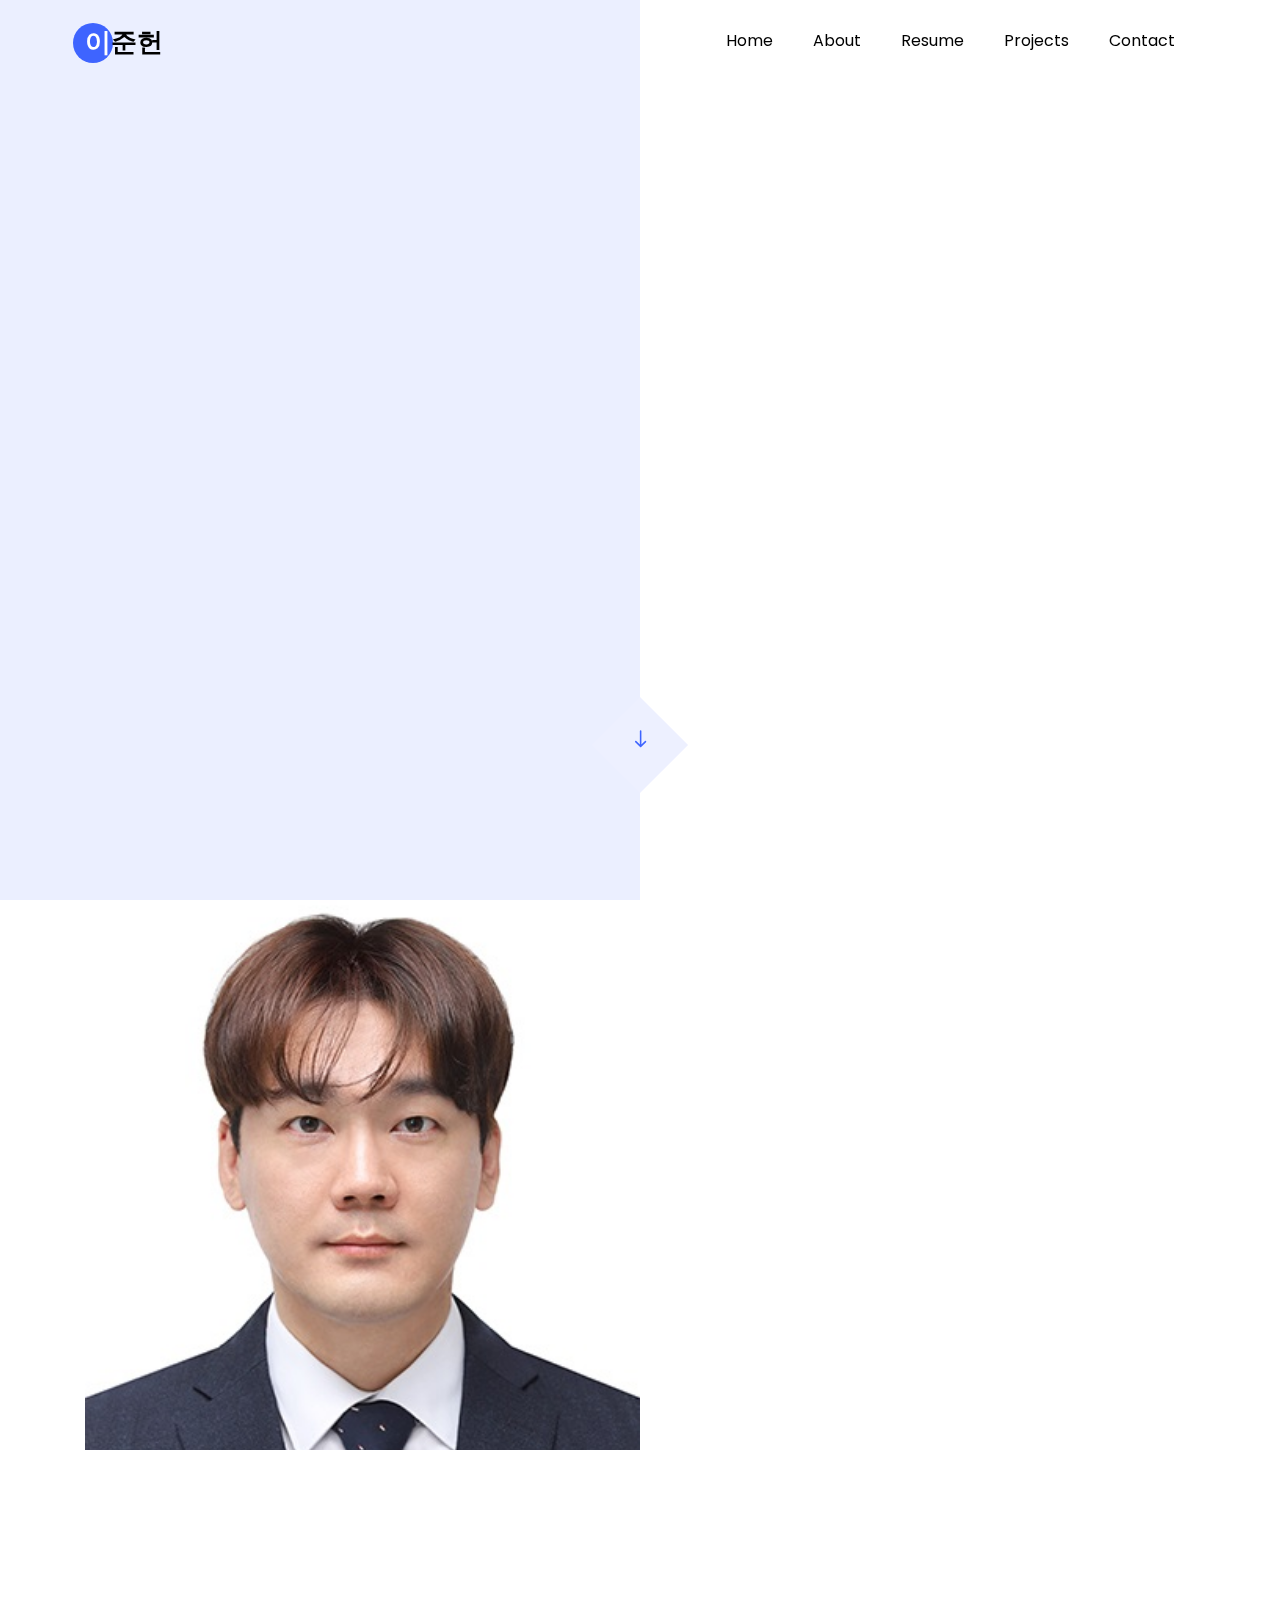
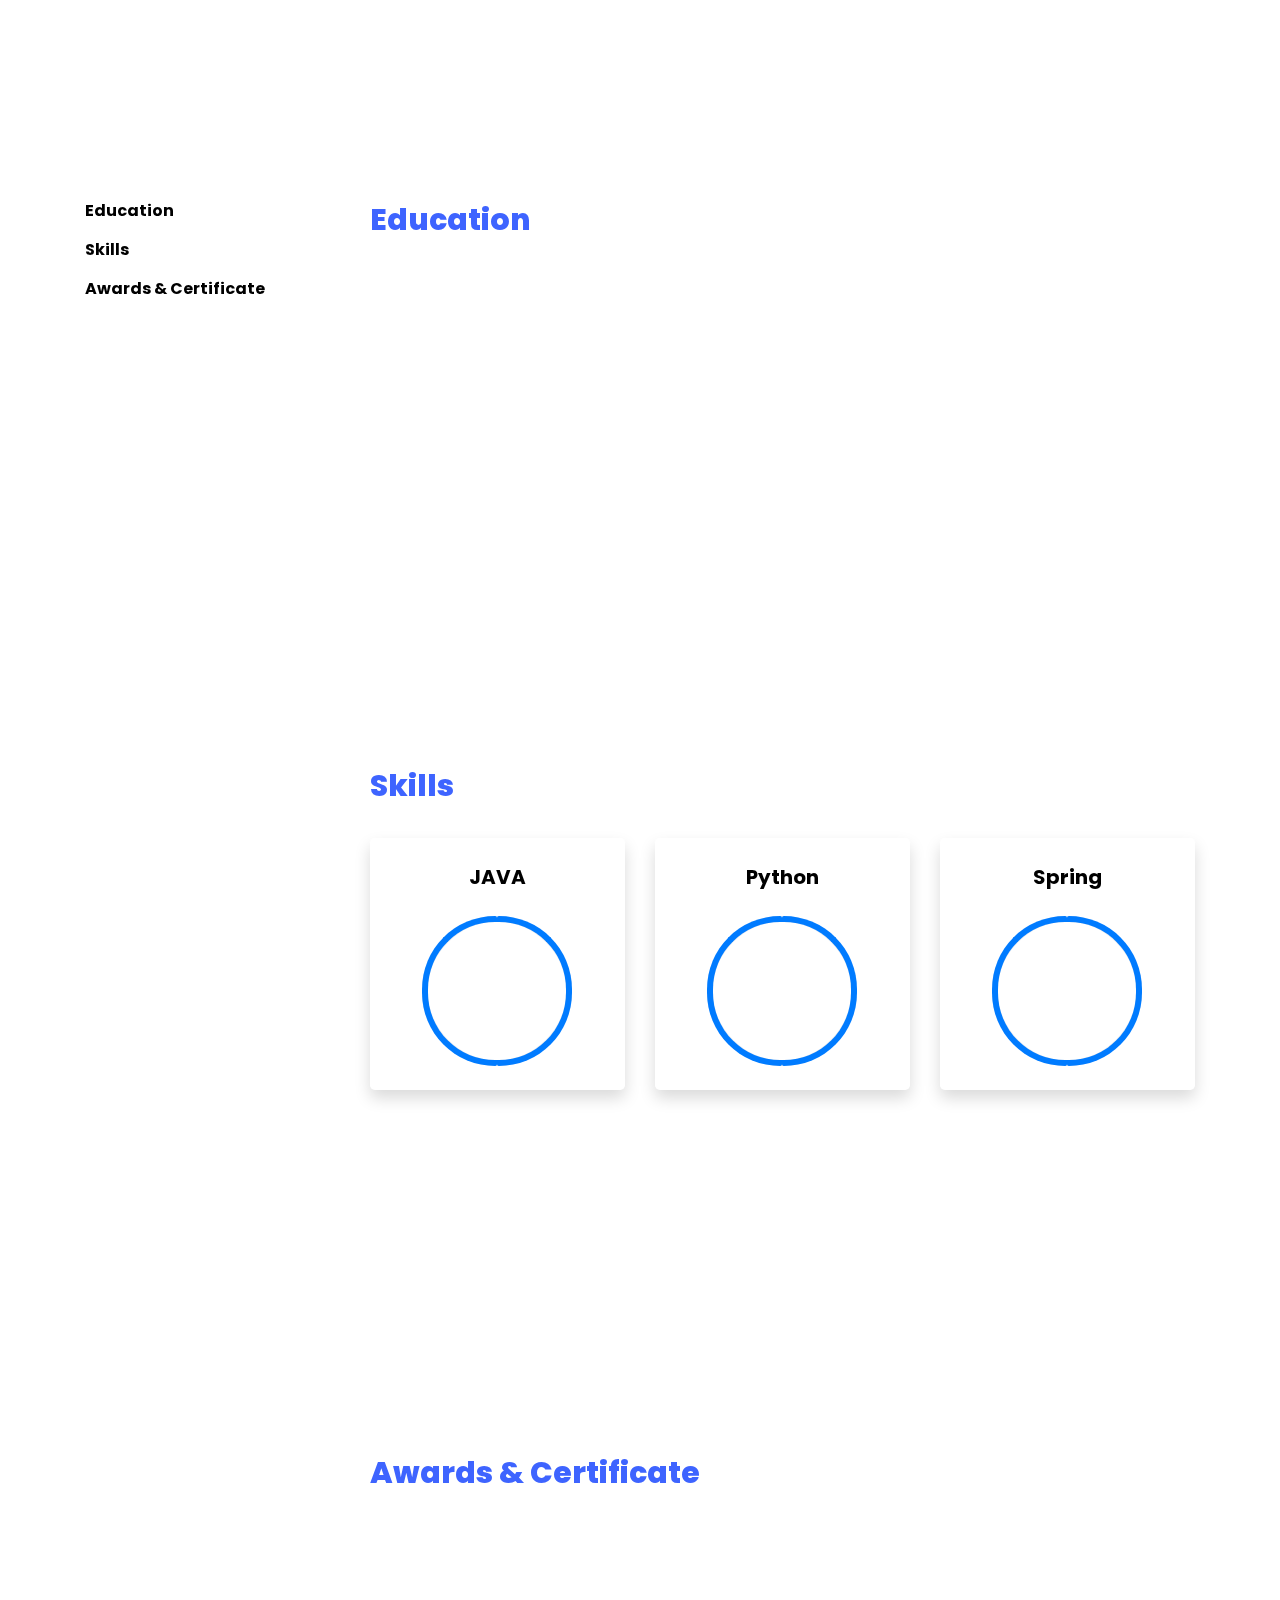
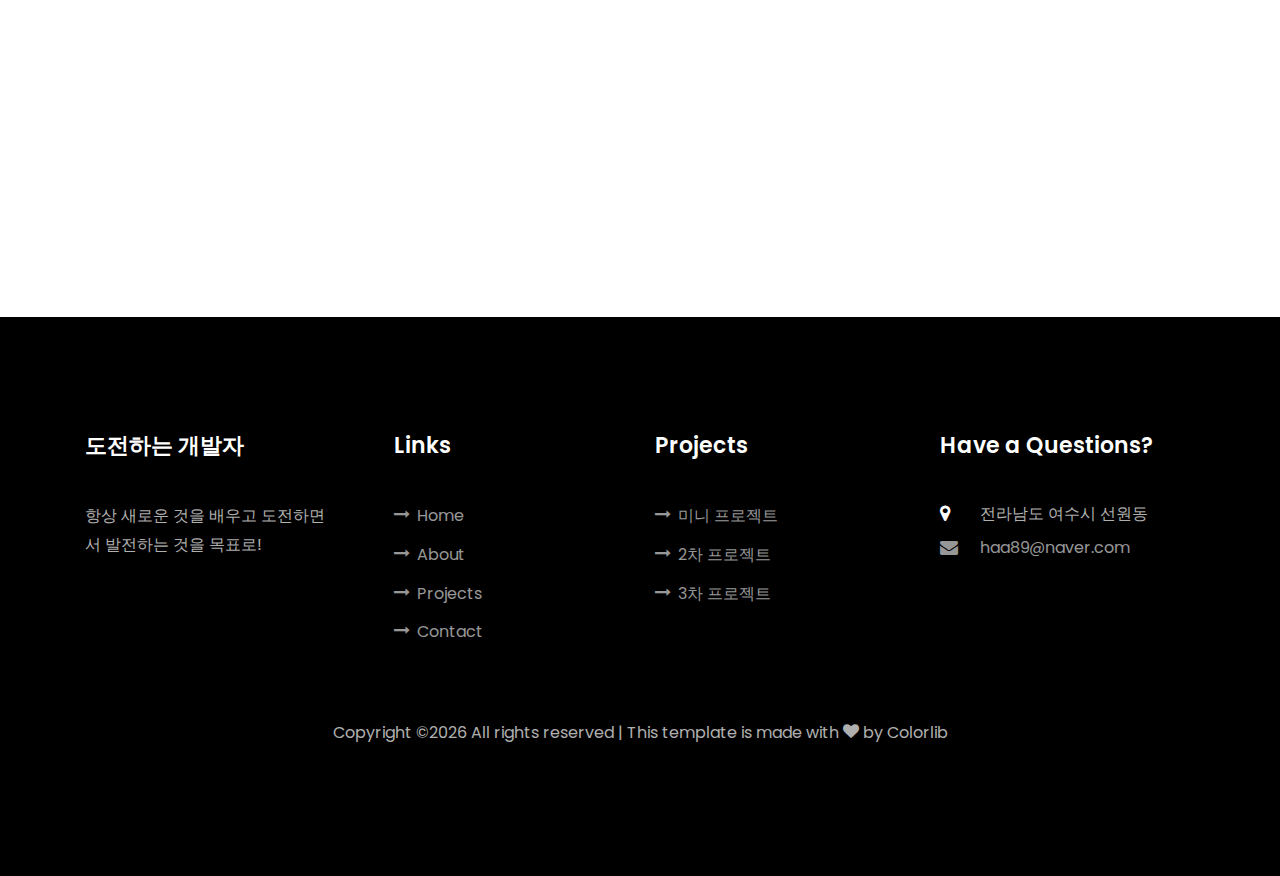
<file: index.html>
<!DOCTYPE html>
<html lang="en">
  <head>
    <title>항상 배우고 발전하는 개발자 이준헌</title>
    <meta charset="utf-8">
    <meta name="viewport" content="width=device-width, initial-scale=1, shrink-to-fit=no">
    
    <link href="https://fonts.googleapis.com/css?family=Poppins:100,200,300,400,500,600,700,800,900" rel="stylesheet">

    <link rel="stylesheet" href="css/open-iconic-bootstrap.min.css">
    <link rel="stylesheet" href="css/animate.css">
    
    <link rel="stylesheet" href="css/owl.carousel.min.css">
    <link rel="stylesheet" href="css/owl.theme.default.min.css">
    <link rel="stylesheet" href="css/magnific-popup.css">

    <link rel="stylesheet" href="css/aos.css">

    <link rel="stylesheet" href="css/ionicons.min.css">
    
    <link rel="stylesheet" href="css/flaticon.css">
    <link rel="stylesheet" href="css/icomoon.css">
    <link rel="stylesheet" href="css/style.css">
  </head>
  <body data-spy="scroll" data-target=".site-navbar-target" data-offset="300">
	  
	  
    <nav class="navbar navbar-expand-lg navbar-dark ftco_navbar ftco-navbar-light site-navbar-target" id="ftco-navbar">
	    <div class="container">
	      <a class="navbar-brand" href="index.html"><span>이</span>준헌</a>
	      <button class="navbar-toggler js-fh5co-nav-toggle fh5co-nav-toggle" type="button" data-toggle="collapse" data-target="#ftco-nav" aria-controls="ftco-nav" aria-expanded="false" aria-label="Toggle navigation">
	        <span class="oi oi-menu"></span> Menu
	      </button>

	      <div class="collapse navbar-collapse" id="ftco-nav">
	        <ul class="navbar-nav nav ml-auto">
	          <li class="nav-item"><a href="#home-section" class="nav-link"><span>Home</span></a></li>
	          <li class="nav-item"><a href="#about-section" class="nav-link"><span>About</span></a></li>
	          <li class="nav-item"><a href="#resume-section" class="nav-link"><span>Resume</span></a></li>
	          <li class="nav-item"><a href="#services-section" class="nav-link"><span>Projects</span></a></li>
	          <!-- <li class="nav-item"><a href="#projects-section" class="nav-link"><span>Projects</span></a></li> -->
	          <!-- <li class="nav-item"><a href="#blog-section" class="nav-link"><span>My Blog</span></a></li> -->
	          <li class="nav-item"><a href="#contact-section" class="nav-link"><span>Contact</span></a></li>
	        </ul>
	      </div>
	    </div>
	  </nav>
	  <section class="hero-wrap js-fullheight">
      <div class="overlay"></div>
      <div class="container">
        <div class="row no-gutters slider-text js-fullheight justify-content-center align-items-center">
          <div class="col-lg-8 col-md-6 ftco-animate d-flex align-items-center">
          	<div class="text text-center">
          		<span class="subheading">Hey! I am</span>
		  				<h1>이 준 헌</h1>
			  				<h2>I'm a 
								  <span
								     class="txt-rotate"
								     data-period="2000"
								     data-rotate='[ "Developer.", "Developer.", "Developer.", "Developer.", "Developer" ]'></span>
								</h2>
							</div>
            </div>
          </div>
        </div>
      </div>
      <div class="mouse">
				<a href="#" class="mouse-icon">
					<div class="mouse-wheel"><span class="ion-ios-arrow-round-down"></span></div>
				</a>
			</div>
    </section>

    <section class="ftco-about img ftco-section ftco-no-pt ftco-no-pb" id="about-section">
    	<div class="container">
    		<div class="row d-flex no-gutters">
    			<div class="col-md-6 col-lg-6 d-flex">
    				<div class="img-about img d-flex align-items-stretch">
    					<div class="overlay"></div>
	    				<div class="img d-flex align-self-stretch align-items-center" style="background-image:url(images/cutimg2.jpg);">
	    				</div>
    				</div>
    			</div>
    			<div class="col-md-6 col-lg-6 pl-md-5 py-5">
    				<div class="row justify-content-start pb-3">
		          <div class="col-md-12 heading-section ftco-animate">
		          	<h1 class="big">About</h1>
		            <h2 class="mb-4">도전하는 개발자</h2>
		            <p>항상 새로운 것을 배우고 도전하면서 발전하는 것을 목표로!</p>
		            <ul class="about-info mt-4 px-md-0 px-2">
		            	<li class="d-flex"><span>Name:</span> <span>이 준 헌</span></li>
		            	<li class="d-flex"><span>Date of birth:</span> <span>August 18, 1989</span></li>
		            	<li class="d-flex"><span>Address:</span> <span>전라남도 여수시 선원동</span></li>
		            	<!-- <li class="d-flex"><span>Zip code:</span> <span>1000</span></li> -->
		            	<li class="d-flex"><span>Email:</span> <span>haa89@naver.com</span></li>
		            	<li class="d-flex"><span>Phone: </span> <span>이력서 첨부</span></li>
		            </ul>
		          </div>
		        </div>
	          <div class="counter-wrap ftco-animate d-flex mt-md-3">
              <div class="text">
              	<p class="mb-4">
	                <span class="number" data-number="3">0</span>
	                <span>Project complete</span>
                </p>
                <!-- <p><a href="#" class="btn btn-primary py-3 px-3">Download CV</a></p> -->
              </div>
	          </div>
	        </div>
        </div>
    	</div>
    </section>

    <section class="ftco-section ftco-partner">
    	<div class="container">
    		<div class="row">
    			<div class="col-sm ftco-animate">
    				<a href="#" class="partner"><img style="width: 50%;" src="images/java.png" class="img-fluid" alt="Colorlib Template"></a>
    			</div>
    			<div class="col-sm ftco-animate">
    				<a href="#" class="partner"><img style="width: 50%;" src="images/python.png" class="img-fluid" alt="Colorlib Template"></a>
    			</div>
    			<!-- <div class="col-sm ftco-animate">
    				<a href="#" class="partner"><img src="images/python.png" class="img-fluid" alt="Colorlib Template"></a>
    			</div> -->
    			<div class="col-sm ftco-animate">
    				<a href="#" class="partner"><img style="width: 50%;" src="images/oracle.png" class="img-fluid" alt="Colorlib Template"></a>
    			</div>
    			<div class="col-sm ftco-animate">
    				<a href="#" class="partner"><img style="width: 50%;" src="images/mysql.png" class="img-fluid" alt="Colorlib Template"></a>
    			</div>
    		</div>
    	</div>
    </section>

    <section class="ftco-section ftco-no-pb goto-here" id="resume-section">
    	<div class="container">
    		<div class="row">
    			<div class="col-md-3">
				    <nav id="navi">
					    <ul>
					      <li><a href="#page-1">Education</a></li>
					      <!-- <li><a href="#page-2">Experience</a></li> -->
					      <li><a href="#page-3">Skills</a></li>
					      <li><a href="#page-4">Awards & Certificate</a></li>
					    </ul>
					  </nav>
					</div>
					<div class="col-md-9">
					  <div id="page-1" class= "page one">
					  	<h2 class="heading">Education</h2>
					    <div class="resume-wrap2 d-flex ftco-animate">
					    	<div class="icon d-flex align-items-center justify-content-center">
					    		<span class="flaticon-ideas"></span>
					    	</div>
					    	<div class="text pl-3">
		    					<span class="date">2022/06-2022/12</span>
		    					<h2>빅데이터 분석서비스 개발자과정</h2>
		    					<span class="position">스마트인재개발원</span>
		    					<!-- <p>A small river named Duden flows by their place and supplies it with the necessary regelialia. It is a paradisematic country, in which roasted parts of sentences fly into your mouth.</p> -->
	    					</div>
	    				</div>
	    				<div class="resume-wrap2 d-flex ftco-animate">
	    					<div class="icon d-flex align-items-center justify-content-center">
					    		<span class="flaticon-ideas"></span>
					    	</div>
					    	<div class="text pl-3">
		    					<span class="date">2008-2014</span>
		    					<h2>경제학과</h2>
		    					<span class="position">순천 대학교</span>
		    					<!-- <p>A small river named Duden flows by their place and supplies it with the necessary regelialia. It is a paradisematic country, in which roasted parts of sentences fly into your mouth.</p> -->
		    				</div>
	    				</div>
	    				<div class="resume-wrap2 d-flex ftco-animate">
	    					<div class="icon d-flex align-items-center justify-content-center">
					    		<span class="flaticon-ideas"></span>
					    	</div>
					    	<div class="text pl-3">
		    					<span class="date">2005-2007</span>
		    					<h2>인문계열</h2>
		    					<span class="position">여천 고등학교</span>
		    					<!-- <p>A small river named Duden flows by their place and supplies it with the necessary regelialia. It is a paradisematic country, in which roasted parts of sentences fly into your mouth.</p> -->
		    				</div>
	    				</div>
	    				<!-- <div class="resume-wrap d-flex ftco-animate">
	    					<div class="icon d-flex align-items-center justify-content-center">
					    		<span class="flaticon-ideas"></span>
					    	</div>
					    	<div class="text pl-3">
		    					<span class="date">2014-2015</span>
		    					<h2>Art &amp; Creative Director</h2>
		    					<span class="position">Cambridge University</span>
		    					<p>A small river named Duden flows by their place and supplies it with the necessary regelialia. It is a paradisematic country, in which roasted parts of sentences fly into your mouth.</p>
		    				</div>
	    				</div> -->
					  </div>

					  <!-- <div id="page-2" class= "page two">
					  	<h2 class="heading">Experience</h2>
					    <div class="resume-wrap d-flex ftco-animate">
					    	<div class="icon d-flex align-items-center justify-content-center">
					    		<span class="flaticon-ideas"></span>
					    	</div>
					    	<div class="text pl-3">
		    					<span class="date">2014-2015</span>
		    					<h2>Software Developer</h2>
		    					<span class="position">Cambridge University</span>
		    					<p>A small river named Duden flows by their place and supplies it with the necessary regelialia. It is a paradisematic country, in which roasted parts of sentences fly into your mouth.</p>
		    				</div>
	    				</div>
	    				<div class="resume-wrap d-flex ftco-animate">
	    					<div class="icon d-flex align-items-center justify-content-center">
					    		<span class="flaticon-ideas"></span>
					    	</div>
					    	<div class="text pl-3">
		    					<span class="date">2014-2015</span>
		    					<h2>Web Designer</h2>
		    					<span class="position">Cambridge University</span>
		    					<p>A small river named Duden flows by their place and supplies it with the necessary regelialia. It is a paradisematic country, in which roasted parts of sentences fly into your mouth.</p>
		    				</div>
	    				</div>
	    				<div class="resume-wrap d-flex ftco-animate">
	    					<div class="icon d-flex align-items-center justify-content-center">
					    		<span class="flaticon-ideas"></span>
					    	</div>
					    	<div class="text pl-3">
		    					<span class="date">2014-2015</span>
		    					<h2>Web Marketing</h2>
		    					<span class="position">Cambridge University</span>
		    					<p>A small river named Duden flows by their place and supplies it with the necessary regelialia. It is a paradisematic country, in which roasted parts of sentences fly into your mouth.</p>
		    				</div>
	    				</div>
	    				<div class="resume-wrap d-flex ftco-animate">
	    					<div class="icon d-flex align-items-center justify-content-center">
					    		<span class="flaticon-ideas"></span>
					    	</div>
					    	<div class="text pl-3">
		    					<span class="date">2014-2015</span>
		    					<h2>Art &amp; Creative Director</h2>
		    					<span class="position">Side Tech</span>
		    					<p>A small river named Duden flows by their place and supplies it with the necessary regelialia. It is a paradisematic country, in which roasted parts of sentences fly into your mouth.</p>
		    				</div>
	    				</div>
	    				<div class="resume-wrap d-flex ftco-animate">
	    					<div class="icon d-flex align-items-center justify-content-center">
					    		<span class="flaticon-ideas"></span>
					    	</div>
					    	<div class="text pl-3">
		    					<span class="date">2014-2015</span>
		    					<h2>Wordpress Developer</h2>
		    					<span class="position">Cambridge University</span>
		    					<p>A small river named Duden flows by their place and supplies it with the necessary regelialia. It is a paradisematic country, in which roasted parts of sentences fly into your mouth.</p>
		    				</div>
	    				</div>
	    				<div class="resume-wrap d-flex ftco-animate">
	    					<div class="icon d-flex align-items-center justify-content-center">
					    		<span class="flaticon-ideas"></span>
					    	</div>
					    	<div class="text pl-3">
		    					<span class="date">2017-2018</span>
		    					<h2>UI/UX Designer</h2>
		    					<span class="position">Cambridge University</span>
		    					<p>A small river named Duden flows by their place and supplies it with the necessary regelialia. It is a paradisematic country, in which roasted parts of sentences fly into your mouth.</p>
		    				</div>
	    				</div>
					  </div> -->
					  <div id="page-3" class= "page three">
					  	<h2 class="heading">Skills</h2>
					  	<div class="row progress-circle mb-5">
					  		<div class="col-lg-4 mb-4">
						      <div class="bg-white rounded-lg shadow p-4">
						        <h2 class="h5 font-weight-bold text-center mb-4">JAVA</h2>

						        <!-- Progress bar 1 -->
						        <div class="progress mx-auto" data-value='100'>
						          <span class="progress-left">
                        <span class="progress-bar border-primary"></span>
						          </span>
						          <span class="progress-right">
                        <span class="progress-bar border-primary"></span>
						          </span>
						          <div class="progress-value w-100 h-100 rounded-circle d-flex align-items-center justify-content-center">
						            <div class="h2 font-weight-bold"><sup class="small"></sup></div>
						          </div>
						        </div>
						        <!-- END -->

						        <!-- Demo info -->
						        <!-- <div class="row text-center mt-4">
						          <div class="col-6 border-right">
						            <div class="h4 font-weight-bold mb-0">28%</div><span class="small text-gray">Last week</span>
						          </div>
						          <div class="col-6">
						            <div class="h4 font-weight-bold mb-0">60%</div>
									<span class="small text-gray">자바기반으로 프로젝트 경험</span>
						          </div>
						        </div> -->
						        <!-- END -->
						      </div>
						    </div>

						    <div class="col-lg-4 mb-4">
						      <div class="bg-white rounded-lg shadow p-4">
						        <h2 class="h5 font-weight-bold text-center mb-4">Python</h2>

						        <!-- Progress bar 1 -->
						        <div class="progress mx-auto" data-value='100'>
						          <span class="progress-left">
                        <span class="progress-bar border-primary"></span>
						          </span>
						          <span class="progress-right">
                        <span class="progress-bar border-primary"></span>
						          </span>
						          <div class="progress-value w-100 h-100 rounded-circle d-flex align-items-center justify-content-center">
						            <div class="h2 font-weight-bold"><sup class="small"></sup></div>
						          </div>
						        </div>
						        <!-- END -->

						        <!-- Demo info -->
						        <!-- <div class="row text-center mt-4">
						          <div class="col-6 border-right">
						            <div class="h4 font-weight-bold mb-0">28%</div><span class="small text-gray">Last week</span>
						          </div>
						          <div class="col-6">
						            <div class="h4 font-weight-bold mb-0">60%</div><span class="small text-gray">Last month</span>
						          </div>
						        </div> -->
						        <!-- END -->
						      </div>
						    </div>

						    <div class="col-lg-4 mb-4">
						      <div class="bg-white rounded-lg shadow p-4">
						        <h2 class="h5 font-weight-bold text-center mb-4">Spring</h2>

						        <!-- Progress bar 1 -->
						        <div class="progress mx-auto" data-value='100'>
						          <span class="progress-left">
                        <span class="progress-bar border-primary"></span>
						          </span>
						          <span class="progress-right">
                        <span class="progress-bar border-primary"></span>
						          </span>
						          <div class="progress-value w-100 h-100 rounded-circle d-flex align-items-center justify-content-center">
						            <div class="h2 font-weight-bold"><sup class="small"></sup></div>
						          </div>
						        </div>
						        <!-- END -->

						        <!-- Demo info -->
						        <!-- <div class="row text-center mt-4">
						          <div class="col-6 border-right">
						            <div class="h4 font-weight-bold mb-0">28%</div><span class="small text-gray">Last week</span>
						          </div>
						          <div class="col-6">
						            <div class="h4 font-weight-bold mb-0">60%</div><span class="small text-gray">Last month</span>
						          </div>
						        </div> -->
						        <!-- END -->
						      </div>
						    </div>
					  	</div>
					  	<div class="row">
					  		<div class="col-md-6 animate-box">
									<div class="progress-wrap ftco-animate">
										<h3>MY-SQL</h3>
										<div class="progress">
										 	<div class="progress-bar color-1" role="progressbar" aria-valuenow="100"
										  	aria-valuemin="0" aria-valuemax="100" style="width:100%">
										    <span></span>
										  	</div>
										</div>
									</div>
								</div>
								<div class="col-md-6 animate-box">
									<div class="progress-wrap ftco-animate">
										<h3>Oracle-SQL</h3>
										<div class="progress">
										 	<div class="progress-bar color-2" role="progressbar" aria-valuenow="100"
										  	aria-valuemin="0" aria-valuemax="100" style="width:100%">
										    <span></span>
										  	</div>
										</div>
									</div>
								</div>
								<div class="col-md-6 animate-box">
									<div class="progress-wrap ftco-animate">
										<h3>JavaScript</h3>
										<div class="progress">
										 	<div class="progress-bar color-3" role="progressbar" aria-valuenow="100"
										  	aria-valuemin="0" aria-valuemax="100" style="width:100%">
										    <span></span>
										  	</div>
										</div>
									</div>
								</div>
								<div class="col-md-6 animate-box">
									<div class="progress-wrap ftco-animate">
										<h3>Java Servlet</h3>
										<div class="progress">
										 	<div class="progress-bar color-4" role="progressbar" aria-valuenow="100"
										  	aria-valuemin="0" aria-valuemax="100" style="width:100%">
										    <span></span>
										  	</div>
										</div>
									</div>
								</div>
								<div class="col-md-6 animate-box">
									<div class="progress-wrap ftco-animate">
										<h3>Machine Learning</h3>
										<div class="progress">
										 	<div class="progress-bar color-5" role="progressbar" aria-valuenow="100"
										  	aria-valuemin="0" aria-valuemax="100" style="width:100%">
										    <span></span>
										  	</div>
										</div>
									</div>
								</div>
								<div class="col-md-6 animate-box">
									<div class="progress-wrap ftco-animate">
										<h3>Depp Learning</h3>
										<div class="progress">
										 	<div class="progress-bar color-6" role="progressbar" aria-valuenow="100"
										  	aria-valuemin="0" aria-valuemax="100" style="width:100%">
										    <span></span>
										  	</div>
										</div>
									</div>
								</div>
								<div class="col-md-6 animate-box">
									<div class="progress-wrap ftco-animate">
										<h3>HTML5</h3>
										<div class="progress">
										 	<div class="progress-bar color-7" role="progressbar" aria-valuenow="100"
										  	aria-valuemin="0" aria-valuemax="100" style="width:100%">
										    <span></span>
										  	</div>
										</div>
									</div>
								</div>
								<div class="col-md-6 animate-box">
									<div class="progress-wrap ftco-animate">
										<h3>CSS3</h3>
										<div class="progress">
										 	<div class="progress-bar color-8" role="progressbar" aria-valuenow="100"
										  	aria-valuemin="0" aria-valuemax="100" style="width:100%">
										    <span></span>
										  	</div>
										</div>
									</div>
								</div>
					  	</div>
					  </div>
					  <div id="page-4" class= "page four">
					    <h2 class="heading">Awards & Certificate</h2>
					    <div class="resume-wrap d-flex ftco-animate">
					    	<div class="icon d-flex align-items-center justify-content-center">
					    		<span class="flaticon-ideas"></span>
					    	</div>
					    	<div class="text pl-3">
		    					<span class="date">2022</span>
		    					<h2>2022 AI-Hub 학습데이터 기반 헤커톤 대회 은상</h2>
		    					<span class="position">한국 스마트미디어 학회</span>
		    					<p>주제 : 스마트팜 시스템을 응용한 대규모 하우스 양봉</p>
								<a data-toggle="modal" data-target="#myModal">상장보기</a>
	    					</div>
	    				</div>
						<div class="modal fade" id="myModal" role="dialog">

							<div class="modal-dialog modal-lg">
							
								<div class="modal-content">
								
									<div class="modal-header">

										<h4 class="modal-title">은상</h4>
										<button type="button" class="close" data-dismiss="modal">×</button>
										
										
									</div>
						
									<div class="modal-body" style="text-align: center;">
									
										<img src="/images/gggnRE.jpg">
						
									</div>
						
									<!-- <div class="modal-footer">
									
										<p>팝업 footer</p>
										
									</div> -->
						
								</div>
						
							</div>
							
						</div>
	    				<div class="resume-wrap d-flex ftco-animate">
	    					<div class="icon d-flex align-items-center justify-content-center">
					    		<span class="flaticon-ideas"></span>
					    	</div>
					    	<div class="text pl-3">
		    					<span class="date">2022</span>
		    					<h2>SQL개발자</h2>
		    					<span class="position">한국 데이터베이스 진흥센터</span>
		    					<p>최종합격</p>
								<a data-toggle="modal" data-target="#myModal2">자격증 보기</a>
		    				</div>
	    				</div>

						<div class="modal fade" id="myModal2" role="dialog">

							<div class="modal-dialog modal-lg">
							
								<div class="modal-content">
								
									<div class="modal-header">

										<h4 class="modal-title">SQL개발자</h4>
										<button type="button" class="close" data-dismiss="modal">×</button>
										
										
									</div>
						
									<div class="modal-body" style="text-align: center;">
									
										<img src="/images/SQLD.jpg">
						
									</div>
						
									<!-- <div class="modal-footer">
									
										<p>팝업 footer</p>
										
									</div> -->
						
								</div>
						
							</div>
							
						</div>

	    				<div class="resume-wrap d-flex ftco-animate">
	    					<div class="icon d-flex align-items-center justify-content-center">
					    		<span class="flaticon-ideas"></span>
					    	</div>
					    	<div class="text pl-3">
		    					<span class="date">2022</span>
		    					<h2>데이터분석 준 전문가</h2>
		    					<span class="position">한국 데이터베이스 진흥센터</span>
		    					<p>최종합격</p>
								<a data-toggle="modal" data-target="#myModal3">자격증 보기</a>
		    				</div>
	    				</div>

						<div class="modal fade" id="myModal3" role="dialog">

							<div class="modal-dialog modal-lg">
							
								<div class="modal-content">
								
									<div class="modal-header">

										<h4 class="modal-title">데이터분석 준 전문가</h4>
										<button type="button" class="close" data-dismiss="modal">×</button>
										
										
									</div>
						
									<div class="modal-body" style="text-align: center;">
									
										<img src="/images/ADSP.jpg">
						
									</div>
						
									<!-- <div class="modal-footer">
									
										<p>팝업 footer</p>
										
									</div> -->
						
								</div>
						
							</div>
							
						</div>

	    				<!-- <div class="resume-wrap d-flex ftco-animate">
	    					<div class="icon d-flex align-items-center justify-content-center">
					    		<span class="flaticon-ideas"></span>
					    	</div>
					    	<div class="text pl-3">
		    					<span class="date">2014-2015</span>
		    					<h2>Art &amp; Creative Director</h2>
		    					<span class="position">Cambridge University</span>
		    					<p>A small river named Duden flows by their place and supplies it with the necessary regelialia. It is a paradisematic country, in which roasted parts of sentences fly into your mouth.</p>
		    				</div>
	    				</div> -->
					  </div>
					</div>
			  </div>
    	</div>
    </section>

    <section class="ftco-section" id="services-section">
    	<div class="container-fluid px-md-5">
    		<div class="row justify-content-center py-5 mt-5">
          <div class="col-md-12 heading-section text-center ftco-animate">
          	<h1 class="big big-2">Projects</h1>
            <h2 class="mb-4">Projects</h2>
            <p>팀 프로젝트 및 개인 프로젝트</p>
          </div>
        </div>
    		<div class="row">
					<div class="col-md-4 text-center d-flex ftco-animate">
						<a href="/Z1ndProject.html" class="services-1 shadow">
							<span class="icon">
								<i class="flaticon-analysis"></i>
							</span>
							<div class="desc">
								<h3 class="mb-5">미니 프로젝트</h3>
								<p>영단어 맞추기 프로그램 : JAVA언어를 활용한 간단한 미니 프로젝트</p>
							</div>
						</a>
					</div>
					<div class="col-md-4 text-center d-flex ftco-animate">
						<a href="/Z2ndProject.html" class="services-1 shadow">
							<span class="icon">
								<i class="flaticon-flasks"></i>
							</span>
							<div class="desc">
								<h3 class="mb-5">2차 프로젝트</h3>
								<p>모두의 자격증 : IT자격증 정보 제공 서비스</p>
								
							</div>
						</a>
					</div>
					<div class="col-md-4 text-center d-flex ftco-animate">
						<a href="/Z3ndProject.html" class="services-1 shadow">
							<span class="icon">
								<i class="flaticon-ideas"></i>
							</span>
							<div class="desc">
								<h3 class="mb-5">3차 프로젝트</h3>
								<p>Watcher : 딥러닝 활용한 CCTV 영상분석 기반의 아동 모니터링 서비스</p>
							</div>
						</a>
					</div>

					<!-- <div class="col-md-4 text-center d-flex ftco-animate">
						<a href="#" class="services-1 shadow">
							<span class="icon">
								<i class="flaticon-innovation"></i>
							</span>
							<div class="desc">
								<h3 class="mb-5">App Developing</h3>
								<p>A small river named Duden flows by their place and supplies it with the necessary regelialia.</p>
							</div>
						</a>
					</div> -->
					<!-- <div class="col-md-4 text-center d-flex ftco-animate">
						<a href="#" class="services-1 shadow">
							<span class="icon">
								<i class="flaticon-ux-design"></i>
							</span>
							<div class="desc">
								<h3 class="mb-5">Branding</h3>
								<p>A small river named Duden flows by their place and supplies it with the necessary regelialia.</p>
							</div>
						</a>
					</div> -->
					<!-- <div class="col-md-4 text-center d-flex ftco-animate">
						<a href="#" class="services-1 shadow">
							<span class="icon">
								<i class="flaticon-idea"></i>
							</span>
							<div class="desc">
								<h3 class="mb-5">Product Strategy</h3>
								<p>A small river named Duden flows by their place and supplies it with the necessary regelialia.</p>
							</div>
						</a>
					</div> -->
				</div>
    	</div>
    </section>
 

    <!-- <section class="ftco-section ftco-project" id="projects-section">
    	<div class="container-fluid px-md-0">
    		<div class="row no-gutters justify-content-center pb-5">
          <div class="col-md-12 heading-section text-center ftco-animate">
          	<h1 class="big big-2">Projects</h1>
            <h2 class="mb-4">Our Projects</h2>
            <p>Far far away, behind the word mountains, far from the countries Vokalia and Consonantia</p>
          </div>
        </div>
    		<div class="row no-gutters">
    			<div class="col-md-4">
    				<div class="project img ftco-animate d-flex justify-content-center align-items-center" style="background-image: url(images/work-1.jpg);">
    					<div class="overlay"></div>
	    				<div class="text text-center p-4">
	    					<h3><a href="#">Branding &amp; Illustration Design</a></h3>
	    					<span>Web Design</span>
	    				</div>
    				</div>
  				</div>
  				<div class="col-md-4">
    				<div class="project img ftco-animate d-flex justify-content-center align-items-center" style="background-image: url(images/work-2.jpg);">
    					<div class="overlay"></div>
	    				<div class="text text-center p-4">
	    					<h3><a href="#">Branding &amp; Illustration Design</a></h3>
	    					<span>Web Design</span>
	    				</div>
    				</div>
  				</div>

    			<div class="col-md-4">
    				<div class="project img ftco-animate d-flex justify-content-center align-items-center" style="background-image: url(images/work-3.jpg);">
    					<div class="overlay"></div>
	    				<div class="text text-center p-4">
	    					<h3><a href="#">Branding &amp; Illustration Design</a></h3>
	    					<span>Web Design</span>
	    				</div>
    				</div>
    			</div>
    			<div class="col-md-4">
    				<div class="project img ftco-animate d-flex justify-content-center align-items-center" style="background-image: url(images/work-4.jpg);">
    					<div class="overlay"></div>
	    				<div class="text text-center p-4">
	    					<h3><a href="#">Branding &amp; Illustration Design</a></h3>
	    					<span>Web Design</span>
	    				</div>
    				</div>
    			</div>
    			<div class="col-md-4">
    				<div class="project img ftco-animate d-flex justify-content-center align-items-center" style="background-image: url(images/work-5.jpg);">
    					<div class="overlay"></div>
	    				<div class="text text-center p-4">
	    					<h3><a href="#">Branding &amp; Illustration Design</a></h3>
	    					<span>Web Design</span>
	    				</div>
    				</div>
    			</div>
    			<div class="col-md-4">
    				<div class="project img ftco-animate d-flex justify-content-center align-items-center" style="background-image: url(images/work-6.jpg);">
    					<div class="overlay"></div>
	    				<div class="text text-center p-4">
	    					<h3><a href="#">Branding &amp; Illustration Design</a></h3>
	    					<span>Web Design</span>
	    				</div>
    				</div>
    			</div>
    		</div>
    	</div>
    </section> -->

    <!-- <section class="ftco-section ftco-no-pt ftco-no-pb ftco-counter img" id="section-counter">
    	<div class="container-fluid px-md-5">
				<div class="row d-md-flex align-items-center">
          <div class="col-md d-flex justify-content-center counter-wrap ftco-animate">
            <div class="block-18 shadow">
              <div class="text">
                <strong class="number" data-number="100">0</strong>
                <span>Awards</span>
              </div>
            </div>
          </div>
          <div class="col-md d-flex justify-content-center counter-wrap ftco-animate">
            <div class="block-18 shadow">
              <div class="text">
                <strong class="number" data-number="1200">0</strong>
                <span>Complete Projects</span>
              </div>
            </div>
          </div>
          <div class="col-md d-flex justify-content-center counter-wrap ftco-animate">
            <div class="block-18 shadow">
              <div class="text">
                <strong class="number" data-number="1200">0</strong>
                <span>Happy Customers</span>
              </div>
            </div>
          </div>
          <div class="col-md d-flex justify-content-center counter-wrap ftco-animate">
            <div class="block-18 shadow">
              <div class="text">
                <strong class="number" data-number="500">0</strong>
                <span>Cups of coffee</span>
              </div>
            </div>
          </div>
        </div>
      </div>
    </section> -->


    <!-- <section class="ftco-section" id="blog-section">
      <div class="container">
        <div class="row justify-content-center mb-5 pb-5">
          <div class="col-md-7 heading-section text-center ftco-animate">
            <h1 class="big big-2">Blog</h1>
            <h2 class="mb-4">Our Blog</h2>
            <p>Far far away, behind the word mountains, far from the countries Vokalia and Consonantia</p>
          </div>
        </div>
        <div class="row d-flex">
          <div class="col-md-4 d-flex ftco-animate">
          	<div class="blog-entry justify-content-end">
              <a href="single.html" class="block-20" style="background-image: url('images/image_1.jpg');">
              </a>
              <div class="text mt-3 float-right d-block">
                <h3 class="heading"><a href="single.html">Why Lead Generation is Key for Business Growth</a></h3>
                <div class="d-flex align-items-center mb-3 meta">
	                <p class="mb-0">
	                	<span class="mr-2">Sept. 12, 2019</span>
	                	<a href="#" class="mr-2">Admin</a>
	                	<a href="#" class="meta-chat"><span class="icon-chat"></span> 3</a>
	                </p>
                </div>
                <p>A small river named Duden flows by their place and supplies it with the necessary regelialia.</p>
              </div>
            </div>
          </div>
          <div class="col-md-4 d-flex ftco-animate">
          	<div class="blog-entry justify-content-end">
              <a href="single.html" class="block-20" style="background-image: url('images/image_2.jpg');">
              </a>
              <div class="text mt-3 float-right d-block">
                <h3 class="heading"><a href="single.html">Why Lead Generation is Key for Business Growth</a></h3>
                <div class="d-flex align-items-center mb-3 meta">
	                <p class="mb-0">
	                	<span class="mr-2">Sept. 12, 2019</span>
	                	<a href="#" class="mr-2">Admin</a>
	                	<a href="#" class="meta-chat"><span class="icon-chat"></span> 3</a>
	                </p>
                </div>
                <p>A small river named Duden flows by their place and supplies it with the necessary regelialia.</p>
              </div>
            </div>
          </div>
          <div class="col-md-4 d-flex ftco-animate">
          	<div class="blog-entry">
              <a href="single.html" class="block-20" style="background-image: url('images/image_3.jpg');">
              </a>
              <div class="text mt-3 float-right d-block">
                <h3 class="heading"><a href="single.html">Why Lead Generation is Key for Business Growth</a></h3>
                <div class="d-flex align-items-center mb-3 meta">
	                <p class="mb-0">
	                	<span class="mr-2">Sept. 12, 2019</span>
	                	<a href="#" class="mr-2">Admin</a>
	                	<a href="#" class="meta-chat"><span class="icon-chat"></span> 3</a>
	                </p>
                </div>
                <p>A small river named Duden flows by their place and supplies it with the necessary regelialia.</p>
              </div>
            </div>
          </div>
        </div>
      </div>
    </section> -->

    <!-- <section class="ftco-section ftco-hireme img" style="background-image: url(images/bg_1.jpg)">
    	<div class="overlay"></div>
			<div class="container">
				<div class="row justify-content-center">
					<div class="col-md-7 ftco-animate text-center">
						<h2>I'm <span>Available</span> for freelancing</h2>
						<p>A small river named Duden flows by their place and supplies it with the necessary regelialia.</p>
						<p class="mb-0"><a href="#" class="btn btn-primary py-3 px-5">Hire me</a></p>
					</div>
				</div>
			</div>
		</section> -->

    <section class="ftco-section contact-section ftco-no-pb" id="contact-section">
      <div class="container">
      	<div class="row justify-content-center mb-5 pb-3">
          <div class="col-md-7 heading-section text-center ftco-animate">
            <h1 class="big big-2">Contact</h1>
            <h2 class="mb-4">Contact Me</h2>
            <p></p>
          </div>
        </div>

        <div class="row d-flex contact-info mb-5">
          <div class="col-md-6 col-lg-3 d-flex ftco-animate">
          	<div class="align-self-stretch box text-center p-4 shadow">
          		<div class="icon d-flex align-items-center justify-content-center">
          			<span class="icon-map-signs"></span>
          		</div>
          		<div>
	          		<h3 class="mb-4">Address</h3>
		            <p>전라남도 여수시 선원동</p>
		          </div>
	          </div>
          </div>
          <div class="col-md-6 col-lg-3 d-flex ftco-animate">
          	<div class="align-self-stretch box text-center p-4 shadow">
          		<div class="icon d-flex align-items-center justify-content-center">
          			<span class="icon-phone2"></span>
          		</div>
          		<div>
	          		<h3 class="mb-4">Contact Number</h3>
		            <p>이력서 첨부</p>
	            </div>
	          </div>
          </div>
          <div class="col-md-6 col-lg-3 d-flex ftco-animate">
          	<div class="align-self-stretch box text-center p-4 shadow">
          		<div class="icon d-flex align-items-center justify-content-center">
          			<span class="icon-paper-plane"></span>
          		</div>
          		<div>
	          		<h3 class="mb-4">Email Address</h3>
		            <p><a href="mailto:info@yoursite.com">haa89@naver.com</a></p>
		          </div>
	          </div>
          </div>
          <div class="col-md-6 col-lg-3 d-flex ftco-animate">
          	<div class="align-self-stretch box text-center p-4 shadow">
          		<div class="icon d-flex align-items-center justify-content-center">
          			<span class="icon-globe"></span>
          		</div>
          		<div>
	          		<h3 class="mb-4">Github</h3>
		            <p><a href="https://github.com/haa89">https://github.com/haa89</a></p>
	            </div>
	          </div>
          </div>
        </div>

        <!-- <div class="row no-gutters block-9">
          <div class="col-md-6 order-md-last d-flex">
            <form action="#" class="bg-light p-4 p-md-5 contact-form">
              <div class="form-group">
                <input type="text" class="form-control" placeholder="Your Name">
              </div>
              <div class="form-group">
                <input type="text" class="form-control" placeholder="Your Email">
              </div>
              <div class="form-group">
                <input type="text" class="form-control" placeholder="Subject">
              </div>
              <div class="form-group">
                <textarea name="" id="" cols="30" rows="7" class="form-control" placeholder="Message"></textarea>
              </div>
              <div class="form-group">
                <input type="submit" value="Send Message" class="btn btn-primary py-3 px-5">
              </div>
            </form>
          
          </div>

          <div class="col-md-6 d-flex">
          	<div class="img" style="background-image: url(images/34.jpg);"></div>
          </div>
        </div> -->
      </div>
    </section>
		

    <footer class="ftco-footer ftco-section">
      <div class="container">
        <div class="row mb-5">
          <div class="col-md">
            <div class="ftco-footer-widget mb-4">
              <h2 class="ftco-heading-2">도전하는 개발자</h2>
              <p>항상 새로운 것을 배우고 도전하면서 발전하는 것을 목표로!</p>
              <ul class="ftco-footer-social list-unstyled float-md-left float-lft mt-5">
                <!-- <li class="ftco-animate"><a href="#"><span class="icon-twitter"></span></a></li>
                <li class="ftco-animate"><a href="#"><span class="icon-facebook"></span></a></li>
                <li class="ftco-animate"><a href="#"><span class="icon-instagram"></span></a></li> -->
              </ul>
            </div>
          </div>
          <div class="col-md">
            <div class="ftco-footer-widget mb-4 ml-md-4">
              <h2 class="ftco-heading-2">Links</h2>
              <ul class="list-unstyled">
                <li><a href="#"><span class="icon-long-arrow-right mr-2"></span>Home</a></li>
                <li><a href="#about-section"><span class="icon-long-arrow-right mr-2"></span>About</a></li>
                <li><a href="#services-section"><span class="icon-long-arrow-right mr-2"></span>Projects</a></li>
                <!-- <li><a href="#"><span class="icon-long-arrow-right mr-2"></span>Projects</a></li> -->
                <li><a href="#contact-section"><span class="icon-long-arrow-right mr-2"></span>Contact</a></li>
              </ul>
            </div>
          </div>
          <div class="col-md">
             <div class="ftco-footer-widget mb-4">
              <h2 class="ftco-heading-2">Projects</h2>
              <ul class="list-unstyled">
                <li><a href="/Z1ndProject.html"><span class="icon-long-arrow-right mr-2"></span>미니 프로젝트</a></li>
                <li><a href="/Z2ndProject.html"><span class="icon-long-arrow-right mr-2"></span>2차 프로젝트</a></li>
                <li><a href="/Z3ndProject.html"><span class="icon-long-arrow-right mr-2"></span>3차 프로젝트</a></li>
                <!-- <li><a href="#"><span class="icon-long-arrow-right mr-2"></span>Data Analysis</a></li>
                <li><a href="#"><span class="icon-long-arrow-right mr-2"></span>Graphic Design</a></li> -->
              </ul>
            </div>
          </div>
          <div class="col-md">
            <div class="ftco-footer-widget mb-4">
            	<h2 class="ftco-heading-2">Have a Questions?</h2>
            	<div class="block-23 mb-3">
	              <ul>
	                <li><span class="icon icon-map-marker"></span><span class="text">전라남도 여수시 선원동</span></li>
	                <!-- <li><a href="#"><span class="icon icon-phone"></span><span class="text">+2 392 3929 210</span></a></li> -->
	                <li><a href="mailto:haa89@naver.com"><span class="icon icon-envelope"></span><span class="text">haa89@naver.com</span></a></li>
	              </ul>
	            </div>
            </div>
          </div>
        </div>
        <div class="row">
          <div class="col-md-12 text-center">

            <p><!-- Link back to Colorlib can't be removed. Template is licensed under CC BY 3.0. -->
  Copyright &copy;<script>document.write(new Date().getFullYear());</script> All rights reserved | This template is made with <i class="icon-heart color-danger" aria-hidden="true"></i> by <a href="https://colorlib.com" target="_blank">Colorlib</a>
  <!-- Link back to Colorlib can't be removed. Template is licensed under CC BY 3.0. --></p>
          </div>
        </div>
      </div>
    </footer>
    
  

  <!-- loader -->
  <div id="ftco-loader" class="show fullscreen"><svg class="circular" width="48px" height="48px"><circle class="path-bg" cx="24" cy="24" r="22" fill="none" stroke-width="4" stroke="#eeeeee"/><circle class="path" cx="24" cy="24" r="22" fill="none" stroke-width="4" stroke-miterlimit="10" stroke="#F96D00"/></svg></div>


  <script src="js/jquery.min.js"></script>
  <script src="js/jquery-migrate-3.0.1.min.js"></script>
  <script src="js/popper.min.js"></script>
  <script src="js/bootstrap.min.js"></script>
  <script src="js/jquery.easing.1.3.js"></script>
  <script src="js/jquery.waypoints.min.js"></script>
  <script src="js/jquery.stellar.min.js"></script>
  <script src="js/owl.carousel.min.js"></script>
  <script src="js/jquery.magnific-popup.min.js"></script>
  <script src="js/aos.js"></script>
  <script src="js/jquery.animateNumber.min.js"></script>
  <script src="js/scrollax.min.js"></script>
  
  <script src="js/main.js"></script>
    
  </body>
</html>
</file>
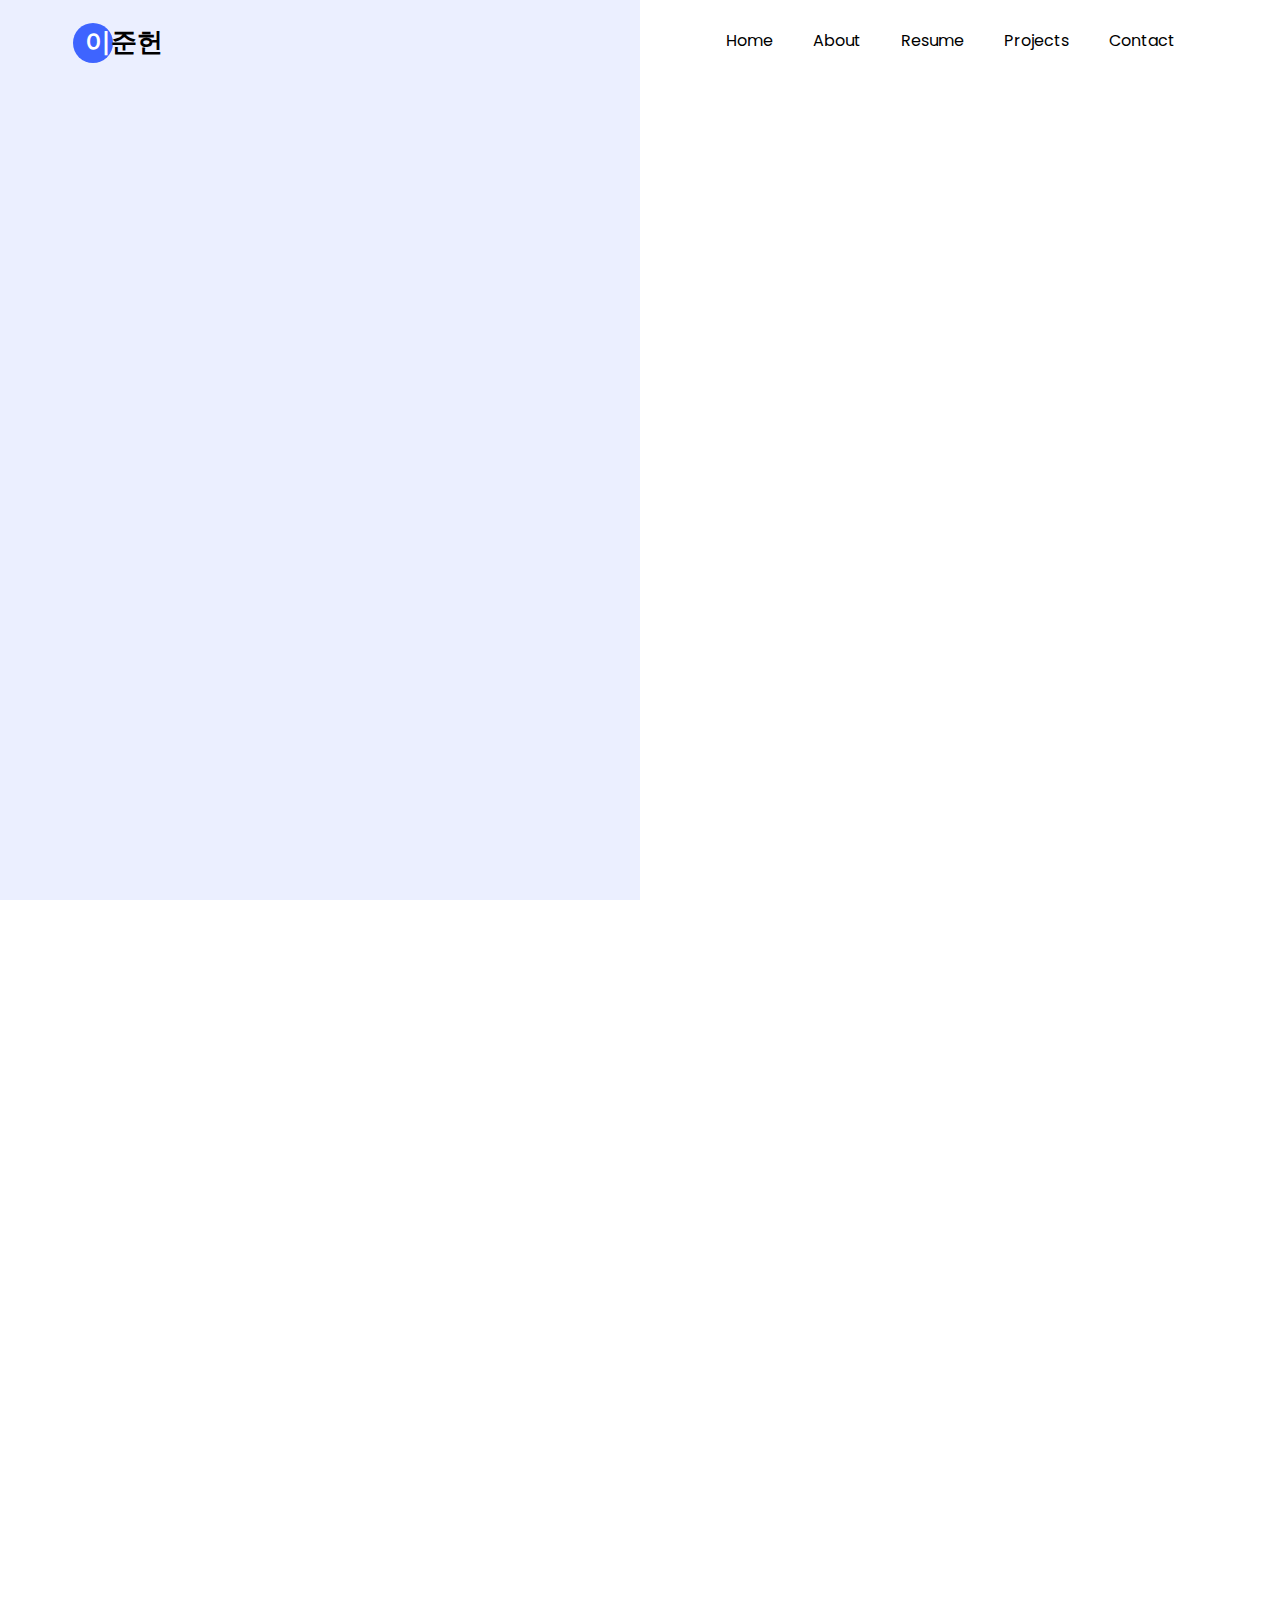
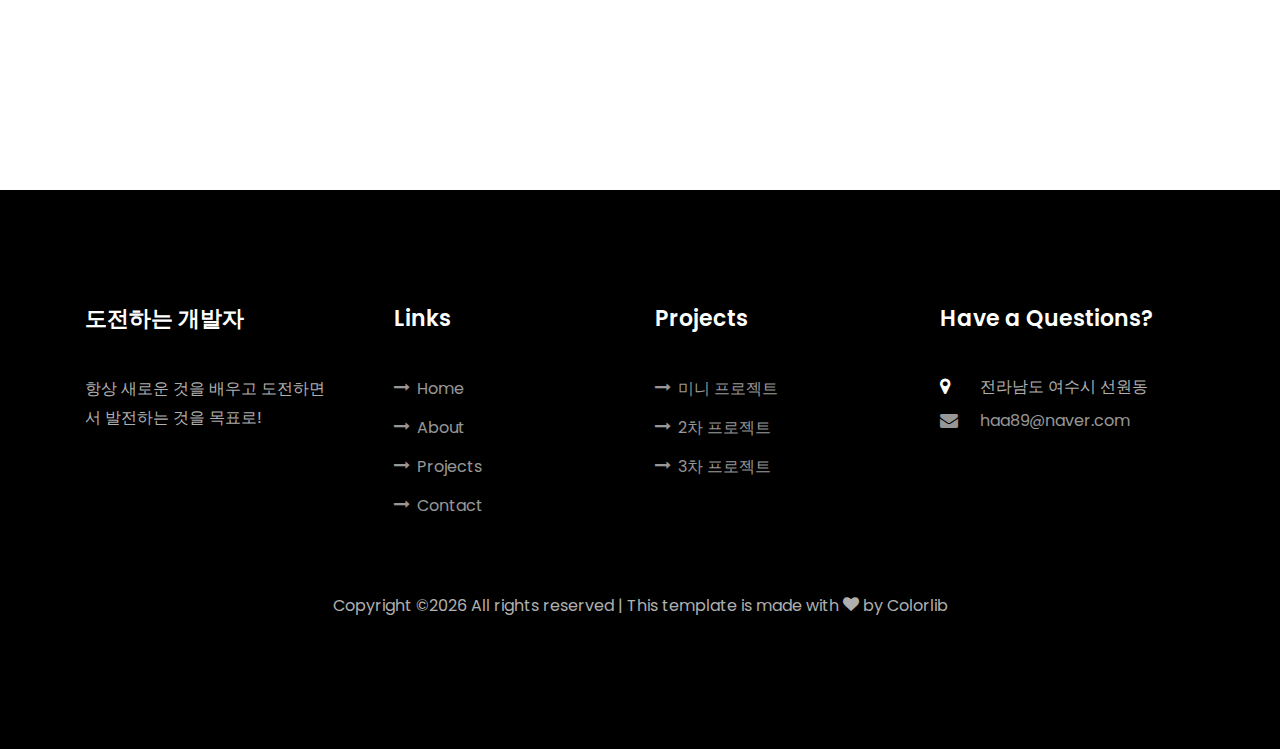
<file: Z1ndProject.html>
<!DOCTYPE html>
<html lang="en">
  <head>
    <title>영단어 맞추기 프로그램</title>
    <meta charset="utf-8">
    <meta name="viewport" content="width=device-width, initial-scale=1, shrink-to-fit=no">
    
    <link href="https://fonts.googleapis.com/css?family=Poppins:100,200,300,400,500,600,700,800,900" rel="stylesheet">

    <link rel="stylesheet" href="css/open-iconic-bootstrap.min.css">
    <link rel="stylesheet" href="css/animate.css">
    
    <link rel="stylesheet" href="css/owl.carousel.min.css">
    <link rel="stylesheet" href="css/owl.theme.default.min.css">
    <link rel="stylesheet" href="css/magnific-popup.css">

    <link rel="stylesheet" href="css/aos.css">

    <link rel="stylesheet" href="css/ionicons.min.css">
    
    <link rel="stylesheet" href="css/flaticon.css">
    <link rel="stylesheet" href="css/icomoon.css">
    <link rel="stylesheet" href="css/style.css">
  </head>
  <body data-spy="scroll" data-target=".site-navbar-target" data-offset="300">
	  
	  
    <nav class="navbar navbar-expand-lg navbar-dark ftco_navbar ftco-navbar-light site-navbar-target" id="ftco-navbar">
	    <div class="container">
	      <a class="navbar-brand" href="index.html"><span>이</span>준헌</a>
	      <button class="navbar-toggler js-fh5co-nav-toggle fh5co-nav-toggle" type="button" data-toggle="collapse" data-target="#ftco-nav" aria-controls="ftco-nav" aria-expanded="false" aria-label="Toggle navigation">
	        <span class="oi oi-menu"></span> Menu
	      </button>

	      <div class="collapse navbar-collapse" id="ftco-nav">
	        <ul class="navbar-nav nav ml-auto">
	          <li class="nav-item"><a href="index.html#home-section" class="nav-link"><span>Home</span></a></li>
	          <li class="nav-item"><a href="index.html#about-section" class="nav-link"><span>About</span></a></li>
	          <li class="nav-item"><a href="index.html#resume-section" class="nav-link"><span>Resume</span></a></li>
	          <li class="nav-item"><a href="index.html#services-section" class="nav-link"><span>Projects</span></a></li>
	          <li class="nav-item"><a href="index.html#contact-section" class="nav-link"><span>Contact</span></a></li>
	        </ul>
	      </div>
	    </div>
	  </nav>
	  <div class="hero-wrap js-fullheight">
      <div class="overlay"></div>
      <div class="container">
        <div class="row no-gutters slider-text js-fullheight justify-content-center align-items-center">
          <div class="col-lg-10 ftco-animate d-flex align-items-center">
          	<div class="text text-center">
          		<h1 class="mb-3 bread" style="color: #3e64ff;">영단어 맞추기 프로그램</h1>
              <h2>JAVA언어를 활용한 간단한 미니 프로젝트</h2>
	            <!-- <p class="breadcrumbs"><span class="mr-2"><a href="index.html">Home <i class="ion-ios-arrow-forward"></i></a></span> <span class="mr-2"><a href="blog.html">Blog <i class="ion-ios-arrow-forward"></i></a></span> <span>Blog Single <i class="ion-ios-arrow-forward"></i></span></p> -->
            </div>
          </div>
        </div>
      </div>
    </div>
		
		<section class="ftco-section">
      <!-- <div class="container"> -->
        <!-- <div class="row"> -->
          <div class="col-lg-8 ftco-animate" >
            <h2 class="mb-3">영단어 맞추기 프로그램 : JAVA언어를 활용한 간단한 미니 프로젝트</h2>
            <p>주요 기능 : 회원가입 / 단어 맞추기 게임 / 랭킹 / 오답노트</p>
            <p>
              <img src="images/word1.png" alt="" class="img-fluid">
            </p>
            <p>아이디 중복, 비밀번호 재확인, 이름, 이메일 등록 통한 회원가입 기능 구현 하였습니다.`<p>
            <p>
              <img src="images/word2.png" alt="" class="img-fluid">
            </p>
            <p>영어 단어 데이터와 정답 데이터를 이용해 영단어 맞추기 게임 구현하였습니다.<br>
              한 단어에 정답 데이터에 있는 정답 단어를 랜덤하게 나오게 구현 하였습니다.
            </p>
            <p>
              <img src="images/word3.png" alt="" class="img-fluid">
            </p>
            <p>점수를 기준으로 랭킹을 구현하려 하였으나<br>
              시간과 실력부족으로 실패하였습니다.
              <p>
            <p>
              <img src="images/word4.png" alt="" class="img-fluid">
            </p>
            <p>게임 플레이중 틀린단어를 데이터베이스에 저장하여 오답 노트를 구현 하였습니다.</p>
            <h2 class="mb-3 mt-5">느낀점</h2>
            <p class="text-in">한달간 배운 JAVA언어와 오라클 데이터베이스를 이용해 첫 프로그램 개발이었는데, 팀원들과 협업하면서 조금 더 소통했으면 하는 아쉬움이 있었습니다.</p>
              <p class="text-in">처음으로 알고리즘을 짜보고 데이터베이스 연동을 해보니 생각하고 배운것처럼 잘 되지 않았지만 3일동안 팀원들과 늦은 시간까지 노력해서 완성하니 뿌듯하였습니다.
              </p>
            <p>자세히보기 : <a href="https://github.com/haa89/portfolio">https://github.com/haa89</a></p>
            <!-- <p>
              <img src="images/image_4.jpg" alt="" class="img-fluid">
            </p>
            <p>Quisquam esse aliquam fuga distinctio, quidem delectus veritatis reiciendis. Nihil explicabo quod, est eos ipsum. Unde aut non tenetur tempore, nisi culpa voluptate maiores officiis quis vel ab consectetur suscipit veritatis nulla quos quia aspernatur perferendis, libero sint. Error, velit, porro. Deserunt minus, quibusdam iste enim veniam, modi rem maiores.</p>
            <p>Odit voluptatibus, eveniet vel nihil cum ullam dolores laborum, quo velit commodi rerum eum quidem pariatur! Quia fuga iste tenetur, ipsa vel nisi in dolorum consequatur, veritatis porro explicabo soluta commodi libero voluptatem similique id quidem? Blanditiis voluptates aperiam non magni. Reprehenderit nobis odit inventore, quia laboriosam harum excepturi ea.</p>
            <p>Adipisci vero culpa, eius nobis soluta. Dolore, maxime ullam ipsam quidem, dolor distinctio similique asperiores voluptas enim, exercitationem ratione aut adipisci modi quod quibusdam iusto, voluptates beatae iure nemo itaque laborum. Consequuntur et pariatur totam fuga eligendi vero dolorum provident. Voluptatibus, veritatis. Beatae numquam nam ab voluptatibus culpa, tenetur recusandae!</p>
            <p>Voluptas dolores dignissimos dolorum temporibus, autem aliquam ducimus at officia adipisci quasi nemo a perspiciatis provident magni laboriosam repudiandae iure iusto commodi debitis est blanditiis alias laborum sint dolore. Dolores, iure, reprehenderit. Error provident, pariatur cupiditate soluta doloremque aut ratione. Harum voluptates mollitia illo minus praesentium, rerum ipsa debitis, inventore?</p> -->
            <!-- <div class="tag-widget post-tag-container mb-5 mt-5">
              <div class="tagcloud">
                <a href="#" class="tag-cloud-link">Life</a>
                <a href="#" class="tag-cloud-link">Sport</a>
                <a href="#" class="tag-cloud-link">Tech</a>
                <a href="#" class="tag-cloud-link">Travel</a>
              </div>
            </div> -->
            
            <!-- <div class="about-author d-flex p-4 bg-light">
              <div class="bio mr-5">
                <img src="images/person_1.jpg" alt="Image placeholder" class="img-fluid mb-4">
              </div>
              <div class="desc">
                <h3>George Washington</h3>
                <p>Lorem ipsum dolor sit amet, consectetur adipisicing elit. Ducimus itaque, autem necessitatibus voluptate quod mollitia delectus aut, sunt placeat nam vero culpa sapiente consectetur similique, inventore eos fugit cupiditate numquam!</p>
              </div>
            </div> -->


            <!-- <div class="pt-5 mt-5">
              <h3 class="mb-5">6 Comments</h3>
              <ul class="comment-list">
                <li class="comment">
                  <div class="vcard bio">
                    <img src="images/person_1.jpg" alt="Image placeholder">
                  </div>
                  <div class="comment-body">
                    <h3>John Doe</h3>
                    <div class="meta">Sept. 12, 2019 at 2:21pm</div>
                    <p>Lorem ipsum dolor sit amet, consectetur adipisicing elit. Pariatur quidem laborum necessitatibus, ipsam impedit vitae autem, eum officia, fugiat saepe enim sapiente iste iure! Quam voluptas earum impedit necessitatibus, nihil?</p>
                    <p><a href="#" class="reply">Reply</a></p>
                  </div>
                </li>

                <li class="comment">
                  <div class="vcard bio">
                    <img src="images/person_1.jpg" alt="Image placeholder">
                  </div>
                  <div class="comment-body">
                    <h3>John Doe</h3>
                    <div class="meta">Sept. 12, 2019 at 2:21pm</div>
                    <p>Lorem ipsum dolor sit amet, consectetur adipisicing elit. Pariatur quidem laborum necessitatibus, ipsam impedit vitae autem, eum officia, fugiat saepe enim sapiente iste iure! Quam voluptas earum impedit necessitatibus, nihil?</p>
                    <p><a href="#" class="reply">Reply</a></p>
                  </div>

                  <ul class="children">
                    <li class="comment">
                      <div class="vcard bio">
                        <img src="images/person_1.jpg" alt="Image placeholder">
                      </div>
                      <div class="comment-body">
                        <h3>John Doe</h3>
                        <div class="meta">Sept. 12, 2019 at 2:21pm</div>
                        <p>Lorem ipsum dolor sit amet, consectetur adipisicing elit. Pariatur quidem laborum necessitatibus, ipsam impedit vitae autem, eum officia, fugiat saepe enim sapiente iste iure! Quam voluptas earum impedit necessitatibus, nihil?</p>
                        <p><a href="#" class="reply">Reply</a></p>
                      </div>


                      <ul class="children">
                        <li class="comment">
                          <div class="vcard bio">
                            <img src="images/person_1.jpg" alt="Image placeholder">
                          </div>
                          <div class="comment-body">
                            <h3>John Doe</h3>
                            <div class="meta">Sept. 12, 2019 at 2:21pm</div>
                            <p>Lorem ipsum dolor sit amet, consectetur adipisicing elit. Pariatur quidem laborum necessitatibus, ipsam impedit vitae autem, eum officia, fugiat saepe enim sapiente iste iure! Quam voluptas earum impedit necessitatibus, nihil?</p>
                            <p><a href="#" class="reply">Reply</a></p>
                          </div>

                            <ul class="children">
                              <li class="comment">
                                <div class="vcard bio">
                                  <img src="images/person_1.jpg" alt="Image placeholder">
                                </div>
                                <div class="comment-body">
                                  <h3>John Doe</h3>
                                  <div class="meta">Sept. 12, 2019 at 2:21pm</div>
                                  <p>Lorem ipsum dolor sit amet, consectetur adipisicing elit. Pariatur quidem laborum necessitatibus, ipsam impedit vitae autem, eum officia, fugiat saepe enim sapiente iste iure! Quam voluptas earum impedit necessitatibus, nihil?</p>
                                  <p><a href="#" class="reply">Reply</a></p>
                                </div>
                              </li>
                            </ul>
                        </li>
                      </ul>
                    </li>
                  </ul>
                </li>

                <li class="comment">
                  <div class="vcard bio">
                    <img src="images/person_1.jpg" alt="Image placeholder">
                  </div>
                  <div class="comment-body">
                    <h3>John Doe</h3>
                    <div class="meta">Sept. 12, 2019 at 2:21pm</div>
                    <p>Lorem ipsum dolor sit amet, consectetur adipisicing elit. Pariatur quidem laborum necessitatibus, ipsam impedit vitae autem, eum officia, fugiat saepe enim sapiente iste iure! Quam voluptas earum impedit necessitatibus, nihil?</p>
                    <p><a href="#" class="reply">Reply</a></p>
                  </div>
                </li>
              </ul> -->
              <!-- END comment-list -->
              
              <!-- <div class="comment-form-wrap pt-5">
                <h3 class="mb-5">Leave a comment</h3>
                <form action="#" class="p-5 bg-light">
                  <div class="form-group">
                    <label for="name">Name *</label>
                    <input type="text" class="form-control" id="name">
                  </div>
                  <div class="form-group">
                    <label for="email">Email *</label>
                    <input type="email" class="form-control" id="email">
                  </div>
                  <div class="form-group">
                    <label for="website">Website</label>
                    <input type="url" class="form-control" id="website">
                  </div>

                  <div class="form-group">
                    <label for="message">Message</label>
                    <textarea name="" id="message" cols="30" rows="10" class="form-control"></textarea>
                  </div>
                  <div class="form-group">
                    <input type="submit" value="Post Comment" class="btn py-3 px-4 btn-primary">
                  </div>

                </form>
              </div>
            </div> -->

          </div>
          <!-- .col-md-8 -->
          <!-- <div class="col-lg-4 sidebar ftco-animate">
            <div class="sidebar-box">
              <form action="#" class="search-form">
                <div class="form-group">
                  <span class="icon icon-search"></span>
                  <input type="text" class="form-control" placeholder="Search...">
                </div>
              </form>
            </div>
            <div class="sidebar-box ftco-animate">
            	<h3 class="heading-sidebar">Categories</h3>
              <ul class="categories">
                <li><a href="#">Interior Design <span>(12)</span></a></li>
                <li><a href="#">Exterior Design <span>(22)</span></a></li>
                <li><a href="#">Industrial Design <span>(37)</span></a></li>
                <li><a href="#">Landscape Design <span>(42)</span></a></li>
              </ul>
            </div>

            <div class="sidebar-box ftco-animate">
              <h3 class="heading-sidebar">Recent Blog</h3>
              <div class="block-21 mb-4 d-flex">
                <a class="blog-img mr-4" style="background-image: url(images/image_1.jpg);"></a>
                <div class="text">
                  <h3 class="heading"><a href="#">Why Lead Generation is Key for Business Growth</a></h3>
                  <div class="meta">
                    <div><a href="#"><span class="icon-calendar"></span> March 12, 2019</a></div>
                    <div><a href="#"><span class="icon-person"></span> Admin</a></div>
                    <div><a href="#"><span class="icon-chat"></span> 19</a></div>
                  </div>
                </div>
              </div>
              <div class="block-21 mb-4 d-flex">
                <a class="blog-img mr-4" style="background-image: url(images/image_2.jpg);"></a>
                <div class="text">
                  <h3 class="heading"><a href="#">Why Lead Generation is Key for Business Growth</a></h3>
                  <div class="meta">
                    <div><a href="#"><span class="icon-calendar"></span> March 12, 2019</a></div>
                    <div><a href="#"><span class="icon-person"></span> Admin</a></div>
                    <div><a href="#"><span class="icon-chat"></span> 19</a></div>
                  </div>
                </div>
              </div>
              <div class="block-21 mb-4 d-flex">
                <a class="blog-img mr-4" style="background-image: url(images/image_3.jpg);"></a>
                <div class="text">
                  <h3 class="heading"><a href="#">Why Lead Generation is Key for Business Growth</a></h3>
                  <div class="meta">
                    <div><a href="#"><span class="icon-calendar"></span> March 12, 2019</a></div>
                    <div><a href="#"><span class="icon-person"></span> Admin</a></div>
                    <div><a href="#"><span class="icon-chat"></span> 19</a></div>
                  </div>
                </div>
              </div>
            </div>

            <div class="sidebar-box ftco-animate">
              <h3 class="heading-sidebar">Tag Cloud</h3>
              <div class="tagcloud">
                <a href="#" class="tag-cloud-link">house</a>
                <a href="#" class="tag-cloud-link">office</a>
                <a href="#" class="tag-cloud-link">building</a>
                <a href="#" class="tag-cloud-link">land</a>
                <a href="#" class="tag-cloud-link">table</a>
                <a href="#" class="tag-cloud-link">interior</a>
                <a href="#" class="tag-cloud-link">exterior</a>
                <a href="#" class="tag-cloud-link">industrial</a>
              </div>
            </div>

            <div class="sidebar-box ftco-animate">
              <h3 class="heading-sidebar">Paragraph</h3>
              <p>Lorem ipsum dolor sit amet, consectetur adipisicing elit. Ducimus itaque, autem necessitatibus voluptate quod mollitia delectus aut, sunt placeat nam vero culpa sapiente consectetur similique, inventore eos fugit cupiditate numquam!</p>
            </div>
          </div> -->

        <!-- </div> -->
      <!-- </div> -->
    </section>
    <!-- .section -->
    
    <!-- footer -->
    <footer class="ftco-footer ftco-section">
      <div class="container">
        <div class="row mb-5">
          <div class="col-md">
            <div class="ftco-footer-widget mb-4">
              <h2 class="ftco-heading-2">도전하는 개발자</h2>
              <p>항상 새로운 것을 배우고 도전하면서 발전하는 것을 목표로!</p>
              <ul class="ftco-footer-social list-unstyled float-md-left float-lft mt-5">
                <!-- <li class="ftco-animate"><a href="#"><span class="icon-twitter"></span></a></li>
                <li class="ftco-animate"><a href="#"><span class="icon-facebook"></span></a></li>
                <li class="ftco-animate"><a href="#"><span class="icon-instagram"></span></a></li> -->
              </ul>
            </div>
          </div>
          <div class="col-md">
            <div class="ftco-footer-widget mb-4 ml-md-4">
              <h2 class="ftco-heading-2">Links</h2>
              <ul class="list-unstyled">
                <li><a href="#"><span class="icon-long-arrow-right mr-2"></span>Home</a></li>
                <li><a href="#about-section"><span class="icon-long-arrow-right mr-2"></span>About</a></li>
                <li><a href="#services-section"><span class="icon-long-arrow-right mr-2"></span>Projects</a></li>
                <!-- <li><a href="#"><span class="icon-long-arrow-right mr-2"></span>Projects</a></li> -->
                <li><a href="#contact-section"><span class="icon-long-arrow-right mr-2"></span>Contact</a></li>
              </ul>
            </div>
          </div>
          <div class="col-md">
             <div class="ftco-footer-widget mb-4">
              <h2 class="ftco-heading-2">Projects</h2>
              <ul class="list-unstyled">
                <li><a href="#"><span class="icon-long-arrow-right mr-2"></span>미니 프로젝트</a></li>
                <li><a href="images/2차 PDF만들거.pdf" target="_blank"><span class="icon-long-arrow-right mr-2"></span>2차 프로젝트</a></li>
                <li><a href="#"><span class="icon-long-arrow-right mr-2"></span>3차 프로젝트</a></li>
                <!-- <li><a href="#"><span class="icon-long-arrow-right mr-2"></span>Data Analysis</a></li>
                <li><a href="#"><span class="icon-long-arrow-right mr-2"></span>Graphic Design</a></li> -->
              </ul>
            </div>
          </div>
          <div class="col-md">
            <div class="ftco-footer-widget mb-4">
            	<h2 class="ftco-heading-2">Have a Questions?</h2>
            	<div class="block-23 mb-3">
	              <ul>
	                <li><span class="icon icon-map-marker"></span><span class="text">전라남도 여수시 선원동</span></li>
	                <!-- <li><a href="#"><span class="icon icon-phone"></span><span class="text">+2 392 3929 210</span></a></li> -->
	                <li><a href="#"><span class="icon icon-envelope"></span><span class="text">haa89@naver.com</span></a></li>
	              </ul>
	            </div>
            </div>
          </div>
        </div>
        <div class="row">
          <div class="col-md-12 text-center">

            <p><!-- Link back to Colorlib can't be removed. Template is licensed under CC BY 3.0. -->
  Copyright &copy;<script>document.write(new Date().getFullYear());</script> All rights reserved | This template is made with <i class="icon-heart color-danger" aria-hidden="true"></i> by <a href="https://colorlib.com" target="_blank">Colorlib</a>
  <!-- Link back to Colorlib can't be removed. Template is licensed under CC BY 3.0. --></p>
          </div>
        </div>
      </div>
    </footer>
    
  

  <!-- loader -->
  <div id="ftco-loader" class="show fullscreen"><svg class="circular" width="48px" height="48px"><circle class="path-bg" cx="24" cy="24" r="22" fill="none" stroke-width="4" stroke="#eeeeee"/><circle class="path" cx="24" cy="24" r="22" fill="none" stroke-width="4" stroke-miterlimit="10" stroke="#F96D00"/></svg></div>


  <script src="js/jquery.min.js"></script>
  <script src="js/jquery-migrate-3.0.1.min.js"></script>
  <script src="js/popper.min.js"></script>
  <script src="js/bootstrap.min.js"></script>
  <script src="js/jquery.easing.1.3.js"></script>
  <script src="js/jquery.waypoints.min.js"></script>
  <script src="js/jquery.stellar.min.js"></script>
  <script src="js/owl.carousel.min.js"></script>
  <script src="js/jquery.magnific-popup.min.js"></script>
  <script src="js/aos.js"></script>
  <script src="js/jquery.animateNumber.min.js"></script>
  <script src="js/scrollax.min.js"></script>
  
  <script src="js/main.js"></script>
    
  </body>
</html>
</file>
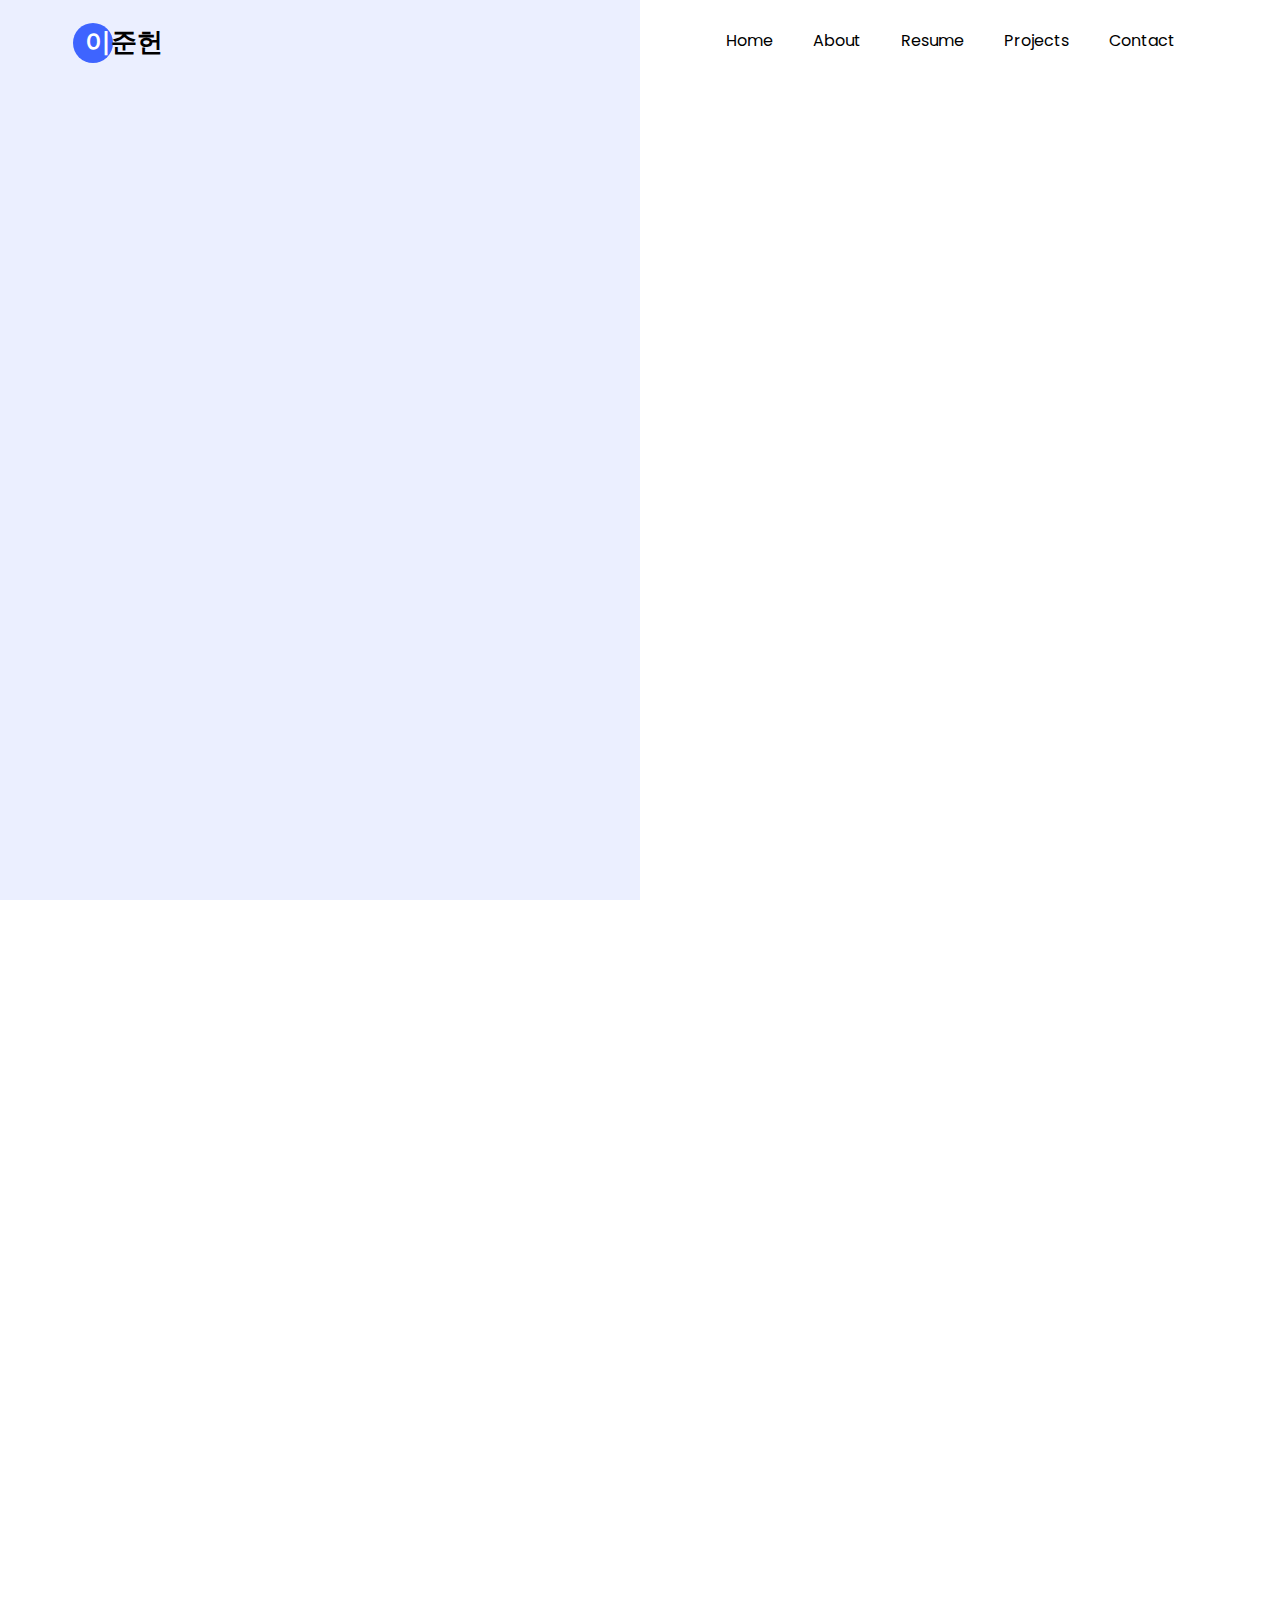
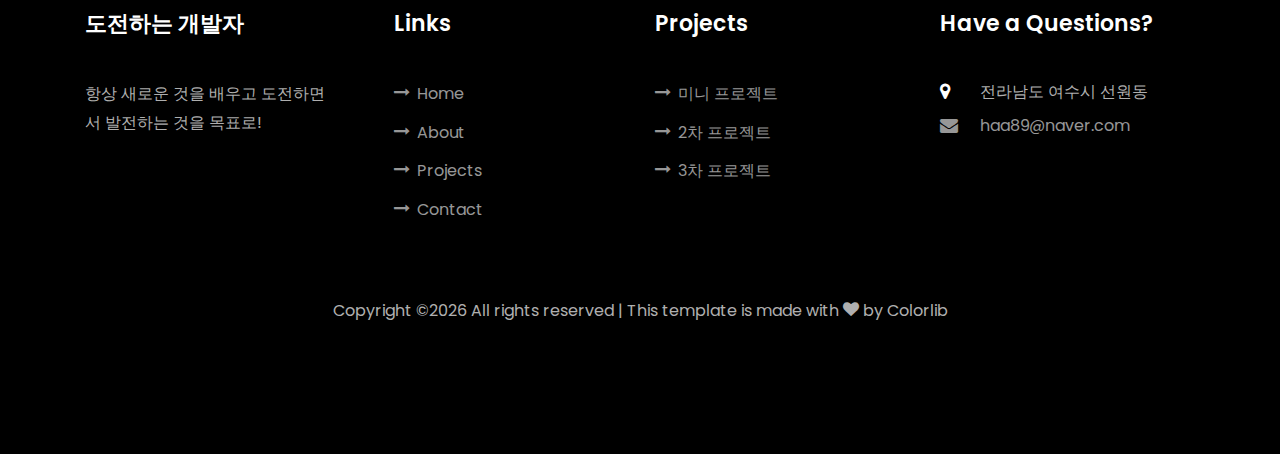
<file: Z2ndProject.html>
<!DOCTYPE html>
<html lang="en">
  <head>
    <title>모두의 자격증</title>
    <meta charset="utf-8">
    <meta name="viewport" content="width=device-width, initial-scale=1, shrink-to-fit=no">
    
    <link href="https://fonts.googleapis.com/css?family=Poppins:100,200,300,400,500,600,700,800,900" rel="stylesheet">

    <link rel="stylesheet" href="css/open-iconic-bootstrap.min.css">
    <link rel="stylesheet" href="css/animate.css">
    
    <link rel="stylesheet" href="css/owl.carousel.min.css">
    <link rel="stylesheet" href="css/owl.theme.default.min.css">
    <link rel="stylesheet" href="css/magnific-popup.css">

    <link rel="stylesheet" href="css/aos.css">

    <link rel="stylesheet" href="css/ionicons.min.css">
    
    <link rel="stylesheet" href="css/flaticon.css">
    <link rel="stylesheet" href="css/icomoon.css">
    <link rel="stylesheet" href="css/style.css">
  </head>
  <body data-spy="scroll" data-target=".site-navbar-target" data-offset="300">
	  
	  
    <nav class="navbar navbar-expand-lg navbar-dark ftco_navbar ftco-navbar-light site-navbar-target" id="ftco-navbar">
	    <div class="container">
	      <a class="navbar-brand" href="index.html"><span>이</span>준헌</a>
	      <button class="navbar-toggler js-fh5co-nav-toggle fh5co-nav-toggle" type="button" data-toggle="collapse" data-target="#ftco-nav" aria-controls="ftco-nav" aria-expanded="false" aria-label="Toggle navigation">
	        <span class="oi oi-menu"></span> Menu
	      </button>

	      <div class="collapse navbar-collapse" id="ftco-nav">
	        <ul class="navbar-nav nav ml-auto">
	          <li class="nav-item"><a href="index.html#home-section" class="nav-link"><span>Home</span></a></li>
	          <li class="nav-item"><a href="index.html#about-section" class="nav-link"><span>About</span></a></li>
	          <li class="nav-item"><a href="index.html#resume-section" class="nav-link"><span>Resume</span></a></li>
	          <li class="nav-item"><a href="index.html#services-section" class="nav-link"><span>Projects</span></a></li>
	          <li class="nav-item"><a href="index.html#contact-section" class="nav-link"><span>Contact</span></a></li>
	        </ul>
	      </div>
	    </div>
	  </nav>
	  <div class="hero-wrap js-fullheight">
      <div class="overlay"></div>
      <div class="container">
        <div class="row no-gutters slider-text js-fullheight justify-content-center align-items-center">
          <div class="col-lg-10 ftco-animate d-flex align-items-center">
          	<div class="text text-center">
          		<h1 class="mb-3 bread" style="color: #3e64ff;">모두의 자격증</h1>
              <h2>IT자격증 정보 제공 서비스</h2>
	            <!-- <p class="breadcrumbs"><span class="mr-2"><a href="index.html">Home <i class="ion-ios-arrow-forward"></i></a></span> <span class="mr-2"><a href="blog.html">Blog <i class="ion-ios-arrow-forward"></i></a></span> <span>Blog Single <i class="ion-ios-arrow-forward"></i></span></p> -->
            </div>
          </div>
        </div>
      </div>
    </div>
		
		<section class="ftco-section">
      <!-- <div class="container"> -->
        <!-- <div class="row"> -->
          <div class="col-lg-8 ftco-animate" >
            <h2 class="mb-3">모두의 자격증 : IT자격증 정보 제공 서비스</h2>
            <p>주요 기능 : 회원가입 / 자격증 일정 제공 달력 / 자격증 추천 / 자격증 즐겨찾기 / 게시판</p>
            <p>
              <img src="images/모두의자격증1.png" alt="" class="img-fluid">
            </p>
            <p>풀 캘린더API를 이용해서 자격증 일정표시 구현 했습니다.<br>자격증 즐겨찾기 기능을 이용하여 자격증 추천을 하였습니다.</p>
            <p>
              <img src="images/모두의자격증2.png" alt="" class="img-fluid">
            </p>
            <p>네이버 뉴스를 크롤링해와 IT취업 관련 뉴스를 화면 좌측에 출력 하였습니다.</p>
            <p>
              <img src="images/모두의자격증3.png" alt="" class="img-fluid">
            </p>
            <p>취득자격증 표시, 자격증 즐겨찾기, D-day 기능을 구현 했습니다.</p>
            <h2 class="mb-3 mt-5">느낀점</h2>
            <p class="text-in">웹서비스 구현을 처음으로 해봐서 재미도 있었고, 힘든점도 많았습니다.<br>
              자격증 정보를 활용하기 위해서 크롤링하는과정에서 각 사이트들마다 형식이 다르다보니 어려움이 있었고, 또 크롤링한 데이터를 데이터베이스에 저장하는 점이 어려웠습니다.</p>
              <p class="text-in">처음 기획했던 기능들을 다 구현하지 못해 아쉬웠지만, 팀원들과 소통하고 협업하면서 많을 것을 배워서 재미있었던 프로젝트였습니다.
              </p>
            <p>자세히보기 : <a href="https://github.com/haa89/portfolio2" target="_blank">https://github.com/haa89</a></p>
            <!-- <p>
              <img src="images/image_4.jpg" alt="" class="img-fluid">
            </p>
            <p>Quisquam esse aliquam fuga distinctio, quidem delectus veritatis reiciendis. Nihil explicabo quod, est eos ipsum. Unde aut non tenetur tempore, nisi culpa voluptate maiores officiis quis vel ab consectetur suscipit veritatis nulla quos quia aspernatur perferendis, libero sint. Error, velit, porro. Deserunt minus, quibusdam iste enim veniam, modi rem maiores.</p>
            <p>Odit voluptatibus, eveniet vel nihil cum ullam dolores laborum, quo velit commodi rerum eum quidem pariatur! Quia fuga iste tenetur, ipsa vel nisi in dolorum consequatur, veritatis porro explicabo soluta commodi libero voluptatem similique id quidem? Blanditiis voluptates aperiam non magni. Reprehenderit nobis odit inventore, quia laboriosam harum excepturi ea.</p>
            <p>Adipisci vero culpa, eius nobis soluta. Dolore, maxime ullam ipsam quidem, dolor distinctio similique asperiores voluptas enim, exercitationem ratione aut adipisci modi quod quibusdam iusto, voluptates beatae iure nemo itaque laborum. Consequuntur et pariatur totam fuga eligendi vero dolorum provident. Voluptatibus, veritatis. Beatae numquam nam ab voluptatibus culpa, tenetur recusandae!</p>
            <p>Voluptas dolores dignissimos dolorum temporibus, autem aliquam ducimus at officia adipisci quasi nemo a perspiciatis provident magni laboriosam repudiandae iure iusto commodi debitis est blanditiis alias laborum sint dolore. Dolores, iure, reprehenderit. Error provident, pariatur cupiditate soluta doloremque aut ratione. Harum voluptates mollitia illo minus praesentium, rerum ipsa debitis, inventore?</p> -->
            <!-- <div class="tag-widget post-tag-container mb-5 mt-5">
              <div class="tagcloud">
                <a href="#" class="tag-cloud-link">Life</a>
                <a href="#" class="tag-cloud-link">Sport</a>
                <a href="#" class="tag-cloud-link">Tech</a>
                <a href="#" class="tag-cloud-link">Travel</a>
              </div>
            </div> -->
            
            <!-- <div class="about-author d-flex p-4 bg-light">
              <div class="bio mr-5">
                <img src="images/person_1.jpg" alt="Image placeholder" class="img-fluid mb-4">
              </div>
              <div class="desc">
                <h3>George Washington</h3>
                <p>Lorem ipsum dolor sit amet, consectetur adipisicing elit. Ducimus itaque, autem necessitatibus voluptate quod mollitia delectus aut, sunt placeat nam vero culpa sapiente consectetur similique, inventore eos fugit cupiditate numquam!</p>
              </div>
            </div> -->


            <!-- <div class="pt-5 mt-5">
              <h3 class="mb-5">6 Comments</h3>
              <ul class="comment-list">
                <li class="comment">
                  <div class="vcard bio">
                    <img src="images/person_1.jpg" alt="Image placeholder">
                  </div>
                  <div class="comment-body">
                    <h3>John Doe</h3>
                    <div class="meta">Sept. 12, 2019 at 2:21pm</div>
                    <p>Lorem ipsum dolor sit amet, consectetur adipisicing elit. Pariatur quidem laborum necessitatibus, ipsam impedit vitae autem, eum officia, fugiat saepe enim sapiente iste iure! Quam voluptas earum impedit necessitatibus, nihil?</p>
                    <p><a href="#" class="reply">Reply</a></p>
                  </div>
                </li>

                <li class="comment">
                  <div class="vcard bio">
                    <img src="images/person_1.jpg" alt="Image placeholder">
                  </div>
                  <div class="comment-body">
                    <h3>John Doe</h3>
                    <div class="meta">Sept. 12, 2019 at 2:21pm</div>
                    <p>Lorem ipsum dolor sit amet, consectetur adipisicing elit. Pariatur quidem laborum necessitatibus, ipsam impedit vitae autem, eum officia, fugiat saepe enim sapiente iste iure! Quam voluptas earum impedit necessitatibus, nihil?</p>
                    <p><a href="#" class="reply">Reply</a></p>
                  </div>

                  <ul class="children">
                    <li class="comment">
                      <div class="vcard bio">
                        <img src="images/person_1.jpg" alt="Image placeholder">
                      </div>
                      <div class="comment-body">
                        <h3>John Doe</h3>
                        <div class="meta">Sept. 12, 2019 at 2:21pm</div>
                        <p>Lorem ipsum dolor sit amet, consectetur adipisicing elit. Pariatur quidem laborum necessitatibus, ipsam impedit vitae autem, eum officia, fugiat saepe enim sapiente iste iure! Quam voluptas earum impedit necessitatibus, nihil?</p>
                        <p><a href="#" class="reply">Reply</a></p>
                      </div>


                      <ul class="children">
                        <li class="comment">
                          <div class="vcard bio">
                            <img src="images/person_1.jpg" alt="Image placeholder">
                          </div>
                          <div class="comment-body">
                            <h3>John Doe</h3>
                            <div class="meta">Sept. 12, 2019 at 2:21pm</div>
                            <p>Lorem ipsum dolor sit amet, consectetur adipisicing elit. Pariatur quidem laborum necessitatibus, ipsam impedit vitae autem, eum officia, fugiat saepe enim sapiente iste iure! Quam voluptas earum impedit necessitatibus, nihil?</p>
                            <p><a href="#" class="reply">Reply</a></p>
                          </div>

                            <ul class="children">
                              <li class="comment">
                                <div class="vcard bio">
                                  <img src="images/person_1.jpg" alt="Image placeholder">
                                </div>
                                <div class="comment-body">
                                  <h3>John Doe</h3>
                                  <div class="meta">Sept. 12, 2019 at 2:21pm</div>
                                  <p>Lorem ipsum dolor sit amet, consectetur adipisicing elit. Pariatur quidem laborum necessitatibus, ipsam impedit vitae autem, eum officia, fugiat saepe enim sapiente iste iure! Quam voluptas earum impedit necessitatibus, nihil?</p>
                                  <p><a href="#" class="reply">Reply</a></p>
                                </div>
                              </li>
                            </ul>
                        </li>
                      </ul>
                    </li>
                  </ul>
                </li>

                <li class="comment">
                  <div class="vcard bio">
                    <img src="images/person_1.jpg" alt="Image placeholder">
                  </div>
                  <div class="comment-body">
                    <h3>John Doe</h3>
                    <div class="meta">Sept. 12, 2019 at 2:21pm</div>
                    <p>Lorem ipsum dolor sit amet, consectetur adipisicing elit. Pariatur quidem laborum necessitatibus, ipsam impedit vitae autem, eum officia, fugiat saepe enim sapiente iste iure! Quam voluptas earum impedit necessitatibus, nihil?</p>
                    <p><a href="#" class="reply">Reply</a></p>
                  </div>
                </li>
              </ul> -->
              <!-- END comment-list -->
              
              <!-- <div class="comment-form-wrap pt-5">
                <h3 class="mb-5">Leave a comment</h3>
                <form action="#" class="p-5 bg-light">
                  <div class="form-group">
                    <label for="name">Name *</label>
                    <input type="text" class="form-control" id="name">
                  </div>
                  <div class="form-group">
                    <label for="email">Email *</label>
                    <input type="email" class="form-control" id="email">
                  </div>
                  <div class="form-group">
                    <label for="website">Website</label>
                    <input type="url" class="form-control" id="website">
                  </div>

                  <div class="form-group">
                    <label for="message">Message</label>
                    <textarea name="" id="message" cols="30" rows="10" class="form-control"></textarea>
                  </div>
                  <div class="form-group">
                    <input type="submit" value="Post Comment" class="btn py-3 px-4 btn-primary">
                  </div>

                </form>
              </div>
            </div> -->

          </div>
          <!-- .col-md-8 -->
          <!-- <div class="col-lg-4 sidebar ftco-animate">
            <div class="sidebar-box">
              <form action="#" class="search-form">
                <div class="form-group">
                  <span class="icon icon-search"></span>
                  <input type="text" class="form-control" placeholder="Search...">
                </div>
              </form>
            </div>
            <div class="sidebar-box ftco-animate">
            	<h3 class="heading-sidebar">Categories</h3>
              <ul class="categories">
                <li><a href="#">Interior Design <span>(12)</span></a></li>
                <li><a href="#">Exterior Design <span>(22)</span></a></li>
                <li><a href="#">Industrial Design <span>(37)</span></a></li>
                <li><a href="#">Landscape Design <span>(42)</span></a></li>
              </ul>
            </div>

            <div class="sidebar-box ftco-animate">
              <h3 class="heading-sidebar">Recent Blog</h3>
              <div class="block-21 mb-4 d-flex">
                <a class="blog-img mr-4" style="background-image: url(images/image_1.jpg);"></a>
                <div class="text">
                  <h3 class="heading"><a href="#">Why Lead Generation is Key for Business Growth</a></h3>
                  <div class="meta">
                    <div><a href="#"><span class="icon-calendar"></span> March 12, 2019</a></div>
                    <div><a href="#"><span class="icon-person"></span> Admin</a></div>
                    <div><a href="#"><span class="icon-chat"></span> 19</a></div>
                  </div>
                </div>
              </div>
              <div class="block-21 mb-4 d-flex">
                <a class="blog-img mr-4" style="background-image: url(images/image_2.jpg);"></a>
                <div class="text">
                  <h3 class="heading"><a href="#">Why Lead Generation is Key for Business Growth</a></h3>
                  <div class="meta">
                    <div><a href="#"><span class="icon-calendar"></span> March 12, 2019</a></div>
                    <div><a href="#"><span class="icon-person"></span> Admin</a></div>
                    <div><a href="#"><span class="icon-chat"></span> 19</a></div>
                  </div>
                </div>
              </div>
              <div class="block-21 mb-4 d-flex">
                <a class="blog-img mr-4" style="background-image: url(images/image_3.jpg);"></a>
                <div class="text">
                  <h3 class="heading"><a href="#">Why Lead Generation is Key for Business Growth</a></h3>
                  <div class="meta">
                    <div><a href="#"><span class="icon-calendar"></span> March 12, 2019</a></div>
                    <div><a href="#"><span class="icon-person"></span> Admin</a></div>
                    <div><a href="#"><span class="icon-chat"></span> 19</a></div>
                  </div>
                </div>
              </div>
            </div>

            <div class="sidebar-box ftco-animate">
              <h3 class="heading-sidebar">Tag Cloud</h3>
              <div class="tagcloud">
                <a href="#" class="tag-cloud-link">house</a>
                <a href="#" class="tag-cloud-link">office</a>
                <a href="#" class="tag-cloud-link">building</a>
                <a href="#" class="tag-cloud-link">land</a>
                <a href="#" class="tag-cloud-link">table</a>
                <a href="#" class="tag-cloud-link">interior</a>
                <a href="#" class="tag-cloud-link">exterior</a>
                <a href="#" class="tag-cloud-link">industrial</a>
              </div>
            </div>

            <div class="sidebar-box ftco-animate">
              <h3 class="heading-sidebar">Paragraph</h3>
              <p>Lorem ipsum dolor sit amet, consectetur adipisicing elit. Ducimus itaque, autem necessitatibus voluptate quod mollitia delectus aut, sunt placeat nam vero culpa sapiente consectetur similique, inventore eos fugit cupiditate numquam!</p>
            </div>
          </div> -->

        <!-- </div> -->
      <!-- </div> -->
    </section>
    <!-- .section -->
    
    <!-- footer -->
    <footer class="ftco-footer ftco-section">
      <div class="container">
        <div class="row mb-5">
          <div class="col-md">
            <div class="ftco-footer-widget mb-4">
              <h2 class="ftco-heading-2">도전하는 개발자</h2>
              <p>항상 새로운 것을 배우고 도전하면서 발전하는 것을 목표로!</p>
              <ul class="ftco-footer-social list-unstyled float-md-left float-lft mt-5">
                <!-- <li class="ftco-animate"><a href="#"><span class="icon-twitter"></span></a></li>
                <li class="ftco-animate"><a href="#"><span class="icon-facebook"></span></a></li>
                <li class="ftco-animate"><a href="#"><span class="icon-instagram"></span></a></li> -->
              </ul>
            </div>
          </div>
          <div class="col-md">
            <div class="ftco-footer-widget mb-4 ml-md-4">
              <h2 class="ftco-heading-2">Links</h2>
              <ul class="list-unstyled">
                <li><a href="#"><span class="icon-long-arrow-right mr-2"></span>Home</a></li>
                <li><a href="#about-section"><span class="icon-long-arrow-right mr-2"></span>About</a></li>
                <li><a href="#services-section"><span class="icon-long-arrow-right mr-2"></span>Projects</a></li>
                <!-- <li><a href="#"><span class="icon-long-arrow-right mr-2"></span>Projects</a></li> -->
                <li><a href="#contact-section"><span class="icon-long-arrow-right mr-2"></span>Contact</a></li>
              </ul>
            </div>
          </div>
          <div class="col-md">
             <div class="ftco-footer-widget mb-4">
              <h2 class="ftco-heading-2">Projects</h2>
              <ul class="list-unstyled">
                <li><a href="#"><span class="icon-long-arrow-right mr-2"></span>미니 프로젝트</a></li>
                <li><a href="images/2차 PDF만들거.pdf" target="_blank"><span class="icon-long-arrow-right mr-2"></span>2차 프로젝트</a></li>
                <li><a href="#"><span class="icon-long-arrow-right mr-2"></span>3차 프로젝트</a></li>
                <!-- <li><a href="#"><span class="icon-long-arrow-right mr-2"></span>Data Analysis</a></li>
                <li><a href="#"><span class="icon-long-arrow-right mr-2"></span>Graphic Design</a></li> -->
              </ul>
            </div>
          </div>
          <div class="col-md">
            <div class="ftco-footer-widget mb-4">
            	<h2 class="ftco-heading-2">Have a Questions?</h2>
            	<div class="block-23 mb-3">
	              <ul>
	                <li><span class="icon icon-map-marker"></span><span class="text">전라남도 여수시 선원동</span></li>
	                <!-- <li><a href="#"><span class="icon icon-phone"></span><span class="text">+2 392 3929 210</span></a></li> -->
	                <li><a href="#"><span class="icon icon-envelope"></span><span class="text">haa89@naver.com</span></a></li>
	              </ul>
	            </div>
            </div>
          </div>
        </div>
        <div class="row">
          <div class="col-md-12 text-center">

            <p><!-- Link back to Colorlib can't be removed. Template is licensed under CC BY 3.0. -->
  Copyright &copy;<script>document.write(new Date().getFullYear());</script> All rights reserved | This template is made with <i class="icon-heart color-danger" aria-hidden="true"></i> by <a href="https://colorlib.com" target="_blank">Colorlib</a>
  <!-- Link back to Colorlib can't be removed. Template is licensed under CC BY 3.0. --></p>
          </div>
        </div>
      </div>
    </footer>
    
  

  <!-- loader -->
  <div id="ftco-loader" class="show fullscreen"><svg class="circular" width="48px" height="48px"><circle class="path-bg" cx="24" cy="24" r="22" fill="none" stroke-width="4" stroke="#eeeeee"/><circle class="path" cx="24" cy="24" r="22" fill="none" stroke-width="4" stroke-miterlimit="10" stroke="#F96D00"/></svg></div>


  <script src="js/jquery.min.js"></script>
  <script src="js/jquery-migrate-3.0.1.min.js"></script>
  <script src="js/popper.min.js"></script>
  <script src="js/bootstrap.min.js"></script>
  <script src="js/jquery.easing.1.3.js"></script>
  <script src="js/jquery.waypoints.min.js"></script>
  <script src="js/jquery.stellar.min.js"></script>
  <script src="js/owl.carousel.min.js"></script>
  <script src="js/jquery.magnific-popup.min.js"></script>
  <script src="js/aos.js"></script>
  <script src="js/jquery.animateNumber.min.js"></script>
  <script src="js/scrollax.min.js"></script>
  
  <script src="js/main.js"></script>
    
  </body>
</html>
</file>
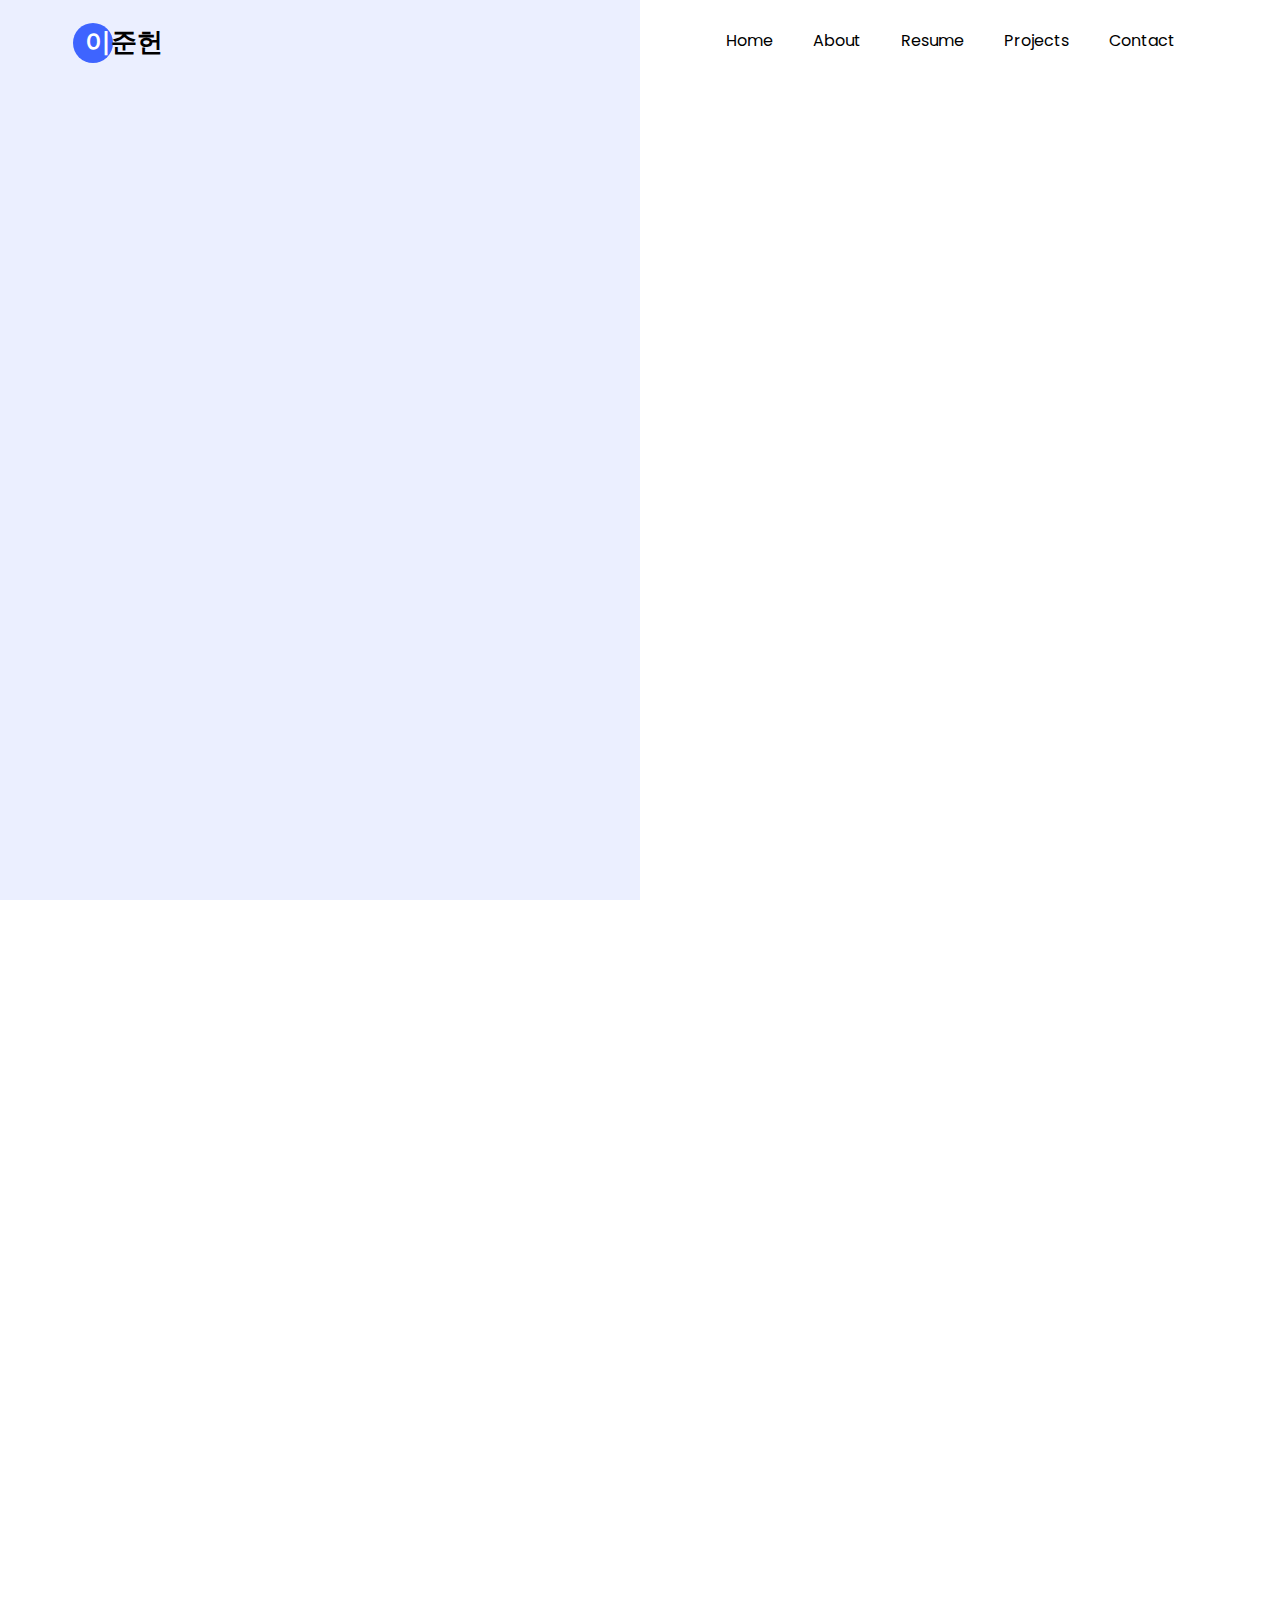
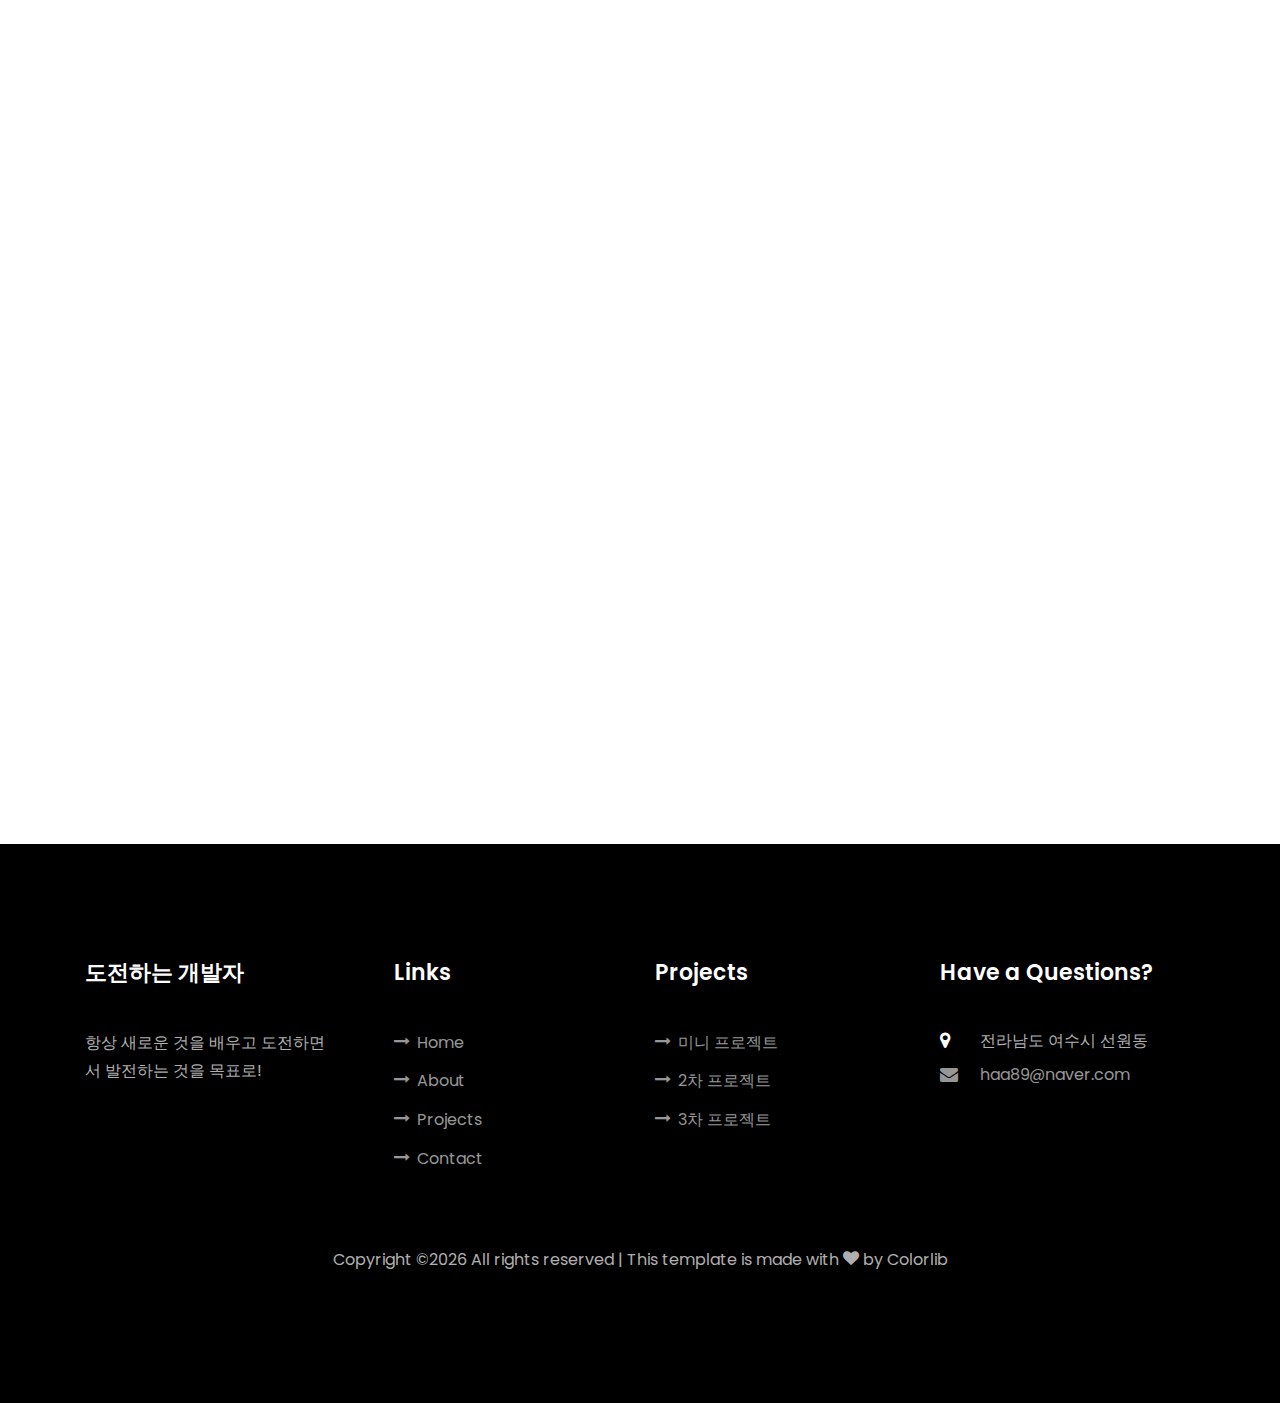
<file: Z3ndProject.html>
<!DOCTYPE html>
<html lang="en">
  <head>
    <title>Watcher</title>
    <meta charset="utf-8">
    <meta name="viewport" content="width=device-width, initial-scale=1, shrink-to-fit=no">
    
    <link href="https://fonts.googleapis.com/css?family=Poppins:100,200,300,400,500,600,700,800,900" rel="stylesheet">

    <link rel="stylesheet" href="css/open-iconic-bootstrap.min.css">
    <link rel="stylesheet" href="css/animate.css">
    
    <link rel="stylesheet" href="css/owl.carousel.min.css">
    <link rel="stylesheet" href="css/owl.theme.default.min.css">
    <link rel="stylesheet" href="css/magnific-popup.css">

    <link rel="stylesheet" href="css/aos.css">

    <link rel="stylesheet" href="css/ionicons.min.css">
    
    <link rel="stylesheet" href="css/flaticon.css">
    <link rel="stylesheet" href="css/icomoon.css">
    <link rel="stylesheet" href="css/style.css">
  </head>
  <body data-spy="scroll" data-target=".site-navbar-target" data-offset="300">
	  
	  
    <nav class="navbar navbar-expand-lg navbar-dark ftco_navbar ftco-navbar-light site-navbar-target" id="ftco-navbar">
	    <div class="container">
	      <a class="navbar-brand" href="index.html"><span>이</span>준헌</a>
	      <button class="navbar-toggler js-fh5co-nav-toggle fh5co-nav-toggle" type="button" data-toggle="collapse" data-target="#ftco-nav" aria-controls="ftco-nav" aria-expanded="false" aria-label="Toggle navigation">
	        <span class="oi oi-menu"></span> Menu
	      </button>

	      <div class="collapse navbar-collapse" id="ftco-nav">
	        <ul class="navbar-nav nav ml-auto">
	          <li class="nav-item"><a href="index.html#home-section" class="nav-link"><span>Home</span></a></li>
	          <li class="nav-item"><a href="index.html#about-section" class="nav-link"><span>About</span></a></li>
	          <li class="nav-item"><a href="index.html#resume-section" class="nav-link"><span>Resume</span></a></li>
	          <li class="nav-item"><a href="index.html#services-section" class="nav-link"><span>Projects</span></a></li>
	          <li class="nav-item"><a href="index.html#contact-section" class="nav-link"><span>Contact</span></a></li>
	        </ul>
	      </div>
	    </div>
	  </nav>
	  <div class="hero-wrap js-fullheight">
      <div class="overlay"></div>
      <div class="container">
        <div class="row no-gutters slider-text js-fullheight justify-content-center align-items-center">
          <div class="col-lg-10 ftco-animate d-flex align-items-center">
          	<div class="text text-center">
          		<h1 class="mb-3 bread" style="color: #3e64ff;">Watcher</h1>
              <h2>딥러닝 활용한 CCTV 영상분석 기반의 아동 모니터링 서비스</h2>
	            <!-- <p class="breadcrumbs"><span class="mr-2"><a href="index.html">Home <i class="ion-ios-arrow-forward"></i></a></span> <span class="mr-2"><a href="blog.html">Blog <i class="ion-ios-arrow-forward"></i></a></span> <span>Blog Single <i class="ion-ios-arrow-forward"></i></span></p> -->
            </div>
          </div>
        </div>
      </div>
    </div>
		
		<section class="ftco-section">
      <!-- <div class="container"> -->
        <!-- <div class="row"> -->
          <div class="col-lg-8 ftco-animate" >
            <h2 class="mb-3">Watcher : 딥러닝 활용한 CCTV 영상분석 기반의 아동 모니터링 서비스</h2>
            <p>주요 기능 : 로그인,로그아웃 / 폭력영상 분석 / 입출입 관리 / 알림 영상 기록 / 게시판 / 관리자 페이지</p>
            <p>
              <img src="images/watcher4.png" alt="" class="img-fluid">
            </p>
            <p>사번으로 로그인 할수있는 기능 구현 하였습니다.</p>
            <p>
              <img src="images/watcher5.png" alt="" class="img-fluid">
            </p>
            <p>플라스크를 이용하여 폭력분석영상과 입출입 영상을 출력하는 기능을 구현 하였습니다.</p>
            <p>
              <img src="images/watcher1.png" alt="" class="img-fluid">
            </p>
            <p>폭력 상황 발생시 알림이 울리고, 알림상황을 영상캡쳐와 로그 시간을 기록하는 기능을 구현 하였습니다.</p>
            <p>
              <img src="images/watcher2.png" alt="" class="img-fluid">
            </p>
            <p>게시판에는 업무 중 특이사항을 등록할 수 있도록 구현 하였고, 관리자는 공지사항을 작성할 수 있도록 구현 하였습니다.</p>
            <p>
              <img src="images/watcher3.png" alt="" class="img-fluid">
            </p>
            <p>관리자 페이지에서는 관리자 정보 확인과 수정, 근무자 등록, 근무자 관리, 영상 관리 기능을 구현 하였습니다.</p>
            <h2 class="mb-3 mt-5">느낀점</h2>
            <p class="text-in">머신러닝을 활용해서 기능을 구현해보니 배운 것 이상의 것을 스스로 찾아 하다보니 어려운 점이 많았습니다.<br>
              우리 서비스에 맞는 모델을 찾는게 첫번째 어려움이였고, 두 번째 어려움은 모델을 학습시키고 정확도를 구하는데 시간이 많이 걸려 프로젝트 시간을 분배하는 것이 어려웠습니다.
            </p>
            <p>자세히보기 : <a href="https://github.com/haa89/Portfolio3" target="_blank">https://github.com/haa89</a></p>
            <!-- <p>
              <img src="images/image_4.jpg" alt="" class="img-fluid">
            </p>
            <p>Quisquam esse aliquam fuga distinctio, quidem delectus veritatis reiciendis. Nihil explicabo quod, est eos ipsum. Unde aut non tenetur tempore, nisi culpa voluptate maiores officiis quis vel ab consectetur suscipit veritatis nulla quos quia aspernatur perferendis, libero sint. Error, velit, porro. Deserunt minus, quibusdam iste enim veniam, modi rem maiores.</p>
            <p>Odit voluptatibus, eveniet vel nihil cum ullam dolores laborum, quo velit commodi rerum eum quidem pariatur! Quia fuga iste tenetur, ipsa vel nisi in dolorum consequatur, veritatis porro explicabo soluta commodi libero voluptatem similique id quidem? Blanditiis voluptates aperiam non magni. Reprehenderit nobis odit inventore, quia laboriosam harum excepturi ea.</p>
            <p>Adipisci vero culpa, eius nobis soluta. Dolore, maxime ullam ipsam quidem, dolor distinctio similique asperiores voluptas enim, exercitationem ratione aut adipisci modi quod quibusdam iusto, voluptates beatae iure nemo itaque laborum. Consequuntur et pariatur totam fuga eligendi vero dolorum provident. Voluptatibus, veritatis. Beatae numquam nam ab voluptatibus culpa, tenetur recusandae!</p>
            <p>Voluptas dolores dignissimos dolorum temporibus, autem aliquam ducimus at officia adipisci quasi nemo a perspiciatis provident magni laboriosam repudiandae iure iusto commodi debitis est blanditiis alias laborum sint dolore. Dolores, iure, reprehenderit. Error provident, pariatur cupiditate soluta doloremque aut ratione. Harum voluptates mollitia illo minus praesentium, rerum ipsa debitis, inventore?</p> -->
            <!-- <div class="tag-widget post-tag-container mb-5 mt-5">
              <div class="tagcloud">
                <a href="#" class="tag-cloud-link">Life</a>
                <a href="#" class="tag-cloud-link">Sport</a>
                <a href="#" class="tag-cloud-link">Tech</a>
                <a href="#" class="tag-cloud-link">Travel</a>
              </div>
            </div> -->
            
            <!-- <div class="about-author d-flex p-4 bg-light">
              <div class="bio mr-5">
                <img src="images/person_1.jpg" alt="Image placeholder" class="img-fluid mb-4">
              </div>
              <div class="desc">
                <h3>George Washington</h3>
                <p>Lorem ipsum dolor sit amet, consectetur adipisicing elit. Ducimus itaque, autem necessitatibus voluptate quod mollitia delectus aut, sunt placeat nam vero culpa sapiente consectetur similique, inventore eos fugit cupiditate numquam!</p>
              </div>
            </div> -->


            <!-- <div class="pt-5 mt-5">
              <h3 class="mb-5">6 Comments</h3>
              <ul class="comment-list">
                <li class="comment">
                  <div class="vcard bio">
                    <img src="images/person_1.jpg" alt="Image placeholder">
                  </div>
                  <div class="comment-body">
                    <h3>John Doe</h3>
                    <div class="meta">Sept. 12, 2019 at 2:21pm</div>
                    <p>Lorem ipsum dolor sit amet, consectetur adipisicing elit. Pariatur quidem laborum necessitatibus, ipsam impedit vitae autem, eum officia, fugiat saepe enim sapiente iste iure! Quam voluptas earum impedit necessitatibus, nihil?</p>
                    <p><a href="#" class="reply">Reply</a></p>
                  </div>
                </li>

                <li class="comment">
                  <div class="vcard bio">
                    <img src="images/person_1.jpg" alt="Image placeholder">
                  </div>
                  <div class="comment-body">
                    <h3>John Doe</h3>
                    <div class="meta">Sept. 12, 2019 at 2:21pm</div>
                    <p>Lorem ipsum dolor sit amet, consectetur adipisicing elit. Pariatur quidem laborum necessitatibus, ipsam impedit vitae autem, eum officia, fugiat saepe enim sapiente iste iure! Quam voluptas earum impedit necessitatibus, nihil?</p>
                    <p><a href="#" class="reply">Reply</a></p>
                  </div>

                  <ul class="children">
                    <li class="comment">
                      <div class="vcard bio">
                        <img src="images/person_1.jpg" alt="Image placeholder">
                      </div>
                      <div class="comment-body">
                        <h3>John Doe</h3>
                        <div class="meta">Sept. 12, 2019 at 2:21pm</div>
                        <p>Lorem ipsum dolor sit amet, consectetur adipisicing elit. Pariatur quidem laborum necessitatibus, ipsam impedit vitae autem, eum officia, fugiat saepe enim sapiente iste iure! Quam voluptas earum impedit necessitatibus, nihil?</p>
                        <p><a href="#" class="reply">Reply</a></p>
                      </div>


                      <ul class="children">
                        <li class="comment">
                          <div class="vcard bio">
                            <img src="images/person_1.jpg" alt="Image placeholder">
                          </div>
                          <div class="comment-body">
                            <h3>John Doe</h3>
                            <div class="meta">Sept. 12, 2019 at 2:21pm</div>
                            <p>Lorem ipsum dolor sit amet, consectetur adipisicing elit. Pariatur quidem laborum necessitatibus, ipsam impedit vitae autem, eum officia, fugiat saepe enim sapiente iste iure! Quam voluptas earum impedit necessitatibus, nihil?</p>
                            <p><a href="#" class="reply">Reply</a></p>
                          </div>

                            <ul class="children">
                              <li class="comment">
                                <div class="vcard bio">
                                  <img src="images/person_1.jpg" alt="Image placeholder">
                                </div>
                                <div class="comment-body">
                                  <h3>John Doe</h3>
                                  <div class="meta">Sept. 12, 2019 at 2:21pm</div>
                                  <p>Lorem ipsum dolor sit amet, consectetur adipisicing elit. Pariatur quidem laborum necessitatibus, ipsam impedit vitae autem, eum officia, fugiat saepe enim sapiente iste iure! Quam voluptas earum impedit necessitatibus, nihil?</p>
                                  <p><a href="#" class="reply">Reply</a></p>
                                </div>
                              </li>
                            </ul>
                        </li>
                      </ul>
                    </li>
                  </ul>
                </li>

                <li class="comment">
                  <div class="vcard bio">
                    <img src="images/person_1.jpg" alt="Image placeholder">
                  </div>
                  <div class="comment-body">
                    <h3>John Doe</h3>
                    <div class="meta">Sept. 12, 2019 at 2:21pm</div>
                    <p>Lorem ipsum dolor sit amet, consectetur adipisicing elit. Pariatur quidem laborum necessitatibus, ipsam impedit vitae autem, eum officia, fugiat saepe enim sapiente iste iure! Quam voluptas earum impedit necessitatibus, nihil?</p>
                    <p><a href="#" class="reply">Reply</a></p>
                  </div>
                </li>
              </ul> -->
              <!-- END comment-list -->
              
              <!-- <div class="comment-form-wrap pt-5">
                <h3 class="mb-5">Leave a comment</h3>
                <form action="#" class="p-5 bg-light">
                  <div class="form-group">
                    <label for="name">Name *</label>
                    <input type="text" class="form-control" id="name">
                  </div>
                  <div class="form-group">
                    <label for="email">Email *</label>
                    <input type="email" class="form-control" id="email">
                  </div>
                  <div class="form-group">
                    <label for="website">Website</label>
                    <input type="url" class="form-control" id="website">
                  </div>

                  <div class="form-group">
                    <label for="message">Message</label>
                    <textarea name="" id="message" cols="30" rows="10" class="form-control"></textarea>
                  </div>
                  <div class="form-group">
                    <input type="submit" value="Post Comment" class="btn py-3 px-4 btn-primary">
                  </div>

                </form>
              </div>
            </div> -->

          </div>
          <!-- .col-md-8 -->
          <!-- <div class="col-lg-4 sidebar ftco-animate">
            <div class="sidebar-box">
              <form action="#" class="search-form">
                <div class="form-group">
                  <span class="icon icon-search"></span>
                  <input type="text" class="form-control" placeholder="Search...">
                </div>
              </form>
            </div>
            <div class="sidebar-box ftco-animate">
            	<h3 class="heading-sidebar">Categories</h3>
              <ul class="categories">
                <li><a href="#">Interior Design <span>(12)</span></a></li>
                <li><a href="#">Exterior Design <span>(22)</span></a></li>
                <li><a href="#">Industrial Design <span>(37)</span></a></li>
                <li><a href="#">Landscape Design <span>(42)</span></a></li>
              </ul>
            </div>

            <div class="sidebar-box ftco-animate">
              <h3 class="heading-sidebar">Recent Blog</h3>
              <div class="block-21 mb-4 d-flex">
                <a class="blog-img mr-4" style="background-image: url(images/image_1.jpg);"></a>
                <div class="text">
                  <h3 class="heading"><a href="#">Why Lead Generation is Key for Business Growth</a></h3>
                  <div class="meta">
                    <div><a href="#"><span class="icon-calendar"></span> March 12, 2019</a></div>
                    <div><a href="#"><span class="icon-person"></span> Admin</a></div>
                    <div><a href="#"><span class="icon-chat"></span> 19</a></div>
                  </div>
                </div>
              </div>
              <div class="block-21 mb-4 d-flex">
                <a class="blog-img mr-4" style="background-image: url(images/image_2.jpg);"></a>
                <div class="text">
                  <h3 class="heading"><a href="#">Why Lead Generation is Key for Business Growth</a></h3>
                  <div class="meta">
                    <div><a href="#"><span class="icon-calendar"></span> March 12, 2019</a></div>
                    <div><a href="#"><span class="icon-person"></span> Admin</a></div>
                    <div><a href="#"><span class="icon-chat"></span> 19</a></div>
                  </div>
                </div>
              </div>
              <div class="block-21 mb-4 d-flex">
                <a class="blog-img mr-4" style="background-image: url(images/image_3.jpg);"></a>
                <div class="text">
                  <h3 class="heading"><a href="#">Why Lead Generation is Key for Business Growth</a></h3>
                  <div class="meta">
                    <div><a href="#"><span class="icon-calendar"></span> March 12, 2019</a></div>
                    <div><a href="#"><span class="icon-person"></span> Admin</a></div>
                    <div><a href="#"><span class="icon-chat"></span> 19</a></div>
                  </div>
                </div>
              </div>
            </div>

            <div class="sidebar-box ftco-animate">
              <h3 class="heading-sidebar">Tag Cloud</h3>
              <div class="tagcloud">
                <a href="#" class="tag-cloud-link">house</a>
                <a href="#" class="tag-cloud-link">office</a>
                <a href="#" class="tag-cloud-link">building</a>
                <a href="#" class="tag-cloud-link">land</a>
                <a href="#" class="tag-cloud-link">table</a>
                <a href="#" class="tag-cloud-link">interior</a>
                <a href="#" class="tag-cloud-link">exterior</a>
                <a href="#" class="tag-cloud-link">industrial</a>
              </div>
            </div>

            <div class="sidebar-box ftco-animate">
              <h3 class="heading-sidebar">Paragraph</h3>
              <p>Lorem ipsum dolor sit amet, consectetur adipisicing elit. Ducimus itaque, autem necessitatibus voluptate quod mollitia delectus aut, sunt placeat nam vero culpa sapiente consectetur similique, inventore eos fugit cupiditate numquam!</p>
            </div>
          </div> -->

        <!-- </div> -->
      <!-- </div> -->
    </section>
    <!-- .section -->
    
    <!-- footer -->
    <footer class="ftco-footer ftco-section">
      <div class="container">
        <div class="row mb-5">
          <div class="col-md">
            <div class="ftco-footer-widget mb-4">
              <h2 class="ftco-heading-2">도전하는 개발자</h2>
              <p>항상 새로운 것을 배우고 도전하면서 발전하는 것을 목표로!</p>
              <ul class="ftco-footer-social list-unstyled float-md-left float-lft mt-5">
                <!-- <li class="ftco-animate"><a href="#"><span class="icon-twitter"></span></a></li>
                <li class="ftco-animate"><a href="#"><span class="icon-facebook"></span></a></li>
                <li class="ftco-animate"><a href="#"><span class="icon-instagram"></span></a></li> -->
              </ul>
            </div>
          </div>
          <div class="col-md">
            <div class="ftco-footer-widget mb-4 ml-md-4">
              <h2 class="ftco-heading-2">Links</h2>
              <ul class="list-unstyled">
                <li><a href="#"><span class="icon-long-arrow-right mr-2"></span>Home</a></li>
                <li><a href="#about-section"><span class="icon-long-arrow-right mr-2"></span>About</a></li>
                <li><a href="#services-section"><span class="icon-long-arrow-right mr-2"></span>Projects</a></li>
                <!-- <li><a href="#"><span class="icon-long-arrow-right mr-2"></span>Projects</a></li> -->
                <li><a href="#contact-section"><span class="icon-long-arrow-right mr-2"></span>Contact</a></li>
              </ul>
            </div>
          </div>
          <div class="col-md">
             <div class="ftco-footer-widget mb-4">
              <h2 class="ftco-heading-2">Projects</h2>
              <ul class="list-unstyled">
                <li><a href="#"><span class="icon-long-arrow-right mr-2"></span>미니 프로젝트</a></li>
                <li><a href="images/2차 PDF만들거.pdf" target="_blank"><span class="icon-long-arrow-right mr-2"></span>2차 프로젝트</a></li>
                <li><a href="#"><span class="icon-long-arrow-right mr-2"></span>3차 프로젝트</a></li>
                <!-- <li><a href="#"><span class="icon-long-arrow-right mr-2"></span>Data Analysis</a></li>
                <li><a href="#"><span class="icon-long-arrow-right mr-2"></span>Graphic Design</a></li> -->
              </ul>
            </div>
          </div>
          <div class="col-md">
            <div class="ftco-footer-widget mb-4">
            	<h2 class="ftco-heading-2">Have a Questions?</h2>
            	<div class="block-23 mb-3">
	              <ul>
	                <li><span class="icon icon-map-marker"></span><span class="text">전라남도 여수시 선원동</span></li>
	                <!-- <li><a href="#"><span class="icon icon-phone"></span><span class="text">+2 392 3929 210</span></a></li> -->
	                <li><a href="#"><span class="icon icon-envelope"></span><span class="text">haa89@naver.com</span></a></li>
	              </ul>
	            </div>
            </div>
          </div>
        </div>
        <div class="row">
          <div class="col-md-12 text-center">

            <p><!-- Link back to Colorlib can't be removed. Template is licensed under CC BY 3.0. -->
  Copyright &copy;<script>document.write(new Date().getFullYear());</script> All rights reserved | This template is made with <i class="icon-heart color-danger" aria-hidden="true"></i> by <a href="https://colorlib.com" target="_blank">Colorlib</a>
  <!-- Link back to Colorlib can't be removed. Template is licensed under CC BY 3.0. --></p>
          </div>
        </div>
      </div>
    </footer>
    
  

  <!-- loader -->
  <div id="ftco-loader" class="show fullscreen"><svg class="circular" width="48px" height="48px"><circle class="path-bg" cx="24" cy="24" r="22" fill="none" stroke-width="4" stroke="#eeeeee"/><circle class="path" cx="24" cy="24" r="22" fill="none" stroke-width="4" stroke-miterlimit="10" stroke="#F96D00"/></svg></div>


  <script src="js/jquery.min.js"></script>
  <script src="js/jquery-migrate-3.0.1.min.js"></script>
  <script src="js/popper.min.js"></script>
  <script src="js/bootstrap.min.js"></script>
  <script src="js/jquery.easing.1.3.js"></script>
  <script src="js/jquery.waypoints.min.js"></script>
  <script src="js/jquery.stellar.min.js"></script>
  <script src="js/owl.carousel.min.js"></script>
  <script src="js/jquery.magnific-popup.min.js"></script>
  <script src="js/aos.js"></script>
  <script src="js/jquery.animateNumber.min.js"></script>
  <script src="js/scrollax.min.js"></script>
  
  <script src="js/main.js"></script>
    
  </body>
</html>
</file>
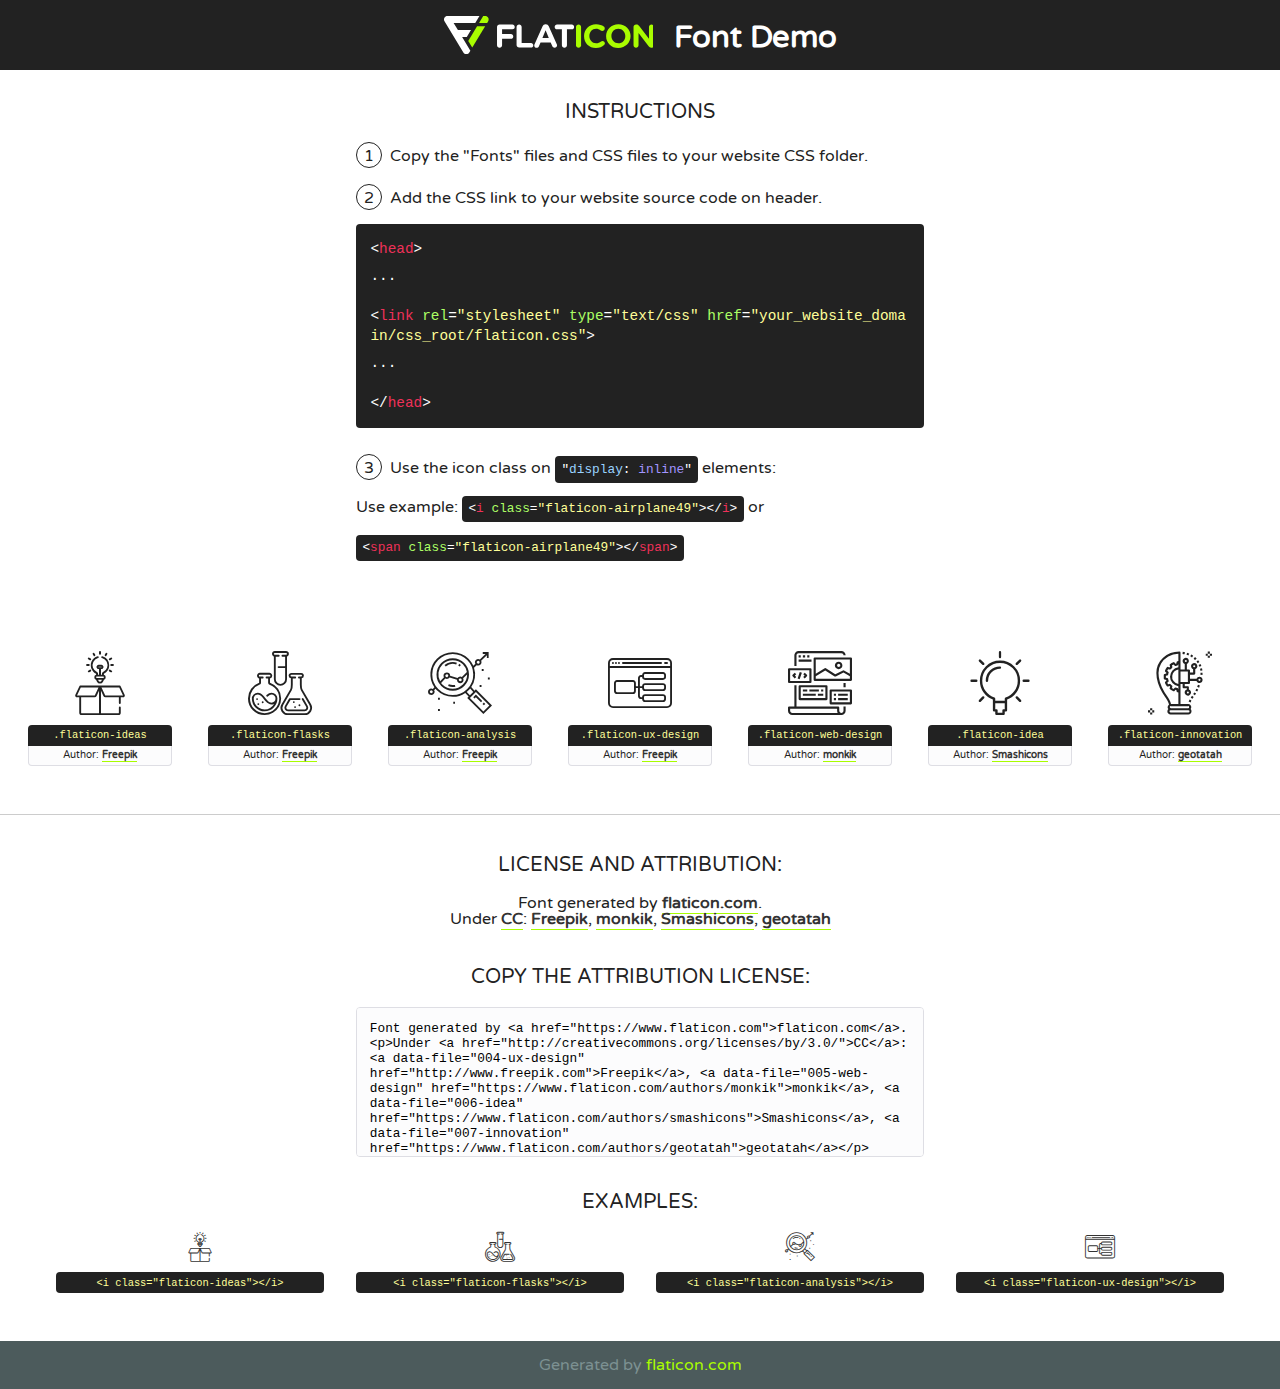
<file: fonts/flaticon/font/flaticon.html>
<!DOCTYPE html>
<!--
  Flaticon icon font: Flaticon
  Creation date: 20/03/2019 02:18
-->
<html>
<!DOCTYPE html>
<html>

<head>
    <title>Flaticon WebFont</title>
    <link href="http://fonts.googleapis.com/css?family=Varela+Round" rel="stylesheet" type="text/css" />
    <link rel="stylesheet" type="text/css" href="flaticon.css">
    <meta charset="UTF-8">
    <style>
    html, body, div, span, applet, object, iframe,
    h1, h2, h3, h4, h5, h6, p, blockquote, pre,
    a, abbr, acronym, address, big, cite, code,
    del, dfn, em, img, ins, kbd, q, s, samp,
    small, strike, strong, sub, sup, tt, var,
    b, u, i, center,
    dl, dt, dd, ol, ul, li,
    fieldset, form, label, legend,
    table, caption, tbody, tfoot, thead, tr, th, td,
    article, aside, canvas, details, embed, 
    figure, figcaption, footer, header, hgroup, 
    menu, nav, output, ruby, section, summary,
    time, mark, audio, video {
        margin: 0;
        padding: 0;
        border: 0;
        font-size: 100%;
        font: inherit;
        vertical-align: baseline;
    }
    /* HTML5 display-role reset for older browsers */
    article, aside, details, figcaption, figure, 
    footer, header, hgroup, menu, nav, section {
        display: block;
    }
    body {
        line-height: 1;
    }
    ol, ul {
        list-style: none;
    }
    blockquote, q {
        quotes: none;
    }
    blockquote:before, blockquote:after,
    q:before, q:after {
        content: '';
        content: none;
    }
    table {
        border-collapse: collapse;
        border-spacing: 0;
    }
    body {
        font-family: 'Varela Round', Helvetica, Arial, sans-serif;
        font-size: 16px;
        color: #222;
    }
    a {
        color: #333;
        border-bottom: 1px solid #a9fd00;
        font-weight: bold;
        text-decoration: none;
    }
    * {
        -moz-box-sizing: border-box;
        -webkit-box-sizing: border-box;
        box-sizing: border-box;
        margin: 0;
        padding: 0;
    }
    [class^="flaticon-"]:before, [class*=" flaticon-"]:before, [class^="flaticon-"]:after, [class*=" flaticon-"]:after {
        font-family: Flaticon;
        font-size: 30px;
        font-style: normal;
        margin-left: 20px;
        color: #333;
    }
    .wrapper {
        max-width: 600px;
        margin: auto;
        padding: 0 1em;
    }
    .title {
        font-size: 1.25em;
        text-align: center;
        margin-bottom: 1em;
        text-transform: uppercase;
    }
    header {
        text-align: center;
        background-color: #222;
        color: #fff;
        padding: 1em;
    }
    header .logo {
        width: 210px;
        height: 38px;
        display: inline-block;
        vertical-align: middle;
        margin-right: 1em;
        border: none;
    }
    header strong {
        font-size: 1.95em;
        font-weight: bold;
        vertical-align: middle;
        margin-top: 5px;
        display: inline-block;
    }
    .demo {
        margin: 2em auto;
        line-height: 1.25em;
    }
    .demo ul li {
        margin-bottom: 1em;
    }
    .demo ul li .num {
        color: #222;
        border-radius: 20px;
        display: inline-block;
        width: 26px;
        padding: 3px;
        height: 26px;
        text-align: center;
        margin-right: 0.5em;
        border: 1px solid #222;
    }
    .demo ul li code {
        background-color: #222;
        border-radius: 4px;
        padding: 0.25em 0.5em;
        display: inline-block;
        color: #fff;
        font-family: Consolas,Monaco,Lucida Console,Liberation Mono,DejaVu Sans Mono,Bitstream Vera Sans Mono,Courier New, monospace;
        font-weight: lighter;
        margin-top: 1em;
        font-size: 0.8em;
        word-break: break-all;
    }
    .demo ul li code.big {
        padding: 1em;
        font-size: 0.9em;
    }
    .demo ul li code .red {
        color: #EF3159;
    }
    .demo ul li code .green {
        color: #ACFF65;
    }
    .demo ul li code .yellow {
        color: #FFFF99;
    }
    .demo ul li code .blue {
        color: #99D3FF;
    }
    .demo ul li code .purple {
        color: #A295FF;
    }
    .demo ul li code .dots {
        margin-top: 0.5em;
        display: block;
    }
    #glyphs {
        border-bottom: 1px solid #ccc;
        padding: 2em 0;
        text-align: center;
    }
    .glyph {
        display: inline-block;
        width: 9em;
        margin: 1em;
        text-align: center;
        vertical-align: top;
        background: #FFF;
    }
    .glyph .glyph-icon {
        padding: 10px;
        display: block;
        font-family:"Flaticon";
        font-size: 64px;
        line-height: 1;
    }
    .glyph .glyph-icon:before {
        font-size: 64px;
        color: #222;
        margin-left: 0;
    }
    .class-name {
        font-size: 0.65em;
        background-color: #222;
        color: #fff;
        border-radius: 4px 4px 0 0;
        padding: 0.5em;
        color: #FFFF99;
        font-family: Consolas,Monaco,Lucida Console,Liberation Mono,DejaVu Sans Mono,Bitstream Vera Sans Mono,Courier New, monospace;
    }
    .author-name {
        font-size: 0.6em;
        background-color: #fcfcfd;
        border: 1px solid #DEDEE4;
        border-top: 0;
        border-radius: 0 0 4px 4px;
        padding: 0.5em;
    }
    .class-name:last-child {
        font-size: 10px;
        color:#888;
    }
    .class-name:last-child a {
        font-size: 10px;
        color:#555;
    }
    .class-name:last-child a:hover {
        color:#a9fd00;
    }
    .glyph > input {
        display: block;
        width: 100px;
        margin: 5px auto;
        text-align: center;
        font-size: 12px;
        cursor: text;
    }
    .glyph > input.icon-input {
        font-family:"Flaticon";
        font-size: 16px;
        margin-bottom: 10px;
    }
    .attribution .title {
        margin-top: 2em;
    }
    .attribution textarea {
        background-color: #fcfcfd;
        padding: 1em;
        border: none;
        box-shadow: none;
        border: 1px solid #DEDEE4;
        border-radius: 4px;
        resize: none;
        width: 100%;
        height: 150px;
        font-size: 0.8em;
        font-family: Consolas,Monaco,Lucida Console,Liberation Mono,DejaVu Sans Mono,Bitstream Vera Sans Mono,Courier New, monospace;
        -webkit-appearance: none;
    }
    .iconsuse {
        margin: 2em auto;
        text-align: center;
        max-width: 1200px;
    }
    .iconsuse:after {
        content: '';
        display: table;
        clear: both;
    }
    .iconsuse .image {
        float: left;
        width: 25%;
        padding: 0 1em;
    }
    .iconsuse .image p {
        margin-bottom: 1em;
    }
    .iconsuse .image span {
        display: block;
        font-size: 0.65em;
        background-color: #222;
        color: #fff;
        border-radius: 4px;
        padding: 0.5em;
        color: #FFFF99;
        margin-top: 1em;
        font-family: Consolas,Monaco,Lucida Console,Liberation Mono,DejaVu Sans Mono,Bitstream Vera Sans Mono,Courier New, monospace;
    }
    #footer {
        text-align: center;
        background-color: #4C5B5C;
        color: #7c9192;
        padding: 1em;
    }
    #footer a {
        border: none;
        color: #a9fd00;
        font-weight: normal;
    }
    @media (max-width: 960px) {
        .iconsuse .image {
            width: 50%;
        }
    }
    @media (max-width: 560px) {
        .iconsuse .image {
            width: 100%;
        }
    }
    </style>
</head>

<body class="characters-off">

    <header>
        <a href="https://www.flaticon.com" target="_blank" class="logo">
            <svg version="1.1" xmlns="http://www.w3.org/2000/svg" xmlns:xlink="http://www.w3.org/1999/xlink" xmlns:a="http://ns.adobe.com/AdobeSVGViewerExtensions/3.0/" viewBox="0 0 560.875 102.036" enable-background="new 0 0 560.875 102.036" xml:space="preserve">
                <defs>
                </defs>
                <g>
                    <g class="letters">
                        <path fill="#ffffff" d="M141.596,29.675c0-3.777,2.985-6.767,6.764-6.767h34.438c3.426,0,6.15,2.728,6.15,6.15
                        c0,3.43-2.724,6.149-6.15,6.149h-27.674v13.091h23.719c3.429,0,6.151,2.724,6.151,6.15c0,3.43-2.723,6.149-6.151,6.149h-23.719
                        v17.574c0,3.773-2.986,6.761-6.764,6.761c-3.779,0-6.764-2.989-6.764-6.761V29.675z"></path>
                        <path fill="#ffffff" d="M193.844,29.149c0-3.781,2.985-6.767,6.764-6.767c3.776,0,6.763,2.985,6.763,6.767v42.957h25.039
                        c3.426,0,6.149,2.726,6.149,6.153c0,3.425-2.723,6.15-6.149,6.15h-31.802c-3.779,0-6.764-2.986-6.764-6.768V29.149z"></path>
                        <path fill="#ffffff" d="M241.891,75.71l21.438-48.407c1.492-3.341,4.215-5.357,7.906-5.357h0.792
                        c3.686,0,6.323,2.017,7.815,5.357l21.439,48.407c0.436,0.967,0.701,1.845,0.701,2.723c0,3.602-2.809,6.501-6.414,6.501
                        c-3.161,0-5.269-1.845-6.499-4.655l-4.132-9.661h-27.059l-4.301,10.102c-1.144,2.631-3.426,4.214-6.237,4.214
                        c-3.517,0-6.24-2.81-6.24-6.325C241.1,77.64,241.451,76.677,241.891,75.71z M279.932,58.666l-8.521-20.297l-8.526,20.297H279.932
                        z"></path>
                        <path fill="#ffffff" d="M314.864,35.387H301.86c-3.429,0-6.239-2.813-6.239-6.238c0-3.429,2.811-6.24,6.239-6.24h39.533
                        c3.426,0,6.237,2.811,6.237,6.24c0,3.425-2.811,6.238-6.237,6.238h-13.001v42.785c0,3.773-2.99,6.761-6.764,6.761
                        c-3.779,0-6.764-2.989-6.764-6.761V35.387z"></path>
                        <path fill="#A9FD00" d="M352.615,29.149c0-3.781,2.985-6.767,6.767-6.767c3.774,0,6.761,2.985,6.761,6.767v49.024
                        c0,3.773-2.987,6.761-6.761,6.761c-3.781,0-6.767-2.989-6.767-6.761V29.149z"></path>
                        <path fill="#A9FD00" d="M374.132,53.836v-0.179c0-17.481,13.178-31.801,32.065-31.801c9.22,0,15.459,2.458,20.557,6.238
                        c1.402,1.054,2.637,2.985,2.637,5.357c0,3.692-2.985,6.59-6.681,6.59c-1.845,0-3.071-0.702-4.044-1.319
                        c-3.776-2.813-7.729-4.393-12.562-4.393c-10.364,0-17.831,8.611-17.831,19.154v0.173c0,10.542,7.291,19.329,17.831,19.329
                        c5.715,0,9.492-1.756,13.359-4.834c1.049-0.874,2.458-1.491,4.039-1.491c3.429,0,6.325,2.813,6.325,6.236
                        c0,2.106-1.056,3.78-2.282,4.834c-5.539,4.834-12.036,7.733-21.878,7.733C387.572,85.464,374.132,71.493,374.132,53.836z"></path>
                        <path fill="#A9FD00" d="M433.009,53.836v-0.179c0-17.481,13.79-31.801,32.766-31.801c18.981,0,32.592,14.143,32.592,31.628v0.173
                        c0,17.483-13.785,31.807-32.769,31.807C446.625,85.464,433.009,71.32,433.009,53.836z M484.224,53.836v-0.179
                        c0-10.539-7.725-19.326-18.626-19.326c-10.893,0-18.449,8.611-18.449,19.154v0.173c0,10.542,7.73,19.329,18.626,19.329
                        C476.676,72.986,484.224,64.378,484.224,53.836z"></path>
                        <path fill="#A9FD00" d="M506.233,29.321c0-3.774,2.99-6.763,6.767-6.763h1.401c3.252,0,5.183,1.583,7.029,3.953l26.093,34.265
                        V29.059c0-3.692,2.99-6.677,6.681-6.677c3.683,0,6.671,2.985,6.671,6.677v48.934c0,3.78-2.987,6.765-6.764,6.765h-0.436
                        c-3.257,0-5.188-1.581-7.034-3.953l-27.056-35.492v32.944c0,3.687-2.985,6.676-6.678,6.676c-3.683,0-6.673-2.989-6.673-6.676
                        V29.321z"></path>
                    </g>
                    <g class="insignia">
                        <path fill="#ffffff" d="M48.372,56.137h12.517l11.156-18.537H37.186L25.688,18.539h57.825L94.668,0H9.271
                        C5.925,0,2.842,1.801,1.198,4.716c-1.644,2.907-1.593,6.482,0.134,9.343l50.38,83.501c1.678,2.781,4.689,4.476,7.938,4.476
                        c3.246,0,6.257-1.695,7.935-4.476l2.898-4.804L48.372,56.137z"></path>
                        <g class="i">
                            <path fill="#A9FD00" d="M93.575,18.539h0.031v0.004l21.652,0.004l2.705-4.488c1.727-2.861,1.778-6.436,0.133-9.343
                            C116.454,1.801,113.371,0,110.026,0h-5.294L93.575,18.539z"></path>
                            <polygon fill="#A9FD00" points="88.291,27.356 64.725,66.486 75.519,84.404 109.942,27.356"></polygon>
                        </g>
                    </g>
                </g>
            </svg>
        </a>
        <strong>Font Demo</strong>
    </header>


    <section class="demo wrapper">

        <p class="title">Instructions</p>

        <ul>
            <li>
                <span class="num">1</span>Copy the "Fonts" files and CSS files to your website CSS folder.
            </li>
            <li>
                <span class="num">2</span>Add the CSS link to your website source code on header.
                <code class="big">
                    &lt;<span class="red">head</span>&gt;
                    <br/><span class="dots">...</span>
                    <br/>&lt;<span class="red">link</span> <span class="green">rel</span>=<span class="yellow">"stylesheet"</span> <span class="green">type</span>=<span class="yellow">"text/css"</span> <span class="green">href</span>=<span class="yellow">"your_website_domain/css_root/flaticon.css"</span>&gt;
                    <br/><span class="dots">...</span>
                    <br/>&lt;/<span class="red">head</span>&gt;
                </code>
            </li>

            <li>
                <p>
                    <span class="num">3</span>Use the icon class on <code>"<span class="blue">display</span>:<span class="purple"> inline</span>"</code> elements:
                    <br />
                    Use example: <code>&lt;<span class="red">i</span> <span class="green">class</span>=<span class="yellow">&quot;flaticon-airplane49&quot;</span>&gt;&lt;/<span class="red">i</span>&gt;</code> or <code>&lt;<span class="red">span</span> <span class="green">class</span>=<span class="yellow">&quot;flaticon-airplane49&quot;</span>&gt;&lt;/<span class="red">span</span>&gt;</code>
            </li>
        </ul>

    </section>




   <section id="glyphs">          
    
      
        <div class="glyph"><div class="glyph-icon flaticon-ideas"></div>
            <div class="class-name">.flaticon-ideas</div>
            <div class="author-name">Author: <a data-file="001-ideas" href="http://www.freepik.com">Freepik</a> </div> 
        </div>        
        
        <div class="glyph"><div class="glyph-icon flaticon-flasks"></div>
            <div class="class-name">.flaticon-flasks</div>
            <div class="author-name">Author: <a data-file="002-flasks" href="http://www.freepik.com">Freepik</a> </div> 
        </div>        
        
        <div class="glyph"><div class="glyph-icon flaticon-analysis"></div>
            <div class="class-name">.flaticon-analysis</div>
            <div class="author-name">Author: <a data-file="003-analysis" href="http://www.freepik.com">Freepik</a> </div> 
        </div>        
        
        <div class="glyph"><div class="glyph-icon flaticon-ux-design"></div>
            <div class="class-name">.flaticon-ux-design</div>
            <div class="author-name">Author: <a data-file="004-ux-design" href="http://www.freepik.com">Freepik</a> </div> 
        </div>        
        
        <div class="glyph"><div class="glyph-icon flaticon-web-design"></div>
            <div class="class-name">.flaticon-web-design</div>
            <div class="author-name">Author: <a data-file="005-web-design" href="https://www.flaticon.com/authors/monkik">monkik</a> </div> 
        </div>        
        
        <div class="glyph"><div class="glyph-icon flaticon-idea"></div>
            <div class="class-name">.flaticon-idea</div>
            <div class="author-name">Author: <a data-file="006-idea" href="https://www.flaticon.com/authors/smashicons">Smashicons</a> </div> 
        </div>        
        
        <div class="glyph"><div class="glyph-icon flaticon-innovation"></div>
            <div class="class-name">.flaticon-innovation</div>
            <div class="author-name">Author: <a data-file="007-innovation" href="https://www.flaticon.com/authors/geotatah">geotatah</a> </div> 
        </div>        
        

    </section>



    <section class="attribution wrapper"   style="text-align:center;">

      <div class="title">License and attribution:</div><div class="attrDiv">Font generated by <a href="https://www.flaticon.com">flaticon.com</a>. <div><p>Under <a href="http://creativecommons.org/licenses/by/3.0/">CC</a>: <a data-file="004-ux-design" href="http://www.freepik.com">Freepik</a>, <a data-file="005-web-design" href="https://www.flaticon.com/authors/monkik">monkik</a>, <a data-file="006-idea" href="https://www.flaticon.com/authors/smashicons">Smashicons</a>, <a data-file="007-innovation" href="https://www.flaticon.com/authors/geotatah">geotatah</a></p>  </div>
      </div>
      <div class="title">Copy the Attribution License:</div>

    <textarea onclick="this.focus();this.select();">Font generated by &lt;a href=&quot;https://www.flaticon.com&quot;&gt;flaticon.com&lt;/a&gt;. <p>Under <a href="http://creativecommons.org/licenses/by/3.0/">CC</a>: <a data-file="004-ux-design" href="http://www.freepik.com">Freepik</a>, <a data-file="005-web-design" href="https://www.flaticon.com/authors/monkik">monkik</a>, <a data-file="006-idea" href="https://www.flaticon.com/authors/smashicons">Smashicons</a>, <a data-file="007-innovation" href="https://www.flaticon.com/authors/geotatah">geotatah</a></p>  
     </textarea>

    </section>

    <section class="iconsuse">

          <div class="title">Examples:</div>            
             
            <div class="image">
                <p>
                    <i class="glyph-icon flaticon-ideas"></i> 
                    <span>&lt;i class=&quot;flaticon-ideas&quot;&gt;&lt;/i&gt;</span>
                </p>
            </div>
            
            <div class="image">
                <p>
                    <i class="glyph-icon flaticon-flasks"></i> 
                    <span>&lt;i class=&quot;flaticon-flasks&quot;&gt;&lt;/i&gt;</span>
                </p>
            </div>
            
            <div class="image">
                <p>
                    <i class="glyph-icon flaticon-analysis"></i> 
                    <span>&lt;i class=&quot;flaticon-analysis&quot;&gt;&lt;/i&gt;</span>
                </p>
            </div>
            
            <div class="image">
                <p>
                    <i class="glyph-icon flaticon-ux-design"></i> 
                    <span>&lt;i class=&quot;flaticon-ux-design&quot;&gt;&lt;/i&gt;</span>
                </p>
            </div>
                       
        </div>
                            
    </section>

<div id="footer">
    <div>Generated by <a href="https://www.flaticon.com">flaticon.com</a>
    </div>
</div>



</body>
</html>
</file>
<file: css/flaticon.css>
/*
  	Flaticon icon font: Flaticon
  	Creation date: 04/01/2019 13:45
  	*/


@font-face {
  font-family: "Flaticon";
  src: url("../fonts/flaticon/font/Flaticon.eot");
  src: url("../fonts/flaticon/font/Flaticon.eot?#iefix") format("embedded-opentype"),
       url("../fonts/flaticon/font/Flaticon.woff") format("woff"),
       url("../fonts/flaticon/font/Flaticon.ttf") format("truetype"),
       url("../fonts/flaticon/font/Flaticon.svg#Flaticon") format("svg");
  font-weight: normal;
  font-style: normal;
}

@media screen and (-webkit-min-device-pixel-ratio:0) {
  @font-face {
    font-family: "Flaticon";
    src: url("../fonts/flaticon/font/Flaticon.svg#Flaticon") format("svg");
  }
}

[class^="flaticon-"]:before, [class*=" flaticon-"]:before,
[class^="flaticon-"]:after, [class*=" flaticon-"]:after {   
  font-family: Flaticon;
  font-style: normal;
  font-weight: normal;
  font-variant: normal;
  text-transform: none;
  line-height: 1;

  /* Better Font Rendering =========== */
  -webkit-font-smoothing: antialiased;
  -moz-osx-font-smoothing: grayscale;
}

.flaticon-ideas:before { content: "\f100"; }
.flaticon-flasks:before { content: "\f101"; }
.flaticon-analysis:before { content: "\f102"; }
.flaticon-ux-design:before { content: "\f103"; }
.flaticon-web-design:before { content: "\f104"; }
.flaticon-idea:before { content: "\f105"; }
.flaticon-innovation:before { content: "\f106"; }
</file>
<file: css/icomoon.css>
@font-face {
  font-family: 'icomoon';
  src:  url('../fonts/icomoon/icomoon.eot?6tt51o');
  src:  url('../fonts/icomoon/icomoon.eot?6tt51o#iefix') format('embedded-opentype'),
    url('../fonts/icomoon/icomoon.ttf?6tt51o') format('truetype'),
    url('../fonts/icomoon/icomoon.woff?6tt51o') format('woff'),
    url('../fonts/icomoon/icomoon.svg?6tt51o#icomoon') format('svg');
  font-weight: normal;
  font-style: normal;
}

[class^="icon-"], [class*=" icon-"] {
  /* use !important to prevent issues with browser extensions that change fonts */
  font-family: 'icomoon' !important;
  speak: none;
  font-style: normal;
  font-weight: normal;
  font-variant: normal;
  text-transform: none;
  line-height: 1;

  /* Better Font Rendering =========== */
  -webkit-font-smoothing: antialiased;
  -moz-osx-font-smoothing: grayscale;
}

.icon-asterisk:before {
  content: "\f069";
}
.icon-plus:before {
  content: "\f067";
}
.icon-question:before {
  content: "\f128";
}
.icon-minus:before {
  content: "\f068";
}
.icon-glass:before {
  content: "\f000";
}
.icon-music:before {
  content: "\f001";
}
.icon-search:before {
  content: "\f002";
}
.icon-envelope-o:before {
  content: "\f003";
}
.icon-heart:before {
  content: "\f004";
}
.icon-star:before {
  content: "\f005";
}
.icon-star-o:before {
  content: "\f006";
}
.icon-user:before {
  content: "\f007";
}
.icon-film:before {
  content: "\f008";
}
.icon-th-large:before {
  content: "\f009";
}
.icon-th:before {
  content: "\f00a";
}
.icon-th-list:before {
  content: "\f00b";
}
.icon-check:before {
  content: "\f00c";
}
.icon-close:before {
  content: "\f00d";
}
.icon-remove:before {
  content: "\f00d";
}
.icon-times:before {
  content: "\f00d";
}
.icon-search-plus:before {
  content: "\f00e";
}
.icon-search-minus:before {
  content: "\f010";
}
.icon-power-off:before {
  content: "\f011";
}
.icon-signal:before {
  content: "\f012";
}
.icon-cog:before {
  content: "\f013";
}
.icon-gear:before {
  content: "\f013";
}
.icon-trash-o:before {
  content: "\f014";
}
.icon-home:before {
  content: "\f015";
}
.icon-file-o:before {
  content: "\f016";
}
.icon-clock-o:before {
  content: "\f017";
}
.icon-road:before {
  content: "\f018";
}
.icon-download:before {
  content: "\f019";
}
.icon-arrow-circle-o-down:before {
  content: "\f01a";
}
.icon-arrow-circle-o-up:before {
  content: "\f01b";
}
.icon-inbox:before {
  content: "\f01c";
}
.icon-play-circle-o:before {
  content: "\f01d";
}
.icon-repeat:before {
  content: "\f01e";
}
.icon-rotate-right:before {
  content: "\f01e";
}
.icon-refresh:before {
  content: "\f021";
}
.icon-list-alt:before {
  content: "\f022";
}
.icon-lock:before {
  content: "\f023";
}
.icon-flag:before {
  content: "\f024";
}
.icon-headphones:before {
  content: "\f025";
}
.icon-volume-off:before {
  content: "\f026";
}
.icon-volume-down:before {
  content: "\f027";
}
.icon-volume-up:before {
  content: "\f028";
}
.icon-qrcode:before {
  content: "\f029";
}
.icon-barcode:before {
  content: "\f02a";
}
.icon-tag:before {
  content: "\f02b";
}
.icon-tags:before {
  content: "\f02c";
}
.icon-book:before {
  content: "\f02d";
}
.icon-bookmark:before {
  content: "\f02e";
}
.icon-print:before {
  content: "\f02f";
}
.icon-camera:before {
  content: "\f030";
}
.icon-font:before {
  content: "\f031";
}
.icon-bold:before {
  content: "\f032";
}
.icon-italic:before {
  content: "\f033";
}
.icon-text-height:before {
  content: "\f034";
}
.icon-text-width:before {
  content: "\f035";
}
.icon-align-left:before {
  content: "\f036";
}
.icon-align-center:before {
  content: "\f037";
}
.icon-align-right:before {
  content: "\f038";
}
.icon-align-justify:before {
  content: "\f039";
}
.icon-list:before {
  content: "\f03a";
}
.icon-dedent:before {
  content: "\f03b";
}
.icon-outdent:before {
  content: "\f03b";
}
.icon-indent:before {
  content: "\f03c";
}
.icon-video-camera:before {
  content: "\f03d";
}
.icon-image:before {
  content: "\f03e";
}
.icon-photo:before {
  content: "\f03e";
}
.icon-picture-o:before {
  content: "\f03e";
}
.icon-pencil:before {
  content: "\f040";
}
.icon-map-marker:before {
  content: "\f041";
}
.icon-adjust:before {
  content: "\f042";
}
.icon-tint:before {
  content: "\f043";
}
.icon-edit:before {
  content: "\f044";
}
.icon-pencil-square-o:before {
  content: "\f044";
}
.icon-share-square-o:before {
  content: "\f045";
}
.icon-check-square-o:before {
  content: "\f046";
}
.icon-arrows:before {
  content: "\f047";
}
.icon-step-backward:before {
  content: "\f048";
}
.icon-fast-backward:before {
  content: "\f049";
}
.icon-backward:before {
  content: "\f04a";
}
.icon-play:before {
  content: "\f04b";
}
.icon-pause:before {
  content: "\f04c";
}
.icon-stop:before {
  content: "\f04d";
}
.icon-forward:before {
  content: "\f04e";
}
.icon-fast-forward:before {
  content: "\f050";
}
.icon-step-forward:before {
  content: "\f051";
}
.icon-eject:before {
  content: "\f052";
}
.icon-chevron-left:before {
  content: "\f053";
}
.icon-chevron-right:before {
  content: "\f054";
}
.icon-plus-circle:before {
  content: "\f055";
}
.icon-minus-circle:before {
  content: "\f056";
}
.icon-times-circle:before {
  content: "\f057";
}
.icon-check-circle:before {
  content: "\f058";
}
.icon-question-circle:before {
  content: "\f059";
}
.icon-info-circle:before {
  content: "\f05a";
}
.icon-crosshairs:before {
  content: "\f05b";
}
.icon-times-circle-o:before {
  content: "\f05c";
}
.icon-check-circle-o:before {
  content: "\f05d";
}
.icon-ban:before {
  content: "\f05e";
}
.icon-arrow-left:before {
  content: "\f060";
}
.icon-arrow-right:before {
  content: "\f061";
}
.icon-arrow-up:before {
  content: "\f062";
}
.icon-arrow-down:before {
  content: "\f063";
}
.icon-mail-forward:before {
  content: "\f064";
}
.icon-share:before {
  content: "\f064";
}
.icon-expand:before {
  content: "\f065";
}
.icon-compress:before {
  content: "\f066";
}
.icon-exclamation-circle:before {
  content: "\f06a";
}
.icon-gift:before {
  content: "\f06b";
}
.icon-leaf:before {
  content: "\f06c";
}
.icon-fire:before {
  content: "\f06d";
}
.icon-eye:before {
  content: "\f06e";
}
.icon-eye-slash:before {
  content: "\f070";
}
.icon-exclamation-triangle:before {
  content: "\f071";
}
.icon-warning:before {
  content: "\f071";
}
.icon-plane:before {
  content: "\f072";
}
.icon-calendar:before {
  content: "\f073";
}
.icon-random:before {
  content: "\f074";
}
.icon-comment:before {
  content: "\f075";
}
.icon-magnet:before {
  content: "\f076";
}
.icon-chevron-up:before {
  content: "\f077";
}
.icon-chevron-down:before {
  content: "\f078";
}
.icon-retweet:before {
  content: "\f079";
}
.icon-shopping-cart:before {
  content: "\f07a";
}
.icon-folder:before {
  content: "\f07b";
}
.icon-folder-open:before {
  content: "\f07c";
}
.icon-arrows-v:before {
  content: "\f07d";
}
.icon-arrows-h:before {
  content: "\f07e";
}
.icon-bar-chart:before {
  content: "\f080";
}
.icon-bar-chart-o:before {
  content: "\f080";
}
.icon-twitter-square:before {
  content: "\f081";
}
.icon-facebook-square:before {
  content: "\f082";
}
.icon-camera-retro:before {
  content: "\f083";
}
.icon-key:before {
  content: "\f084";
}
.icon-cogs:before {
  content: "\f085";
}
.icon-gears:before {
  content: "\f085";
}
.icon-comments:before {
  content: "\f086";
}
.icon-thumbs-o-up:before {
  content: "\f087";
}
.icon-thumbs-o-down:before {
  content: "\f088";
}
.icon-star-half:before {
  content: "\f089";
}
.icon-heart-o:before {
  content: "\f08a";
}
.icon-sign-out:before {
  content: "\f08b";
}
.icon-linkedin-square:before {
  content: "\f08c";
}
.icon-thumb-tack:before {
  content: "\f08d";
}
.icon-external-link:before {
  content: "\f08e";
}
.icon-sign-in:before {
  content: "\f090";
}
.icon-trophy:before {
  content: "\f091";
}
.icon-github-square:before {
  content: "\f092";
}
.icon-upload:before {
  content: "\f093";
}
.icon-lemon-o:before {
  content: "\f094";
}
.icon-phone:before {
  content: "\f095";
}
.icon-square-o:before {
  content: "\f096";
}
.icon-bookmark-o:before {
  content: "\f097";
}
.icon-phone-square:before {
  content: "\f098";
}
.icon-twitter:before {
  content: "\f099";
}
.icon-facebook:before {
  content: "\f09a";
}
.icon-facebook-f:before {
  content: "\f09a";
}
.icon-github:before {
  content: "\f09b";
}
.icon-unlock:before {
  content: "\f09c";
}
.icon-credit-card:before {
  content: "\f09d";
}
.icon-feed:before {
  content: "\f09e";
}
.icon-rss:before {
  content: "\f09e";
}
.icon-hdd-o:before {
  content: "\f0a0";
}
.icon-bullhorn:before {
  content: "\f0a1";
}
.icon-bell-o:before {
  content: "\f0a2";
}
.icon-certificate:before {
  content: "\f0a3";
}
.icon-hand-o-right:before {
  content: "\f0a4";
}
.icon-hand-o-left:before {
  content: "\f0a5";
}
.icon-hand-o-up:before {
  content: "\f0a6";
}
.icon-hand-o-down:before {
  content: "\f0a7";
}
.icon-arrow-circle-left:before {
  content: "\f0a8";
}
.icon-arrow-circle-right:before {
  content: "\f0a9";
}
.icon-arrow-circle-up:before {
  content: "\f0aa";
}
.icon-arrow-circle-down:before {
  content: "\f0ab";
}
.icon-globe:before {
  content: "\f0ac";
}
.icon-wrench:before {
  content: "\f0ad";
}
.icon-tasks:before {
  content: "\f0ae";
}
.icon-filter:before {
  content: "\f0b0";
}
.icon-briefcase:before {
  content: "\f0b1";
}
.icon-arrows-alt:before {
  content: "\f0b2";
}
.icon-group:before {
  content: "\f0c0";
}
.icon-users:before {
  content: "\f0c0";
}
.icon-chain:before {
  content: "\f0c1";
}
.icon-link:before {
  content: "\f0c1";
}
.icon-cloud:before {
  content: "\f0c2";
}
.icon-flask:before {
  content: "\f0c3";
}
.icon-cut:before {
  content: "\f0c4";
}
.icon-scissors:before {
  content: "\f0c4";
}
.icon-copy:before {
  content: "\f0c5";
}
.icon-files-o:before {
  content: "\f0c5";
}
.icon-paperclip:before {
  content: "\f0c6";
}
.icon-floppy-o:before {
  content: "\f0c7";
}
.icon-save:before {
  content: "\f0c7";
}
.icon-square:before {
  content: "\f0c8";
}
.icon-bars:before {
  content: "\f0c9";
}
.icon-navicon:before {
  content: "\f0c9";
}
.icon-reorder:before {
  content: "\f0c9";
}
.icon-list-ul:before {
  content: "\f0ca";
}
.icon-list-ol:before {
  content: "\f0cb";
}
.icon-strikethrough:before {
  content: "\f0cc";
}
.icon-underline:before {
  content: "\f0cd";
}
.icon-table:before {
  content: "\f0ce";
}
.icon-magic:before {
  content: "\f0d0";
}
.icon-truck:before {
  content: "\f0d1";
}
.icon-pinterest:before {
  content: "\f0d2";
}
.icon-pinterest-square:before {
  content: "\f0d3";
}
.icon-google-plus-square:before {
  content: "\f0d4";
}
.icon-google-plus:before {
  content: "\f0d5";
}
.icon-money:before {
  content: "\f0d6";
}
.icon-caret-down:before {
  content: "\f0d7";
}
.icon-caret-up:before {
  content: "\f0d8";
}
.icon-caret-left:before {
  content: "\f0d9";
}
.icon-caret-right:before {
  content: "\f0da";
}
.icon-columns:before {
  content: "\f0db";
}
.icon-sort:before {
  content: "\f0dc";
}
.icon-unsorted:before {
  content: "\f0dc";
}
.icon-sort-desc:before {
  content: "\f0dd";
}
.icon-sort-down:before {
  content: "\f0dd";
}
.icon-sort-asc:before {
  content: "\f0de";
}
.icon-sort-up:before {
  content: "\f0de";
}
.icon-envelope:before {
  content: "\f0e0";
}
.icon-linkedin:before {
  content: "\f0e1";
}
.icon-rotate-left:before {
  content: "\f0e2";
}
.icon-undo:before {
  content: "\f0e2";
}
.icon-gavel:before {
  content: "\f0e3";
}
.icon-legal:before {
  content: "\f0e3";
}
.icon-dashboard:before {
  content: "\f0e4";
}
.icon-tachometer:before {
  content: "\f0e4";
}
.icon-comment-o:before {
  content: "\f0e5";
}
.icon-comments-o:before {
  content: "\f0e6";
}
.icon-bolt:before {
  content: "\f0e7";
}
.icon-flash:before {
  content: "\f0e7";
}
.icon-sitemap:before {
  content: "\f0e8";
}
.icon-umbrella:before {
  content: "\f0e9";
}
.icon-clipboard:before {
  content: "\f0ea";
}
.icon-paste:before {
  content: "\f0ea";
}
.icon-lightbulb-o:before {
  content: "\f0eb";
}
.icon-exchange:before {
  content: "\f0ec";
}
.icon-cloud-download:before {
  content: "\f0ed";
}
.icon-cloud-upload:before {
  content: "\f0ee";
}
.icon-user-md:before {
  content: "\f0f0";
}
.icon-stethoscope:before {
  content: "\f0f1";
}
.icon-suitcase:before {
  content: "\f0f2";
}
.icon-bell:before {
  content: "\f0f3";
}
.icon-coffee:before {
  content: "\f0f4";
}
.icon-cutlery:before {
  content: "\f0f5";
}
.icon-file-text-o:before {
  content: "\f0f6";
}
.icon-building-o:before {
  content: "\f0f7";
}
.icon-hospital-o:before {
  content: "\f0f8";
}
.icon-ambulance:before {
  content: "\f0f9";
}
.icon-medkit:before {
  content: "\f0fa";
}
.icon-fighter-jet:before {
  content: "\f0fb";
}
.icon-beer:before {
  content: "\f0fc";
}
.icon-h-square:before {
  content: "\f0fd";
}
.icon-plus-square:before {
  content: "\f0fe";
}
.icon-angle-double-left:before {
  content: "\f100";
}
.icon-angle-double-right:before {
  content: "\f101";
}
.icon-angle-double-up:before {
  content: "\f102";
}
.icon-angle-double-down:before {
  content: "\f103";
}
.icon-angle-left:before {
  content: "\f104";
}
.icon-angle-right:before {
  content: "\f105";
}
.icon-angle-up:before {
  content: "\f106";
}
.icon-angle-down:before {
  content: "\f107";
}
.icon-desktop:before {
  content: "\f108";
}
.icon-laptop:before {
  content: "\f109";
}
.icon-tablet:before {
  content: "\f10a";
}
.icon-mobile:before {
  content: "\f10b";
}
.icon-mobile-phone:before {
  content: "\f10b";
}
.icon-circle-o:before {
  content: "\f10c";
}
.icon-quote-left:before {
  content: "\f10d";
}
.icon-quote-right:before {
  content: "\f10e";
}
.icon-spinner:before {
  content: "\f110";
}
.icon-circle:before {
  content: "\f111";
}
.icon-mail-reply:before {
  content: "\f112";
}
.icon-reply:before {
  content: "\f112";
}
.icon-github-alt:before {
  content: "\f113";
}
.icon-folder-o:before {
  content: "\f114";
}
.icon-folder-open-o:before {
  content: "\f115";
}
.icon-smile-o:before {
  content: "\f118";
}
.icon-frown-o:before {
  content: "\f119";
}
.icon-meh-o:before {
  content: "\f11a";
}
.icon-gamepad:before {
  content: "\f11b";
}
.icon-keyboard-o:before {
  content: "\f11c";
}
.icon-flag-o:before {
  content: "\f11d";
}
.icon-flag-checkered:before {
  content: "\f11e";
}
.icon-terminal:before {
  content: "\f120";
}
.icon-code:before {
  content: "\f121";
}
.icon-mail-reply-all:before {
  content: "\f122";
}
.icon-reply-all:before {
  content: "\f122";
}
.icon-star-half-empty:before {
  content: "\f123";
}
.icon-star-half-full:before {
  content: "\f123";
}
.icon-star-half-o:before {
  content: "\f123";
}
.icon-location-arrow:before {
  content: "\f124";
}
.icon-crop:before {
  content: "\f125";
}
.icon-code-fork:before {
  content: "\f126";
}
.icon-chain-broken:before {
  content: "\f127";
}
.icon-unlink:before {
  content: "\f127";
}
.icon-info:before {
  content: "\f129";
}
.icon-exclamation:before {
  content: "\f12a";
}
.icon-superscript:before {
  content: "\f12b";
}
.icon-subscript:before {
  content: "\f12c";
}
.icon-eraser:before {
  content: "\f12d";
}
.icon-puzzle-piece:before {
  content: "\f12e";
}
.icon-microphone:before {
  content: "\f130";
}
.icon-microphone-slash:before {
  content: "\f131";
}
.icon-shield:before {
  content: "\f132";
}
.icon-calendar-o:before {
  content: "\f133";
}
.icon-fire-extinguisher:before {
  content: "\f134";
}
.icon-rocket:before {
  content: "\f135";
}
.icon-maxcdn:before {
  content: "\f136";
}
.icon-chevron-circle-left:before {
  content: "\f137";
}
.icon-chevron-circle-right:before {
  content: "\f138";
}
.icon-chevron-circle-up:before {
  content: "\f139";
}
.icon-chevron-circle-down:before {
  content: "\f13a";
}
.icon-html5:before {
  content: "\f13b";
}
.icon-css3:before {
  content: "\f13c";
}
.icon-anchor:before {
  content: "\f13d";
}
.icon-unlock-alt:before {
  content: "\f13e";
}
.icon-bullseye:before {
  content: "\f140";
}
.icon-ellipsis-h:before {
  content: "\f141";
}
.icon-ellipsis-v:before {
  content: "\f142";
}
.icon-rss-square:before {
  content: "\f143";
}
.icon-play-circle:before {
  content: "\f144";
}
.icon-ticket:before {
  content: "\f145";
}
.icon-minus-square:before {
  content: "\f146";
}
.icon-minus-square-o:before {
  content: "\f147";
}
.icon-level-up:before {
  content: "\f148";
}
.icon-level-down:before {
  content: "\f149";
}
.icon-check-square:before {
  content: "\f14a";
}
.icon-pencil-square:before {
  content: "\f14b";
}
.icon-external-link-square:before {
  content: "\f14c";
}
.icon-share-square:before {
  content: "\f14d";
}
.icon-compass:before {
  content: "\f14e";
}
.icon-caret-square-o-down:before {
  content: "\f150";
}
.icon-toggle-down:before {
  content: "\f150";
}
.icon-caret-square-o-up:before {
  content: "\f151";
}
.icon-toggle-up:before {
  content: "\f151";
}
.icon-caret-square-o-right:before {
  content: "\f152";
}
.icon-toggle-right:before {
  content: "\f152";
}
.icon-eur:before {
  content: "\f153";
}
.icon-euro:before {
  content: "\f153";
}
.icon-gbp:before {
  content: "\f154";
}
.icon-dollar:before {
  content: "\f155";
}
.icon-usd:before {
  content: "\f155";
}
.icon-inr:before {
  content: "\f156";
}
.icon-rupee:before {
  content: "\f156";
}
.icon-cny:before {
  content: "\f157";
}
.icon-jpy:before {
  content: "\f157";
}
.icon-rmb:before {
  content: "\f157";
}
.icon-yen:before {
  content: "\f157";
}
.icon-rouble:before {
  content: "\f158";
}
.icon-rub:before {
  content: "\f158";
}
.icon-ruble:before {
  content: "\f158";
}
.icon-krw:before {
  content: "\f159";
}
.icon-won:before {
  content: "\f159";
}
.icon-bitcoin:before {
  content: "\f15a";
}
.icon-btc:before {
  content: "\f15a";
}
.icon-file:before {
  content: "\f15b";
}
.icon-file-text:before {
  content: "\f15c";
}
.icon-sort-alpha-asc:before {
  content: "\f15d";
}
.icon-sort-alpha-desc:before {
  content: "\f15e";
}
.icon-sort-amount-asc:before {
  content: "\f160";
}
.icon-sort-amount-desc:before {
  content: "\f161";
}
.icon-sort-numeric-asc:before {
  content: "\f162";
}
.icon-sort-numeric-desc:before {
  content: "\f163";
}
.icon-thumbs-up:before {
  content: "\f164";
}
.icon-thumbs-down:before {
  content: "\f165";
}
.icon-youtube-square:before {
  content: "\f166";
}
.icon-youtube:before {
  content: "\f167";
}
.icon-xing:before {
  content: "\f168";
}
.icon-xing-square:before {
  content: "\f169";
}
.icon-youtube-play:before {
  content: "\f16a";
}
.icon-dropbox:before {
  content: "\f16b";
}
.icon-stack-overflow:before {
  content: "\f16c";
}
.icon-instagram:before {
  content: "\f16d";
}
.icon-flickr:before {
  content: "\f16e";
}
.icon-adn:before {
  content: "\f170";
}
.icon-bitbucket:before {
  content: "\f171";
}
.icon-bitbucket-square:before {
  content: "\f172";
}
.icon-tumblr:before {
  content: "\f173";
}
.icon-tumblr-square:before {
  content: "\f174";
}
.icon-long-arrow-down:before {
  content: "\f175";
}
.icon-long-arrow-up:before {
  content: "\f176";
}
.icon-long-arrow-left:before {
  content: "\f177";
}
.icon-long-arrow-right:before {
  content: "\f178";
}
.icon-apple:before {
  content: "\f179";
}
.icon-windows:before {
  content: "\f17a";
}
.icon-android:before {
  content: "\f17b";
}
.icon-linux:before {
  content: "\f17c";
}
.icon-dribbble:before {
  content: "\f17d";
}
.icon-skype:before {
  content: "\f17e";
}
.icon-foursquare:before {
  content: "\f180";
}
.icon-trello:before {
  content: "\f181";
}
.icon-female:before {
  content: "\f182";
}
.icon-male:before {
  content: "\f183";
}
.icon-gittip:before {
  content: "\f184";
}
.icon-gratipay:before {
  content: "\f184";
}
.icon-sun-o:before {
  content: "\f185";
}
.icon-moon-o:before {
  content: "\f186";
}
.icon-archive:before {
  content: "\f187";
}
.icon-bug:before {
  content: "\f188";
}
.icon-vk:before {
  content: "\f189";
}
.icon-weibo:before {
  content: "\f18a";
}
.icon-renren:before {
  content: "\f18b";
}
.icon-pagelines:before {
  content: "\f18c";
}
.icon-stack-exchange:before {
  content: "\f18d";
}
.icon-arrow-circle-o-right:before {
  content: "\f18e";
}
.icon-arrow-circle-o-left:before {
  content: "\f190";
}
.icon-caret-square-o-left:before {
  content: "\f191";
}
.icon-toggle-left:before {
  content: "\f191";
}
.icon-dot-circle-o:before {
  content: "\f192";
}
.icon-wheelchair:before {
  content: "\f193";
}
.icon-vimeo-square:before {
  content: "\f194";
}
.icon-try:before {
  content: "\f195";
}
.icon-turkish-lira:before {
  content: "\f195";
}
.icon-plus-square-o:before {
  content: "\f196";
}
.icon-space-shuttle:before {
  content: "\f197";
}
.icon-slack:before {
  content: "\f198";
}
.icon-envelope-square:before {
  content: "\f199";
}
.icon-wordpress:before {
  content: "\f19a";
}
.icon-openid:before {
  content: "\f19b";
}
.icon-bank:before {
  content: "\f19c";
}
.icon-institution:before {
  content: "\f19c";
}
.icon-university:before {
  content: "\f19c";
}
.icon-graduation-cap:before {
  content: "\f19d";
}
.icon-mortar-board:before {
  content: "\f19d";
}
.icon-yahoo:before {
  content: "\f19e";
}
.icon-google:before {
  content: "\f1a0";
}
.icon-reddit:before {
  content: "\f1a1";
}
.icon-reddit-square:before {
  content: "\f1a2";
}
.icon-stumbleupon-circle:before {
  content: "\f1a3";
}
.icon-stumbleupon:before {
  content: "\f1a4";
}
.icon-delicious:before {
  content: "\f1a5";
}
.icon-digg:before {
  content: "\f1a6";
}
.icon-pied-piper-pp:before {
  content: "\f1a7";
}
.icon-pied-piper-alt:before {
  content: "\f1a8";
}
.icon-drupal:before {
  content: "\f1a9";
}
.icon-joomla:before {
  content: "\f1aa";
}
.icon-language:before {
  content: "\f1ab";
}
.icon-fax:before {
  content: "\f1ac";
}
.icon-building:before {
  content: "\f1ad";
}
.icon-child:before {
  content: "\f1ae";
}
.icon-paw:before {
  content: "\f1b0";
}
.icon-spoon:before {
  content: "\f1b1";
}
.icon-cube:before {
  content: "\f1b2";
}
.icon-cubes:before {
  content: "\f1b3";
}
.icon-behance:before {
  content: "\f1b4";
}
.icon-behance-square:before {
  content: "\f1b5";
}
.icon-steam:before {
  content: "\f1b6";
}
.icon-steam-square:before {
  content: "\f1b7";
}
.icon-recycle:before {
  content: "\f1b8";
}
.icon-automobile:before {
  content: "\f1b9";
}
.icon-car:before {
  content: "\f1b9";
}
.icon-cab:before {
  content: "\f1ba";
}
.icon-taxi:before {
  content: "\f1ba";
}
.icon-tree:before {
  content: "\f1bb";
}
.icon-spotify:before {
  content: "\f1bc";
}
.icon-deviantart:before {
  content: "\f1bd";
}
.icon-soundcloud:before {
  content: "\f1be";
}
.icon-database:before {
  content: "\f1c0";
}
.icon-file-pdf-o:before {
  content: "\f1c1";
}
.icon-file-word-o:before {
  content: "\f1c2";
}
.icon-file-excel-o:before {
  content: "\f1c3";
}
.icon-file-powerpoint-o:before {
  content: "\f1c4";
}
.icon-file-image-o:before {
  content: "\f1c5";
}
.icon-file-photo-o:before {
  content: "\f1c5";
}
.icon-file-picture-o:before {
  content: "\f1c5";
}
.icon-file-archive-o:before {
  content: "\f1c6";
}
.icon-file-zip-o:before {
  content: "\f1c6";
}
.icon-file-audio-o:before {
  content: "\f1c7";
}
.icon-file-sound-o:before {
  content: "\f1c7";
}
.icon-file-movie-o:before {
  content: "\f1c8";
}
.icon-file-video-o:before {
  content: "\f1c8";
}
.icon-file-code-o:before {
  content: "\f1c9";
}
.icon-vine:before {
  content: "\f1ca";
}
.icon-codepen:before {
  content: "\f1cb";
}
.icon-jsfiddle:before {
  content: "\f1cc";
}
.icon-life-bouy:before {
  content: "\f1cd";
}
.icon-life-buoy:before {
  content: "\f1cd";
}
.icon-life-ring:before {
  content: "\f1cd";
}
.icon-life-saver:before {
  content: "\f1cd";
}
.icon-support:before {
  content: "\f1cd";
}
.icon-circle-o-notch:before {
  content: "\f1ce";
}
.icon-ra:before {
  content: "\f1d0";
}
.icon-rebel:before {
  content: "\f1d0";
}
.icon-resistance:before {
  content: "\f1d0";
}
.icon-empire:before {
  content: "\f1d1";
}
.icon-ge:before {
  content: "\f1d1";
}
.icon-git-square:before {
  content: "\f1d2";
}
.icon-git:before {
  content: "\f1d3";
}
.icon-hacker-news:before {
  content: "\f1d4";
}
.icon-y-combinator-square:before {
  content: "\f1d4";
}
.icon-yc-square:before {
  content: "\f1d4";
}
.icon-tencent-weibo:before {
  content: "\f1d5";
}
.icon-qq:before {
  content: "\f1d6";
}
.icon-wechat:before {
  content: "\f1d7";
}
.icon-weixin:before {
  content: "\f1d7";
}
.icon-paper-plane:before {
  content: "\f1d8";
}
.icon-send:before {
  content: "\f1d8";
}
.icon-paper-plane-o:before {
  content: "\f1d9";
}
.icon-send-o:before {
  content: "\f1d9";
}
.icon-history:before {
  content: "\f1da";
}
.icon-circle-thin:before {
  content: "\f1db";
}
.icon-header:before {
  content: "\f1dc";
}
.icon-paragraph:before {
  content: "\f1dd";
}
.icon-sliders:before {
  content: "\f1de";
}
.icon-share-alt:before {
  content: "\f1e0";
}
.icon-share-alt-square:before {
  content: "\f1e1";
}
.icon-bomb:before {
  content: "\f1e2";
}
.icon-futbol-o:before {
  content: "\f1e3";
}
.icon-soccer-ball-o:before {
  content: "\f1e3";
}
.icon-tty:before {
  content: "\f1e4";
}
.icon-binoculars:before {
  content: "\f1e5";
}
.icon-plug:before {
  content: "\f1e6";
}
.icon-slideshare:before {
  content: "\f1e7";
}
.icon-twitch:before {
  content: "\f1e8";
}
.icon-yelp:before {
  content: "\f1e9";
}
.icon-newspaper-o:before {
  content: "\f1ea";
}
.icon-wifi:before {
  content: "\f1eb";
}
.icon-calculator:before {
  content: "\f1ec";
}
.icon-paypal:before {
  content: "\f1ed";
}
.icon-google-wallet:before {
  content: "\f1ee";
}
.icon-cc-visa:before {
  content: "\f1f0";
}
.icon-cc-mastercard:before {
  content: "\f1f1";
}
.icon-cc-discover:before {
  content: "\f1f2";
}
.icon-cc-amex:before {
  content: "\f1f3";
}
.icon-cc-paypal:before {
  content: "\f1f4";
}
.icon-cc-stripe:before {
  content: "\f1f5";
}
.icon-bell-slash:before {
  content: "\f1f6";
}
.icon-bell-slash-o:before {
  content: "\f1f7";
}
.icon-trash:before {
  content: "\f1f8";
}
.icon-copyright:before {
  content: "\f1f9";
}
.icon-at:before {
  content: "\f1fa";
}
.icon-eyedropper:before {
  content: "\f1fb";
}
.icon-paint-brush:before {
  content: "\f1fc";
}
.icon-birthday-cake:before {
  content: "\f1fd";
}
.icon-area-chart:before {
  content: "\f1fe";
}
.icon-pie-chart:before {
  content: "\f200";
}
.icon-line-chart:before {
  content: "\f201";
}
.icon-lastfm:before {
  content: "\f202";
}
.icon-lastfm-square:before {
  content: "\f203";
}
.icon-toggle-off:before {
  content: "\f204";
}
.icon-toggle-on:before {
  content: "\f205";
}
.icon-bicycle:before {
  content: "\f206";
}
.icon-bus:before {
  content: "\f207";
}
.icon-ioxhost:before {
  content: "\f208";
}
.icon-angellist:before {
  content: "\f209";
}
.icon-cc:before {
  content: "\f20a";
}
.icon-ils:before {
  content: "\f20b";
}
.icon-shekel:before {
  content: "\f20b";
}
.icon-sheqel:before {
  content: "\f20b";
}
.icon-meanpath:before {
  content: "\f20c";
}
.icon-buysellads:before {
  content: "\f20d";
}
.icon-connectdevelop:before {
  content: "\f20e";
}
.icon-dashcube:before {
  content: "\f210";
}
.icon-forumbee:before {
  content: "\f211";
}
.icon-leanpub:before {
  content: "\f212";
}
.icon-sellsy:before {
  content: "\f213";
}
.icon-shirtsinbulk:before {
  content: "\f214";
}
.icon-simplybuilt:before {
  content: "\f215";
}
.icon-skyatlas:before {
  content: "\f216";
}
.icon-cart-plus:before {
  content: "\f217";
}
.icon-cart-arrow-down:before {
  content: "\f218";
}
.icon-diamond:before {
  content: "\f219";
}
.icon-ship:before {
  content: "\f21a";
}
.icon-user-secret:before {
  content: "\f21b";
}
.icon-motorcycle:before {
  content: "\f21c";
}
.icon-street-view:before {
  content: "\f21d";
}
.icon-heartbeat:before {
  content: "\f21e";
}
.icon-venus:before {
  content: "\f221";
}
.icon-mars:before {
  content: "\f222";
}
.icon-mercury:before {
  content: "\f223";
}
.icon-intersex:before {
  content: "\f224";
}
.icon-transgender:before {
  content: "\f224";
}
.icon-transgender-alt:before {
  content: "\f225";
}
.icon-venus-double:before {
  content: "\f226";
}
.icon-mars-double:before {
  content: "\f227";
}
.icon-venus-mars:before {
  content: "\f228";
}
.icon-mars-stroke:before {
  content: "\f229";
}
.icon-mars-stroke-v:before {
  content: "\f22a";
}
.icon-mars-stroke-h:before {
  content: "\f22b";
}
.icon-neuter:before {
  content: "\f22c";
}
.icon-genderless:before {
  content: "\f22d";
}
.icon-facebook-official:before {
  content: "\f230";
}
.icon-pinterest-p:before {
  content: "\f231";
}
.icon-whatsapp:before {
  content: "\f232";
}
.icon-server:before {
  content: "\f233";
}
.icon-user-plus:before {
  content: "\f234";
}
.icon-user-times:before {
  content: "\f235";
}
.icon-bed:before {
  content: "\f236";
}
.icon-hotel:before {
  content: "\f236";
}
.icon-viacoin:before {
  content: "\f237";
}
.icon-train:before {
  content: "\f238";
}
.icon-subway:before {
  content: "\f239";
}
.icon-medium:before {
  content: "\f23a";
}
.icon-y-combinator:before {
  content: "\f23b";
}
.icon-yc:before {
  content: "\f23b";
}
.icon-optin-monster:before {
  content: "\f23c";
}
.icon-opencart:before {
  content: "\f23d";
}
.icon-expeditedssl:before {
  content: "\f23e";
}
.icon-battery:before {
  content: "\f240";
}
.icon-battery-4:before {
  content: "\f240";
}
.icon-battery-full:before {
  content: "\f240";
}
.icon-battery-3:before {
  content: "\f241";
}
.icon-battery-three-quarters:before {
  content: "\f241";
}
.icon-battery-2:before {
  content: "\f242";
}
.icon-battery-half:before {
  content: "\f242";
}
.icon-battery-1:before {
  content: "\f243";
}
.icon-battery-quarter:before {
  content: "\f243";
}
.icon-battery-0:before {
  content: "\f244";
}
.icon-battery-empty:before {
  content: "\f244";
}
.icon-mouse-pointer:before {
  content: "\f245";
}
.icon-i-cursor:before {
  content: "\f246";
}
.icon-object-group:before {
  content: "\f247";
}
.icon-object-ungroup:before {
  content: "\f248";
}
.icon-sticky-note:before {
  content: "\f249";
}
.icon-sticky-note-o:before {
  content: "\f24a";
}
.icon-cc-jcb:before {
  content: "\f24b";
}
.icon-cc-diners-club:before {
  content: "\f24c";
}
.icon-clone:before {
  content: "\f24d";
}
.icon-balance-scale:before {
  content: "\f24e";
}
.icon-hourglass-o:before {
  content: "\f250";
}
.icon-hourglass-1:before {
  content: "\f251";
}
.icon-hourglass-start:before {
  content: "\f251";
}
.icon-hourglass-2:before {
  content: "\f252";
}
.icon-hourglass-half:before {
  content: "\f252";
}
.icon-hourglass-3:before {
  content: "\f253";
}
.icon-hourglass-end:before {
  content: "\f253";
}
.icon-hourglass:before {
  content: "\f254";
}
.icon-hand-grab-o:before {
  content: "\f255";
}
.icon-hand-rock-o:before {
  content: "\f255";
}
.icon-hand-paper-o:before {
  content: "\f256";
}
.icon-hand-stop-o:before {
  content: "\f256";
}
.icon-hand-scissors-o:before {
  content: "\f257";
}
.icon-hand-lizard-o:before {
  content: "\f258";
}
.icon-hand-spock-o:before {
  content: "\f259";
}
.icon-hand-pointer-o:before {
  content: "\f25a";
}
.icon-hand-peace-o:before {
  content: "\f25b";
}
.icon-trademark:before {
  content: "\f25c";
}
.icon-registered:before {
  content: "\f25d";
}
.icon-creative-commons:before {
  content: "\f25e";
}
.icon-gg:before {
  content: "\f260";
}
.icon-gg-circle:before {
  content: "\f261";
}
.icon-tripadvisor:before {
  content: "\f262";
}
.icon-odnoklassniki:before {
  content: "\f263";
}
.icon-odnoklassniki-square:before {
  content: "\f264";
}
.icon-get-pocket:before {
  content: "\f265";
}
.icon-wikipedia-w:before {
  content: "\f266";
}
.icon-safari:before {
  content: "\f267";
}
.icon-chrome:before {
  content: "\f268";
}
.icon-firefox:before {
  content: "\f269";
}
.icon-opera:before {
  content: "\f26a";
}
.icon-internet-explorer:before {
  content: "\f26b";
}
.icon-television:before {
  content: "\f26c";
}
.icon-tv:before {
  content: "\f26c";
}
.icon-contao:before {
  content: "\f26d";
}
.icon-500px:before {
  content: "\f26e";
}
.icon-amazon:before {
  content: "\f270";
}
.icon-calendar-plus-o:before {
  content: "\f271";
}
.icon-calendar-minus-o:before {
  content: "\f272";
}
.icon-calendar-times-o:before {
  content: "\f273";
}
.icon-calendar-check-o:before {
  content: "\f274";
}
.icon-industry:before {
  content: "\f275";
}
.icon-map-pin:before {
  content: "\f276";
}
.icon-map-signs:before {
  content: "\f277";
}
.icon-map-o:before {
  content: "\f278";
}
.icon-map:before {
  content: "\f279";
}
.icon-commenting:before {
  content: "\f27a";
}
.icon-commenting-o:before {
  content: "\f27b";
}
.icon-houzz:before {
  content: "\f27c";
}
.icon-vimeo:before {
  content: "\f27d";
}
.icon-black-tie:before {
  content: "\f27e";
}
.icon-fonticons:before {
  content: "\f280";
}
.icon-reddit-alien:before {
  content: "\f281";
}
.icon-edge:before {
  content: "\f282";
}
.icon-credit-card-alt:before {
  content: "\f283";
}
.icon-codiepie:before {
  content: "\f284";
}
.icon-modx:before {
  content: "\f285";
}
.icon-fort-awesome:before {
  content: "\f286";
}
.icon-usb:before {
  content: "\f287";
}
.icon-product-hunt:before {
  content: "\f288";
}
.icon-mixcloud:before {
  content: "\f289";
}
.icon-scribd:before {
  content: "\f28a";
}
.icon-pause-circle:before {
  content: "\f28b";
}
.icon-pause-circle-o:before {
  content: "\f28c";
}
.icon-stop-circle:before {
  content: "\f28d";
}
.icon-stop-circle-o:before {
  content: "\f28e";
}
.icon-shopping-bag:before {
  content: "\f290";
}
.icon-shopping-basket:before {
  content: "\f291";
}
.icon-hashtag:before {
  content: "\f292";
}
.icon-bluetooth:before {
  content: "\f293";
}
.icon-bluetooth-b:before {
  content: "\f294";
}
.icon-percent:before {
  content: "\f295";
}
.icon-gitlab:before {
  content: "\f296";
}
.icon-wpbeginner:before {
  content: "\f297";
}
.icon-wpforms:before {
  content: "\f298";
}
.icon-envira:before {
  content: "\f299";
}
.icon-universal-access:before {
  content: "\f29a";
}
.icon-wheelchair-alt:before {
  content: "\f29b";
}
.icon-question-circle-o:before {
  content: "\f29c";
}
.icon-blind:before {
  content: "\f29d";
}
.icon-audio-description:before {
  content: "\f29e";
}
.icon-volume-control-phone:before {
  content: "\f2a0";
}
.icon-braille:before {
  content: "\f2a1";
}
.icon-assistive-listening-systems:before {
  content: "\f2a2";
}
.icon-american-sign-language-interpreting:before {
  content: "\f2a3";
}
.icon-asl-interpreting:before {
  content: "\f2a3";
}
.icon-deaf:before {
  content: "\f2a4";
}
.icon-deafness:before {
  content: "\f2a4";
}
.icon-hard-of-hearing:before {
  content: "\f2a4";
}
.icon-glide:before {
  content: "\f2a5";
}
.icon-glide-g:before {
  content: "\f2a6";
}
.icon-sign-language:before {
  content: "\f2a7";
}
.icon-signing:before {
  content: "\f2a7";
}
.icon-low-vision:before {
  content: "\f2a8";
}
.icon-viadeo:before {
  content: "\f2a9";
}
.icon-viadeo-square:before {
  content: "\f2aa";
}
.icon-snapchat:before {
  content: "\f2ab";
}
.icon-snapchat-ghost:before {
  content: "\f2ac";
}
.icon-snapchat-square:before {
  content: "\f2ad";
}
.icon-pied-piper:before {
  content: "\f2ae";
}
.icon-first-order:before {
  content: "\f2b0";
}
.icon-yoast:before {
  content: "\f2b1";
}
.icon-themeisle:before {
  content: "\f2b2";
}
.icon-google-plus-circle:before {
  content: "\f2b3";
}
.icon-google-plus-official:before {
  content: "\f2b3";
}
.icon-fa:before {
  content: "\f2b4";
}
.icon-font-awesome:before {
  content: "\f2b4";
}
.icon-handshake-o:before {
  content: "\f2b5";
}
.icon-envelope-open:before {
  content: "\f2b6";
}
.icon-envelope-open-o:before {
  content: "\f2b7";
}
.icon-linode:before {
  content: "\f2b8";
}
.icon-address-book:before {
  content: "\f2b9";
}
.icon-address-book-o:before {
  content: "\f2ba";
}
.icon-address-card:before {
  content: "\f2bb";
}
.icon-vcard:before {
  content: "\f2bb";
}
.icon-address-card-o:before {
  content: "\f2bc";
}
.icon-vcard-o:before {
  content: "\f2bc";
}
.icon-user-circle:before {
  content: "\f2bd";
}
.icon-user-circle-o:before {
  content: "\f2be";
}
.icon-user-o:before {
  content: "\f2c0";
}
.icon-id-badge:before {
  content: "\f2c1";
}
.icon-drivers-license:before {
  content: "\f2c2";
}
.icon-id-card:before {
  content: "\f2c2";
}
.icon-drivers-license-o:before {
  content: "\f2c3";
}
.icon-id-card-o:before {
  content: "\f2c3";
}
.icon-quora:before {
  content: "\f2c4";
}
.icon-free-code-camp:before {
  content: "\f2c5";
}
.icon-telegram:before {
  content: "\f2c6";
}
.icon-thermometer:before {
  content: "\f2c7";
}
.icon-thermometer-4:before {
  content: "\f2c7";
}
.icon-thermometer-full:before {
  content: "\f2c7";
}
.icon-thermometer-3:before {
  content: "\f2c8";
}
.icon-thermometer-three-quarters:before {
  content: "\f2c8";
}
.icon-thermometer-2:before {
  content: "\f2c9";
}
.icon-thermometer-half:before {
  content: "\f2c9";
}
.icon-thermometer-1:before {
  content: "\f2ca";
}
.icon-thermometer-quarter:before {
  content: "\f2ca";
}
.icon-thermometer-0:before {
  content: "\f2cb";
}
.icon-thermometer-empty:before {
  content: "\f2cb";
}
.icon-shower:before {
  content: "\f2cc";
}
.icon-bath:before {
  content: "\f2cd";
}
.icon-bathtub:before {
  content: "\f2cd";
}
.icon-s15:before {
  content: "\f2cd";
}
.icon-podcast:before {
  content: "\f2ce";
}
.icon-window-maximize:before {
  content: "\f2d0";
}
.icon-window-minimize:before {
  content: "\f2d1";
}
.icon-window-restore:before {
  content: "\f2d2";
}
.icon-times-rectangle:before {
  content: "\f2d3";
}
.icon-window-close:before {
  content: "\f2d3";
}
.icon-times-rectangle-o:before {
  content: "\f2d4";
}
.icon-window-close-o:before {
  content: "\f2d4";
}
.icon-bandcamp:before {
  content: "\f2d5";
}
.icon-grav:before {
  content: "\f2d6";
}
.icon-etsy:before {
  content: "\f2d7";
}
.icon-imdb:before {
  content: "\f2d8";
}
.icon-ravelry:before {
  content: "\f2d9";
}
.icon-eercast:before {
  content: "\f2da";
}
.icon-microchip:before {
  content: "\f2db";
}
.icon-snowflake-o:before {
  content: "\f2dc";
}
.icon-superpowers:before {
  content: "\f2dd";
}
.icon-wpexplorer:before {
  content: "\f2de";
}
.icon-meetup:before {
  content: "\f2e0";
}
.icon-3d_rotation:before {
  content: "\e84d";
}
.icon-ac_unit:before {
  content: "\eb3b";
}
.icon-alarm:before {
  content: "\e855";
}
.icon-access_alarms:before {
  content: "\e191";
}
.icon-schedule:before {
  content: "\e8b5";
}
.icon-accessibility:before {
  content: "\e84e";
}
.icon-accessible:before {
  content: "\e914";
}
.icon-account_balance:before {
  content: "\e84f";
}
.icon-account_balance_wallet:before {
  content: "\e850";
}
.icon-account_box:before {
  content: "\e851";
}
.icon-account_circle:before {
  content: "\e853";
}
.icon-adb:before {
  content: "\e60e";
}
.icon-add:before {
  content: "\e145";
}
.icon-add_a_photo:before {
  content: "\e439";
}
.icon-alarm_add:before {
  content: "\e856";
}
.icon-add_alert:before {
  content: "\e003";
}
.icon-add_box:before {
  content: "\e146";
}
.icon-add_circle:before {
  content: "\e147";
}
.icon-control_point:before {
  content: "\e3ba";
}
.icon-add_location:before {
  content: "\e567";
}
.icon-add_shopping_cart:before {
  content: "\e854";
}
.icon-queue:before {
  content: "\e03c";
}
.icon-add_to_queue:before {
  content: "\e05c";
}
.icon-adjust2:before {
  content: "\e39e";
}
.icon-airline_seat_flat:before {
  content: "\e630";
}
.icon-airline_seat_flat_angled:before {
  content: "\e631";
}
.icon-airline_seat_individual_suite:before {
  content: "\e632";
}
.icon-airline_seat_legroom_extra:before {
  content: "\e633";
}
.icon-airline_seat_legroom_normal:before {
  content: "\e634";
}
.icon-airline_seat_legroom_reduced:before {
  content: "\e635";
}
.icon-airline_seat_recline_extra:before {
  content: "\e636";
}
.icon-airline_seat_recline_normal:before {
  content: "\e637";
}
.icon-flight:before {
  content: "\e539";
}
.icon-airplanemode_inactive:before {
  content: "\e194";
}
.icon-airplay:before {
  content: "\e055";
}
.icon-airport_shuttle:before {
  content: "\eb3c";
}
.icon-alarm_off:before {
  content: "\e857";
}
.icon-alarm_on:before {
  content: "\e858";
}
.icon-album:before {
  content: "\e019";
}
.icon-all_inclusive:before {
  content: "\eb3d";
}
.icon-all_out:before {
  content: "\e90b";
}
.icon-android2:before {
  content: "\e859";
}
.icon-announcement:before {
  content: "\e85a";
}
.icon-apps:before {
  content: "\e5c3";
}
.icon-archive2:before {
  content: "\e149";
}
.icon-arrow_back:before {
  content: "\e5c4";
}
.icon-arrow_downward:before {
  content: "\e5db";
}
.icon-arrow_drop_down:before {
  content: "\e5c5";
}
.icon-arrow_drop_down_circle:before {
  content: "\e5c6";
}
.icon-arrow_drop_up:before {
  content: "\e5c7";
}
.icon-arrow_forward:before {
  content: "\e5c8";
}
.icon-arrow_upward:before {
  content: "\e5d8";
}
.icon-art_track:before {
  content: "\e060";
}
.icon-aspect_ratio:before {
  content: "\e85b";
}
.icon-poll:before {
  content: "\e801";
}
.icon-assignment:before {
  content: "\e85d";
}
.icon-assignment_ind:before {
  content: "\e85e";
}
.icon-assignment_late:before {
  content: "\e85f";
}
.icon-assignment_return:before {
  content: "\e860";
}
.icon-assignment_returned:before {
  content: "\e861";
}
.icon-assignment_turned_in:before {
  content: "\e862";
}
.icon-assistant:before {
  content: "\e39f";
}
.icon-flag2:before {
  content: "\e153";
}
.icon-attach_file:before {
  content: "\e226";
}
.icon-attach_money:before {
  content: "\e227";
}
.icon-attachment:before {
  content: "\e2bc";
}
.icon-audiotrack:before {
  content: "\e3a1";
}
.icon-autorenew:before {
  content: "\e863";
}
.icon-av_timer:before {
  content: "\e01b";
}
.icon-backspace:before {
  content: "\e14a";
}
.icon-cloud_upload:before {
  content: "\e2c3";
}
.icon-battery_alert:before {
  content: "\e19c";
}
.icon-battery_charging_full:before {
  content: "\e1a3";
}
.icon-battery_std:before {
  content: "\e1a5";
}
.icon-battery_unknown:before {
  content: "\e1a6";
}
.icon-beach_access:before {
  content: "\eb3e";
}
.icon-beenhere:before {
  content: "\e52d";
}
.icon-block:before {
  content: "\e14b";
}
.icon-bluetooth2:before {
  content: "\e1a7";
}
.icon-bluetooth_searching:before {
  content: "\e1aa";
}
.icon-bluetooth_connected:before {
  content: "\e1a8";
}
.icon-bluetooth_disabled:before {
  content: "\e1a9";
}
.icon-blur_circular:before {
  content: "\e3a2";
}
.icon-blur_linear:before {
  content: "\e3a3";
}
.icon-blur_off:before {
  content: "\e3a4";
}
.icon-blur_on:before {
  content: "\e3a5";
}
.icon-class:before {
  content: "\e86e";
}
.icon-turned_in:before {
  content: "\e8e6";
}
.icon-turned_in_not:before {
  content: "\e8e7";
}
.icon-border_all:before {
  content: "\e228";
}
.icon-border_bottom:before {
  content: "\e229";
}
.icon-border_clear:before {
  content: "\e22a";
}
.icon-border_color:before {
  content: "\e22b";
}
.icon-border_horizontal:before {
  content: "\e22c";
}
.icon-border_inner:before {
  content: "\e22d";
}
.icon-border_left:before {
  content: "\e22e";
}
.icon-border_outer:before {
  content: "\e22f";
}
.icon-border_right:before {
  content: "\e230";
}
.icon-border_style:before {
  content: "\e231";
}
.icon-border_top:before {
  content: "\e232";
}
.icon-border_vertical:before {
  content: "\e233";
}
.icon-branding_watermark:before {
  content: "\e06b";
}
.icon-brightness_1:before {
  content: "\e3a6";
}
.icon-brightness_2:before {
  content: "\e3a7";
}
.icon-brightness_3:before {
  content: "\e3a8";
}
.icon-brightness_4:before {
  content: "\e3a9";
}
.icon-brightness_low:before {
  content: "\e1ad";
}
.icon-brightness_medium:before {
  content: "\e1ae";
}
.icon-brightness_high:before {
  content: "\e1ac";
}
.icon-brightness_auto:before {
  content: "\e1ab";
}
.icon-broken_image:before {
  content: "\e3ad";
}
.icon-brush:before {
  content: "\e3ae";
}
.icon-bubble_chart:before {
  content: "\e6dd";
}
.icon-bug_report:before {
  content: "\e868";
}
.icon-build:before {
  content: "\e869";
}
.icon-burst_mode:before {
  content: "\e43c";
}
.icon-domain:before {
  content: "\e7ee";
}
.icon-business_center:before {
  content: "\eb3f";
}
.icon-cached:before {
  content: "\e86a";
}
.icon-cake:before {
  content: "\e7e9";
}
.icon-phone2:before {
  content: "\e0cd";
}
.icon-call_end:before {
  content: "\e0b1";
}
.icon-call_made:before {
  content: "\e0b2";
}
.icon-merge_type:before {
  content: "\e252";
}
.icon-call_missed:before {
  content: "\e0b4";
}
.icon-call_missed_outgoing:before {
  content: "\e0e4";
}
.icon-call_received:before {
  content: "\e0b5";
}
.icon-call_split:before {
  content: "\e0b6";
}
.icon-call_to_action:before {
  content: "\e06c";
}
.icon-camera2:before {
  content: "\e3af";
}
.icon-photo_camera:before {
  content: "\e412";
}
.icon-camera_enhance:before {
  content: "\e8fc";
}
.icon-camera_front:before {
  content: "\e3b1";
}
.icon-camera_rear:before {
  content: "\e3b2";
}
.icon-camera_roll:before {
  content: "\e3b3";
}
.icon-cancel:before {
  content: "\e5c9";
}
.icon-redeem:before {
  content: "\e8b1";
}
.icon-card_membership:before {
  content: "\e8f7";
}
.icon-card_travel:before {
  content: "\e8f8";
}
.icon-casino:before {
  content: "\eb40";
}
.icon-cast:before {
  content: "\e307";
}
.icon-cast_connected:before {
  content: "\e308";
}
.icon-center_focus_strong:before {
  content: "\e3b4";
}
.icon-center_focus_weak:before {
  content: "\e3b5";
}
.icon-change_history:before {
  content: "\e86b";
}
.icon-chat:before {
  content: "\e0b7";
}
.icon-chat_bubble:before {
  content: "\e0ca";
}
.icon-chat_bubble_outline:before {
  content: "\e0cb";
}
.icon-check2:before {
  content: "\e5ca";
}
.icon-check_box:before {
  content: "\e834";
}
.icon-check_box_outline_blank:before {
  content: "\e835";
}
.icon-check_circle:before {
  content: "\e86c";
}
.icon-navigate_before:before {
  content: "\e408";
}
.icon-navigate_next:before {
  content: "\e409";
}
.icon-child_care:before {
  content: "\eb41";
}
.icon-child_friendly:before {
  content: "\eb42";
}
.icon-chrome_reader_mode:before {
  content: "\e86d";
}
.icon-close2:before {
  content: "\e5cd";
}
.icon-clear_all:before {
  content: "\e0b8";
}
.icon-closed_caption:before {
  content: "\e01c";
}
.icon-wb_cloudy:before {
  content: "\e42d";
}
.icon-cloud_circle:before {
  content: "\e2be";
}
.icon-cloud_done:before {
  content: "\e2bf";
}
.icon-cloud_download:before {
  content: "\e2c0";
}
.icon-cloud_off:before {
  content: "\e2c1";
}
.icon-cloud_queue:before {
  content: "\e2c2";
}
.icon-code2:before {
  content: "\e86f";
}
.icon-photo_library:before {
  content: "\e413";
}
.icon-collections_bookmark:before {
  content: "\e431";
}
.icon-palette:before {
  content: "\e40a";
}
.icon-colorize:before {
  content: "\e3b8";
}
.icon-comment2:before {
  content: "\e0b9";
}
.icon-compare:before {
  content: "\e3b9";
}
.icon-compare_arrows:before {
  content: "\e915";
}
.icon-laptop2:before {
  content: "\e31e";
}
.icon-confirmation_number:before {
  content: "\e638";
}
.icon-contact_mail:before {
  content: "\e0d0";
}
.icon-contact_phone:before {
  content: "\e0cf";
}
.icon-contacts:before {
  content: "\e0ba";
}
.icon-content_copy:before {
  content: "\e14d";
}
.icon-content_cut:before {
  content: "\e14e";
}
.icon-content_paste:before {
  content: "\e14f";
}
.icon-control_point_duplicate:before {
  content: "\e3bb";
}
.icon-copyright2:before {
  content: "\e90c";
}
.icon-mode_edit:before {
  content: "\e254";
}
.icon-create_new_folder:before {
  content: "\e2cc";
}
.icon-payment:before {
  content: "\e8a1";
}
.icon-crop2:before {
  content: "\e3be";
}
.icon-crop_16_9:before {
  content: "\e3bc";
}
.icon-crop_3_2:before {
  content: "\e3bd";
}
.icon-crop_landscape:before {
  content: "\e3c3";
}
.icon-crop_7_5:before {
  content: "\e3c0";
}
.icon-crop_din:before {
  content: "\e3c1";
}
.icon-crop_free:before {
  content: "\e3c2";
}
.icon-crop_original:before {
  content: "\e3c4";
}
.icon-crop_portrait:before {
  content: "\e3c5";
}
.icon-crop_rotate:before {
  content: "\e437";
}
.icon-crop_square:before {
  content: "\e3c6";
}
.icon-dashboard2:before {
  content: "\e871";
}
.icon-data_usage:before {
  content: "\e1af";
}
.icon-date_range:before {
  content: "\e916";
}
.icon-dehaze:before {
  content: "\e3c7";
}
.icon-delete:before {
  content: "\e872";
}
.icon-delete_forever:before {
  content: "\e92b";
}
.icon-delete_sweep:before {
  content: "\e16c";
}
.icon-description:before {
  content: "\e873";
}
.icon-desktop_mac:before {
  content: "\e30b";
}
.icon-desktop_windows:before {
  content: "\e30c";
}
.icon-details:before {
  content: "\e3c8";
}
.icon-developer_board:before {
  content: "\e30d";
}
.icon-developer_mode:before {
  content: "\e1b0";
}
.icon-device_hub:before {
  content: "\e335";
}
.icon-phonelink:before {
  content: "\e326";
}
.icon-devices_other:before {
  content: "\e337";
}
.icon-dialer_sip:before {
  content: "\e0bb";
}
.icon-dialpad:before {
  content: "\e0bc";
}
.icon-directions:before {
  content: "\e52e";
}
.icon-directions_bike:before {
  content: "\e52f";
}
.icon-directions_boat:before {
  content: "\e532";
}
.icon-directions_bus:before {
  content: "\e530";
}
.icon-directions_car:before {
  content: "\e531";
}
.icon-directions_railway:before {
  content: "\e534";
}
.icon-directions_run:before {
  content: "\e566";
}
.icon-directions_transit:before {
  content: "\e535";
}
.icon-directions_walk:before {
  content: "\e536";
}
.icon-disc_full:before {
  content: "\e610";
}
.icon-dns:before {
  content: "\e875";
}
.icon-not_interested:before {
  content: "\e033";
}
.icon-do_not_disturb_alt:before {
  content: "\e611";
}
.icon-do_not_disturb_off:before {
  content: "\e643";
}
.icon-remove_circle:before {
  content: "\e15c";
}
.icon-dock:before {
  content: "\e30e";
}
.icon-done:before {
  content: "\e876";
}
.icon-done_all:before {
  content: "\e877";
}
.icon-donut_large:before {
  content: "\e917";
}
.icon-donut_small:before {
  content: "\e918";
}
.icon-drafts:before {
  content: "\e151";
}
.icon-drag_handle:before {
  content: "\e25d";
}
.icon-time_to_leave:before {
  content: "\e62c";
}
.icon-dvr:before {
  content: "\e1b2";
}
.icon-edit_location:before {
  content: "\e568";
}
.icon-eject2:before {
  content: "\e8fb";
}
.icon-markunread:before {
  content: "\e159";
}
.icon-enhanced_encryption:before {
  content: "\e63f";
}
.icon-equalizer:before {
  content: "\e01d";
}
.icon-error:before {
  content: "\e000";
}
.icon-error_outline:before {
  content: "\e001";
}
.icon-euro_symbol:before {
  content: "\e926";
}
.icon-ev_station:before {
  content: "\e56d";
}
.icon-insert_invitation:before {
  content: "\e24f";
}
.icon-event_available:before {
  content: "\e614";
}
.icon-event_busy:before {
  content: "\e615";
}
.icon-event_note:before {
  content: "\e616";
}
.icon-event_seat:before {
  content: "\e903";
}
.icon-exit_to_app:before {
  content: "\e879";
}
.icon-expand_less:before {
  content: "\e5ce";
}
.icon-expand_more:before {
  content: "\e5cf";
}
.icon-explicit:before {
  content: "\e01e";
}
.icon-explore:before {
  content: "\e87a";
}
.icon-exposure:before {
  content: "\e3ca";
}
.icon-exposure_neg_1:before {
  content: "\e3cb";
}
.icon-exposure_neg_2:before {
  content: "\e3cc";
}
.icon-exposure_plus_1:before {
  content: "\e3cd";
}
.icon-exposure_plus_2:before {
  content: "\e3ce";
}
.icon-exposure_zero:before {
  content: "\e3cf";
}
.icon-extension:before {
  content: "\e87b";
}
.icon-face:before {
  content: "\e87c";
}
.icon-fast_forward:before {
  content: "\e01f";
}
.icon-fast_rewind:before {
  content: "\e020";
}
.icon-favorite:before {
  content: "\e87d";
}
.icon-favorite_border:before {
  content: "\e87e";
}
.icon-featured_play_list:before {
  content: "\e06d";
}
.icon-featured_video:before {
  content: "\e06e";
}
.icon-sms_failed:before {
  content: "\e626";
}
.icon-fiber_dvr:before {
  content: "\e05d";
}
.icon-fiber_manual_record:before {
  content: "\e061";
}
.icon-fiber_new:before {
  content: "\e05e";
}
.icon-fiber_pin:before {
  content: "\e06a";
}
.icon-fiber_smart_record:before {
  content: "\e062";
}
.icon-get_app:before {
  content: "\e884";
}
.icon-file_upload:before {
  content: "\e2c6";
}
.icon-filter2:before {
  content: "\e3d3";
}
.icon-filter_1:before {
  content: "\e3d0";
}
.icon-filter_2:before {
  content: "\e3d1";
}
.icon-filter_3:before {
  content: "\e3d2";
}
.icon-filter_4:before {
  content: "\e3d4";
}
.icon-filter_5:before {
  content: "\e3d5";
}
.icon-filter_6:before {
  content: "\e3d6";
}
.icon-filter_7:before {
  content: "\e3d7";
}
.icon-filter_8:before {
  content: "\e3d8";
}
.icon-filter_9:before {
  content: "\e3d9";
}
.icon-filter_9_plus:before {
  content: "\e3da";
}
.icon-filter_b_and_w:before {
  content: "\e3db";
}
.icon-filter_center_focus:before {
  content: "\e3dc";
}
.icon-filter_drama:before {
  content: "\e3dd";
}
.icon-filter_frames:before {
  content: "\e3de";
}
.icon-terrain:before {
  content: "\e564";
}
.icon-filter_list:before {
  content: "\e152";
}
.icon-filter_none:before {
  content: "\e3e0";
}
.icon-filter_tilt_shift:before {
  content: "\e3e2";
}
.icon-filter_vintage:before {
  content: "\e3e3";
}
.icon-find_in_page:before {
  content: "\e880";
}
.icon-find_replace:before {
  content: "\e881";
}
.icon-fingerprint:before {
  content: "\e90d";
}
.icon-first_page:before {
  content: "\e5dc";
}
.icon-fitness_center:before {
  content: "\eb43";
}
.icon-flare:before {
  content: "\e3e4";
}
.icon-flash_auto:before {
  content: "\e3e5";
}
.icon-flash_off:before {
  content: "\e3e6";
}
.icon-flash_on:before {
  content: "\e3e7";
}
.icon-flight_land:before {
  content: "\e904";
}
.icon-flight_takeoff:before {
  content: "\e905";
}
.icon-flip:before {
  content: "\e3e8";
}
.icon-flip_to_back:before {
  content: "\e882";
}
.icon-flip_to_front:before {
  content: "\e883";
}
.icon-folder2:before {
  content: "\e2c7";
}
.icon-folder_open:before {
  content: "\e2c8";
}
.icon-folder_shared:before {
  content: "\e2c9";
}
.icon-folder_special:before {
  content: "\e617";
}
.icon-font_download:before {
  content: "\e167";
}
.icon-format_align_center:before {
  content: "\e234";
}
.icon-format_align_justify:before {
  content: "\e235";
}
.icon-format_align_left:before {
  content: "\e236";
}
.icon-format_align_right:before {
  content: "\e237";
}
.icon-format_bold:before {
  content: "\e238";
}
.icon-format_clear:before {
  content: "\e239";
}
.icon-format_color_fill:before {
  content: "\e23a";
}
.icon-format_color_reset:before {
  content: "\e23b";
}
.icon-format_color_text:before {
  content: "\e23c";
}
.icon-format_indent_decrease:before {
  content: "\e23d";
}
.icon-format_indent_increase:before {
  content: "\e23e";
}
.icon-format_italic:before {
  content: "\e23f";
}
.icon-format_line_spacing:before {
  content: "\e240";
}
.icon-format_list_bulleted:before {
  content: "\e241";
}
.icon-format_list_numbered:before {
  content: "\e242";
}
.icon-format_paint:before {
  content: "\e243";
}
.icon-format_quote:before {
  content: "\e244";
}
.icon-format_shapes:before {
  content: "\e25e";
}
.icon-format_size:before {
  content: "\e245";
}
.icon-format_strikethrough:before {
  content: "\e246";
}
.icon-format_textdirection_l_to_r:before {
  content: "\e247";
}
.icon-format_textdirection_r_to_l:before {
  content: "\e248";
}
.icon-format_underlined:before {
  content: "\e249";
}
.icon-question_answer:before {
  content: "\e8af";
}
.icon-forward2:before {
  content: "\e154";
}
.icon-forward_10:before {
  content: "\e056";
}
.icon-forward_30:before {
  content: "\e057";
}
.icon-forward_5:before {
  content: "\e058";
}
.icon-free_breakfast:before {
  content: "\eb44";
}
.icon-fullscreen:before {
  content: "\e5d0";
}
.icon-fullscreen_exit:before {
  content: "\e5d1";
}
.icon-functions:before {
  content: "\e24a";
}
.icon-g_translate:before {
  content: "\e927";
}
.icon-games:before {
  content: "\e021";
}
.icon-gavel2:before {
  content: "\e90e";
}
.icon-gesture:before {
  content: "\e155";
}
.icon-gif:before {
  content: "\e908";
}
.icon-goat:before {
  content: "\e900";
}
.icon-golf_course:before {
  content: "\eb45";
}
.icon-my_location:before {
  content: "\e55c";
}
.icon-location_searching:before {
  content: "\e1b7";
}
.icon-location_disabled:before {
  content: "\e1b6";
}
.icon-star2:before {
  content: "\e838";
}
.icon-gradient:before {
  content: "\e3e9";
}
.icon-grain:before {
  content: "\e3ea";
}
.icon-graphic_eq:before {
  content: "\e1b8";
}
.icon-grid_off:before {
  content: "\e3eb";
}
.icon-grid_on:before {
  content: "\e3ec";
}
.icon-people:before {
  content: "\e7fb";
}
.icon-group_add:before {
  content: "\e7f0";
}
.icon-group_work:before {
  content: "\e886";
}
.icon-hd:before {
  content: "\e052";
}
.icon-hdr_off:before {
  content: "\e3ed";
}
.icon-hdr_on:before {
  content: "\e3ee";
}
.icon-hdr_strong:before {
  content: "\e3f1";
}
.icon-hdr_weak:before {
  content: "\e3f2";
}
.icon-headset:before {
  content: "\e310";
}
.icon-headset_mic:before {
  content: "\e311";
}
.icon-healing:before {
  content: "\e3f3";
}
.icon-hearing:before {
  content: "\e023";
}
.icon-help:before {
  content: "\e887";
}
.icon-help_outline:before {
  content: "\e8fd";
}
.icon-high_quality:before {
  content: "\e024";
}
.icon-highlight:before {
  content: "\e25f";
}
.icon-highlight_off:before {
  content: "\e888";
}
.icon-restore:before {
  content: "\e8b3";
}
.icon-home2:before {
  content: "\e88a";
}
.icon-hot_tub:before {
  content: "\eb46";
}
.icon-local_hotel:before {
  content: "\e549";
}
.icon-hourglass_empty:before {
  content: "\e88b";
}
.icon-hourglass_full:before {
  content: "\e88c";
}
.icon-http:before {
  content: "\e902";
}
.icon-lock2:before {
  content: "\e897";
}
.icon-photo2:before {
  content: "\e410";
}
.icon-image_aspect_ratio:before {
  content: "\e3f5";
}
.icon-import_contacts:before {
  content: "\e0e0";
}
.icon-import_export:before {
  content: "\e0c3";
}
.icon-important_devices:before {
  content: "\e912";
}
.icon-inbox2:before {
  content: "\e156";
}
.icon-indeterminate_check_box:before {
  content: "\e909";
}
.icon-info2:before {
  content: "\e88e";
}
.icon-info_outline:before {
  content: "\e88f";
}
.icon-input:before {
  content: "\e890";
}
.icon-insert_comment:before {
  content: "\e24c";
}
.icon-insert_drive_file:before {
  content: "\e24d";
}
.icon-tag_faces:before {
  content: "\e420";
}
.icon-link2:before {
  content: "\e157";
}
.icon-invert_colors:before {
  content: "\e891";
}
.icon-invert_colors_off:before {
  content: "\e0c4";
}
.icon-iso:before {
  content: "\e3f6";
}
.icon-keyboard:before {
  content: "\e312";
}
.icon-keyboard_arrow_down:before {
  content: "\e313";
}
.icon-keyboard_arrow_left:before {
  content: "\e314";
}
.icon-keyboard_arrow_right:before {
  content: "\e315";
}
.icon-keyboard_arrow_up:before {
  content: "\e316";
}
.icon-keyboard_backspace:before {
  content: "\e317";
}
.icon-keyboard_capslock:before {
  content: "\e318";
}
.icon-keyboard_hide:before {
  content: "\e31a";
}
.icon-keyboard_return:before {
  content: "\e31b";
}
.icon-keyboard_tab:before {
  content: "\e31c";
}
.icon-keyboard_voice:before {
  content: "\e31d";
}
.icon-kitchen:before {
  content: "\eb47";
}
.icon-label:before {
  content: "\e892";
}
.icon-label_outline:before {
  content: "\e893";
}
.icon-language2:before {
  content: "\e894";
}
.icon-laptop_chromebook:before {
  content: "\e31f";
}
.icon-laptop_mac:before {
  content: "\e320";
}
.icon-laptop_windows:before {
  content: "\e321";
}
.icon-last_page:before {
  content: "\e5dd";
}
.icon-open_in_new:before {
  content: "\e89e";
}
.icon-layers:before {
  content: "\e53b";
}
.icon-layers_clear:before {
  content: "\e53c";
}
.icon-leak_add:before {
  content: "\e3f8";
}
.icon-leak_remove:before {
  content: "\e3f9";
}
.icon-lens:before {
  content: "\e3fa";
}
.icon-library_books:before {
  content: "\e02f";
}
.icon-library_music:before {
  content: "\e030";
}
.icon-lightbulb_outline:before {
  content: "\e90f";
}
.icon-line_style:before {
  content: "\e919";
}
.icon-line_weight:before {
  content: "\e91a";
}
.icon-linear_scale:before {
  content: "\e260";
}
.icon-linked_camera:before {
  content: "\e438";
}
.icon-list2:before {
  content: "\e896";
}
.icon-live_help:before {
  content: "\e0c6";
}
.icon-live_tv:before {
  content: "\e639";
}
.icon-local_play:before {
  content: "\e553";
}
.icon-local_airport:before {
  content: "\e53d";
}
.icon-local_atm:before {
  content: "\e53e";
}
.icon-local_bar:before {
  content: "\e540";
}
.icon-local_cafe:before {
  content: "\e541";
}
.icon-local_car_wash:before {
  content: "\e542";
}
.icon-local_convenience_store:before {
  content: "\e543";
}
.icon-restaurant_menu:before {
  content: "\e561";
}
.icon-local_drink:before {
  content: "\e544";
}
.icon-local_florist:before {
  content: "\e545";
}
.icon-local_gas_station:before {
  content: "\e546";
}
.icon-shopping_cart:before {
  content: "\e8cc";
}
.icon-local_hospital:before {
  content: "\e548";
}
.icon-local_laundry_service:before {
  content: "\e54a";
}
.icon-local_library:before {
  content: "\e54b";
}
.icon-local_mall:before {
  content: "\e54c";
}
.icon-theaters:before {
  content: "\e8da";
}
.icon-local_offer:before {
  content: "\e54e";
}
.icon-local_parking:before {
  content: "\e54f";
}
.icon-local_pharmacy:before {
  content: "\e550";
}
.icon-local_pizza:before {
  content: "\e552";
}
.icon-print2:before {
  content: "\e8ad";
}
.icon-local_shipping:before {
  content: "\e558";
}
.icon-local_taxi:before {
  content: "\e559";
}
.icon-location_city:before {
  content: "\e7f1";
}
.icon-location_off:before {
  content: "\e0c7";
}
.icon-room:before {
  content: "\e8b4";
}
.icon-lock_open:before {
  content: "\e898";
}
.icon-lock_outline:before {
  content: "\e899";
}
.icon-looks:before {
  content: "\e3fc";
}
.icon-looks_3:before {
  content: "\e3fb";
}
.icon-looks_4:before {
  content: "\e3fd";
}
.icon-looks_5:before {
  content: "\e3fe";
}
.icon-looks_6:before {
  content: "\e3ff";
}
.icon-looks_one:before {
  content: "\e400";
}
.icon-looks_two:before {
  content: "\e401";
}
.icon-sync:before {
  content: "\e627";
}
.icon-loupe:before {
  content: "\e402";
}
.icon-low_priority:before {
  content: "\e16d";
}
.icon-loyalty:before {
  content: "\e89a";
}
.icon-mail_outline:before {
  content: "\e0e1";
}
.icon-map2:before {
  content: "\e55b";
}
.icon-markunread_mailbox:before {
  content: "\e89b";
}
.icon-memory:before {
  content: "\e322";
}
.icon-menu:before {
  content: "\e5d2";
}
.icon-message:before {
  content: "\e0c9";
}
.icon-mic:before {
  content: "\e029";
}
.icon-mic_none:before {
  content: "\e02a";
}
.icon-mic_off:before {
  content: "\e02b";
}
.icon-mms:before {
  content: "\e618";
}
.icon-mode_comment:before {
  content: "\e253";
}
.icon-monetization_on:before {
  content: "\e263";
}
.icon-money_off:before {
  content: "\e25c";
}
.icon-monochrome_photos:before {
  content: "\e403";
}
.icon-mood_bad:before {
  content: "\e7f3";
}
.icon-more:before {
  content: "\e619";
}
.icon-more_horiz:before {
  content: "\e5d3";
}
.icon-more_vert:before {
  content: "\e5d4";
}
.icon-motorcycle2:before {
  content: "\e91b";
}
.icon-mouse:before {
  content: "\e323";
}
.icon-move_to_inbox:before {
  content: "\e168";
}
.icon-movie_creation:before {
  content: "\e404";
}
.icon-movie_filter:before {
  content: "\e43a";
}
.icon-multiline_chart:before {
  content: "\e6df";
}
.icon-music_note:before {
  content: "\e405";
}
.icon-music_video:before {
  content: "\e063";
}
.icon-nature:before {
  content: "\e406";
}
.icon-nature_people:before {
  content: "\e407";
}
.icon-navigation:before {
  content: "\e55d";
}
.icon-near_me:before {
  content: "\e569";
}
.icon-network_cell:before {
  content: "\e1b9";
}
.icon-network_check:before {
  content: "\e640";
}
.icon-network_locked:before {
  content: "\e61a";
}
.icon-network_wifi:before {
  content: "\e1ba";
}
.icon-new_releases:before {
  content: "\e031";
}
.icon-next_week:before {
  content: "\e16a";
}
.icon-nfc:before {
  content: "\e1bb";
}
.icon-no_encryption:before {
  content: "\e641";
}
.icon-signal_cellular_no_sim:before {
  content: "\e1ce";
}
.icon-note:before {
  content: "\e06f";
}
.icon-note_add:before {
  content: "\e89c";
}
.icon-notifications:before {
  content: "\e7f4";
}
.icon-notifications_active:before {
  content: "\e7f7";
}
.icon-notifications_none:before {
  content: "\e7f5";
}
.icon-notifications_off:before {
  content: "\e7f6";
}
.icon-notifications_paused:before {
  content: "\e7f8";
}
.icon-offline_pin:before {
  content: "\e90a";
}
.icon-ondemand_video:before {
  content: "\e63a";
}
.icon-opacity:before {
  content: "\e91c";
}
.icon-open_in_browser:before {
  content: "\e89d";
}
.icon-open_with:before {
  content: "\e89f";
}
.icon-pages:before {
  content: "\e7f9";
}
.icon-pageview:before {
  content: "\e8a0";
}
.icon-pan_tool:before {
  content: "\e925";
}
.icon-panorama:before {
  content: "\e40b";
}
.icon-radio_button_unchecked:before {
  content: "\e836";
}
.icon-panorama_horizontal:before {
  content: "\e40d";
}
.icon-panorama_vertical:before {
  content: "\e40e";
}
.icon-panorama_wide_angle:before {
  content: "\e40f";
}
.icon-party_mode:before {
  content: "\e7fa";
}
.icon-pause2:before {
  content: "\e034";
}
.icon-pause_circle_filled:before {
  content: "\e035";
}
.icon-pause_circle_outline:before {
  content: "\e036";
}
.icon-people_outline:before {
  content: "\e7fc";
}
.icon-perm_camera_mic:before {
  content: "\e8a2";
}
.icon-perm_contact_calendar:before {
  content: "\e8a3";
}
.icon-perm_data_setting:before {
  content: "\e8a4";
}
.icon-perm_device_information:before {
  content: "\e8a5";
}
.icon-person_outline:before {
  content: "\e7ff";
}
.icon-perm_media:before {
  content: "\e8a7";
}
.icon-perm_phone_msg:before {
  content: "\e8a8";
}
.icon-perm_scan_wifi:before {
  content: "\e8a9";
}
.icon-person:before {
  content: "\e7fd";
}
.icon-person_add:before {
  content: "\e7fe";
}
.icon-person_pin:before {
  content: "\e55a";
}
.icon-person_pin_circle:before {
  content: "\e56a";
}
.icon-personal_video:before {
  content: "\e63b";
}
.icon-pets:before {
  content: "\e91d";
}
.icon-phone_android:before {
  content: "\e324";
}
.icon-phone_bluetooth_speaker:before {
  content: "\e61b";
}
.icon-phone_forwarded:before {
  content: "\e61c";
}
.icon-phone_in_talk:before {
  content: "\e61d";
}
.icon-phone_iphone:before {
  content: "\e325";
}
.icon-phone_locked:before {
  content: "\e61e";
}
.icon-phone_missed:before {
  content: "\e61f";
}
.icon-phone_paused:before {
  content: "\e620";
}
.icon-phonelink_erase:before {
  content: "\e0db";
}
.icon-phonelink_lock:before {
  content: "\e0dc";
}
.icon-phonelink_off:before {
  content: "\e327";
}
.icon-phonelink_ring:before {
  content: "\e0dd";
}
.icon-phonelink_setup:before {
  content: "\e0de";
}
.icon-photo_album:before {
  content: "\e411";
}
.icon-photo_filter:before {
  content: "\e43b";
}
.icon-photo_size_select_actual:before {
  content: "\e432";
}
.icon-photo_size_select_large:before {
  content: "\e433";
}
.icon-photo_size_select_small:before {
  content: "\e434";
}
.icon-picture_as_pdf:before {
  content: "\e415";
}
.icon-picture_in_picture:before {
  content: "\e8aa";
}
.icon-picture_in_picture_alt:before {
  content: "\e911";
}
.icon-pie_chart:before {
  content: "\e6c4";
}
.icon-pie_chart_outlined:before {
  content: "\e6c5";
}
.icon-pin_drop:before {
  content: "\e55e";
}
.icon-play_arrow:before {
  content: "\e037";
}
.icon-play_circle_filled:before {
  content: "\e038";
}
.icon-play_circle_outline:before {
  content: "\e039";
}
.icon-play_for_work:before {
  content: "\e906";
}
.icon-playlist_add:before {
  content: "\e03b";
}
.icon-playlist_add_check:before {
  content: "\e065";
}
.icon-playlist_play:before {
  content: "\e05f";
}
.icon-plus_one:before {
  content: "\e800";
}
.icon-polymer:before {
  content: "\e8ab";
}
.icon-pool:before {
  content: "\eb48";
}
.icon-portable_wifi_off:before {
  content: "\e0ce";
}
.icon-portrait:before {
  content: "\e416";
}
.icon-power:before {
  content: "\e63c";
}
.icon-power_input:before {
  content: "\e336";
}
.icon-power_settings_new:before {
  content: "\e8ac";
}
.icon-pregnant_woman:before {
  content: "\e91e";
}
.icon-present_to_all:before {
  content: "\e0df";
}
.icon-priority_high:before {
  content: "\e645";
}
.icon-public:before {
  content: "\e80b";
}
.icon-publish:before {
  content: "\e255";
}
.icon-queue_music:before {
  content: "\e03d";
}
.icon-queue_play_next:before {
  content: "\e066";
}
.icon-radio:before {
  content: "\e03e";
}
.icon-radio_button_checked:before {
  content: "\e837";
}
.icon-rate_review:before {
  content: "\e560";
}
.icon-receipt:before {
  content: "\e8b0";
}
.icon-recent_actors:before {
  content: "\e03f";
}
.icon-record_voice_over:before {
  content: "\e91f";
}
.icon-redo:before {
  content: "\e15a";
}
.icon-refresh2:before {
  content: "\e5d5";
}
.icon-remove2:before {
  content: "\e15b";
}
.icon-remove_circle_outline:before {
  content: "\e15d";
}
.icon-remove_from_queue:before {
  content: "\e067";
}
.icon-visibility:before {
  content: "\e8f4";
}
.icon-remove_shopping_cart:before {
  content: "\e928";
}
.icon-reorder2:before {
  content: "\e8fe";
}
.icon-repeat2:before {
  content: "\e040";
}
.icon-repeat_one:before {
  content: "\e041";
}
.icon-replay:before {
  content: "\e042";
}
.icon-replay_10:before {
  content: "\e059";
}
.icon-replay_30:before {
  content: "\e05a";
}
.icon-replay_5:before {
  content: "\e05b";
}
.icon-reply2:before {
  content: "\e15e";
}
.icon-reply_all:before {
  content: "\e15f";
}
.icon-report:before {
  content: "\e160";
}
.icon-warning2:before {
  content: "\e002";
}
.icon-restaurant:before {
  content: "\e56c";
}
.icon-restore_page:before {
  content: "\e929";
}
.icon-ring_volume:before {
  content: "\e0d1";
}
.icon-room_service:before {
  content: "\eb49";
}
.icon-rotate_90_degrees_ccw:before {
  content: "\e418";
}
.icon-rotate_left:before {
  content: "\e419";
}
.icon-rotate_right:before {
  content: "\e41a";
}
.icon-rounded_corner:before {
  content: "\e920";
}
.icon-router:before {
  content: "\e328";
}
.icon-rowing:before {
  content: "\e921";
}
.icon-rss_feed:before {
  content: "\e0e5";
}
.icon-rv_hookup:before {
  content: "\e642";
}
.icon-satellite:before {
  content: "\e562";
}
.icon-save2:before {
  content: "\e161";
}
.icon-scanner:before {
  content: "\e329";
}
.icon-school:before {
  content: "\e80c";
}
.icon-screen_lock_landscape:before {
  content: "\e1be";
}
.icon-screen_lock_portrait:before {
  content: "\e1bf";
}
.icon-screen_lock_rotation:before {
  content: "\e1c0";
}
.icon-screen_rotation:before {
  content: "\e1c1";
}
.icon-screen_share:before {
  content: "\e0e2";
}
.icon-sd_storage:before {
  content: "\e1c2";
}
.icon-search2:before {
  content: "\e8b6";
}
.icon-security:before {
  content: "\e32a";
}
.icon-select_all:before {
  content: "\e162";
}
.icon-send2:before {
  content: "\e163";
}
.icon-sentiment_dissatisfied:before {
  content: "\e811";
}
.icon-sentiment_neutral:before {
  content: "\e812";
}
.icon-sentiment_satisfied:before {
  content: "\e813";
}
.icon-sentiment_very_dissatisfied:before {
  content: "\e814";
}
.icon-sentiment_very_satisfied:before {
  content: "\e815";
}
.icon-settings:before {
  content: "\e8b8";
}
.icon-settings_applications:before {
  content: "\e8b9";
}
.icon-settings_backup_restore:before {
  content: "\e8ba";
}
.icon-settings_bluetooth:before {
  content: "\e8bb";
}
.icon-settings_brightness:before {
  content: "\e8bd";
}
.icon-settings_cell:before {
  content: "\e8bc";
}
.icon-settings_ethernet:before {
  content: "\e8be";
}
.icon-settings_input_antenna:before {
  content: "\e8bf";
}
.icon-settings_input_composite:before {
  content: "\e8c1";
}
.icon-settings_input_hdmi:before {
  content: "\e8c2";
}
.icon-settings_input_svideo:before {
  content: "\e8c3";
}
.icon-settings_overscan:before {
  content: "\e8c4";
}
.icon-settings_phone:before {
  content: "\e8c5";
}
.icon-settings_power:before {
  content: "\e8c6";
}
.icon-settings_remote:before {
  content: "\e8c7";
}
.icon-settings_system_daydream:before {
  content: "\e1c3";
}
.icon-settings_voice:before {
  content: "\e8c8";
}
.icon-share2:before {
  content: "\e80d";
}
.icon-shop:before {
  content: "\e8c9";
}
.icon-shop_two:before {
  content: "\e8ca";
}
.icon-shopping_basket:before {
  content: "\e8cb";
}
.icon-short_text:before {
  content: "\e261";
}
.icon-show_chart:before {
  content: "\e6e1";
}
.icon-shuffle:before {
  content: "\e043";
}
.icon-signal_cellular_4_bar:before {
  content: "\e1c8";
}
.icon-signal_cellular_connected_no_internet_4_bar:before {
  content: "\e1cd";
}
.icon-signal_cellular_null:before {
  content: "\e1cf";
}
.icon-signal_cellular_off:before {
  content: "\e1d0";
}
.icon-signal_wifi_4_bar:before {
  content: "\e1d8";
}
.icon-signal_wifi_4_bar_lock:before {
  content: "\e1d9";
}
.icon-signal_wifi_off:before {
  content: "\e1da";
}
.icon-sim_card:before {
  content: "\e32b";
}
.icon-sim_card_alert:before {
  content: "\e624";
}
.icon-skip_next:before {
  content: "\e044";
}
.icon-skip_previous:before {
  content: "\e045";
}
.icon-slideshow:before {
  content: "\e41b";
}
.icon-slow_motion_video:before {
  content: "\e068";
}
.icon-stay_primary_portrait:before {
  content: "\e0d6";
}
.icon-smoke_free:before {
  content: "\eb4a";
}
.icon-smoking_rooms:before {
  content: "\eb4b";
}
.icon-textsms:before {
  content: "\e0d8";
}
.icon-snooze:before {
  content: "\e046";
}
.icon-sort2:before {
  content: "\e164";
}
.icon-sort_by_alpha:before {
  content: "\e053";
}
.icon-spa:before {
  content: "\eb4c";
}
.icon-space_bar:before {
  content: "\e256";
}
.icon-speaker:before {
  content: "\e32d";
}
.icon-speaker_group:before {
  content: "\e32e";
}
.icon-speaker_notes:before {
  content: "\e8cd";
}
.icon-speaker_notes_off:before {
  content: "\e92a";
}
.icon-speaker_phone:before {
  content: "\e0d2";
}
.icon-spellcheck:before {
  content: "\e8ce";
}
.icon-star_border:before {
  content: "\e83a";
}
.icon-star_half:before {
  content: "\e839";
}
.icon-stars:before {
  content: "\e8d0";
}
.icon-stay_primary_landscape:before {
  content: "\e0d5";
}
.icon-stop2:before {
  content: "\e047";
}
.icon-stop_screen_share:before {
  content: "\e0e3";
}
.icon-storage:before {
  content: "\e1db";
}
.icon-store_mall_directory:before {
  content: "\e563";
}
.icon-straighten:before {
  content: "\e41c";
}
.icon-streetview:before {
  content: "\e56e";
}
.icon-strikethrough_s:before {
  content: "\e257";
}
.icon-style:before {
  content: "\e41d";
}
.icon-subdirectory_arrow_left:before {
  content: "\e5d9";
}
.icon-subdirectory_arrow_right:before {
  content: "\e5da";
}
.icon-subject:before {
  content: "\e8d2";
}
.icon-subscriptions:before {
  content: "\e064";
}
.icon-subtitles:before {
  content: "\e048";
}
.icon-subway2:before {
  content: "\e56f";
}
.icon-supervisor_account:before {
  content: "\e8d3";
}
.icon-surround_sound:before {
  content: "\e049";
}
.icon-swap_calls:before {
  content: "\e0d7";
}
.icon-swap_horiz:before {
  content: "\e8d4";
}
.icon-swap_vert:before {
  content: "\e8d5";
}
.icon-swap_vertical_circle:before {
  content: "\e8d6";
}
.icon-switch_camera:before {
  content: "\e41e";
}
.icon-switch_video:before {
  content: "\e41f";
}
.icon-sync_disabled:before {
  content: "\e628";
}
.icon-sync_problem:before {
  content: "\e629";
}
.icon-system_update:before {
  content: "\e62a";
}
.icon-system_update_alt:before {
  content: "\e8d7";
}
.icon-tab:before {
  content: "\e8d8";
}
.icon-tab_unselected:before {
  content: "\e8d9";
}
.icon-tablet2:before {
  content: "\e32f";
}
.icon-tablet_android:before {
  content: "\e330";
}
.icon-tablet_mac:before {
  content: "\e331";
}
.icon-tap_and_play:before {
  content: "\e62b";
}
.icon-text_fields:before {
  content: "\e262";
}
.icon-text_format:before {
  content: "\e165";
}
.icon-texture:before {
  content: "\e421";
}
.icon-thumb_down:before {
  content: "\e8db";
}
.icon-thumb_up:before {
  content: "\e8dc";
}
.icon-thumbs_up_down:before {
  content: "\e8dd";
}
.icon-timelapse:before {
  content: "\e422";
}
.icon-timeline:before {
  content: "\e922";
}
.icon-timer:before {
  content: "\e425";
}
.icon-timer_10:before {
  content: "\e423";
}
.icon-timer_3:before {
  content: "\e424";
}
.icon-timer_off:before {
  content: "\e426";
}
.icon-title:before {
  content: "\e264";
}
.icon-toc:before {
  content: "\e8de";
}
.icon-today:before {
  content: "\e8df";
}
.icon-toll:before {
  content: "\e8e0";
}
.icon-tonality:before {
  content: "\e427";
}
.icon-touch_app:before {
  content: "\e913";
}
.icon-toys:before {
  content: "\e332";
}
.icon-track_changes:before {
  content: "\e8e1";
}
.icon-traffic:before {
  content: "\e565";
}
.icon-train2:before {
  content: "\e570";
}
.icon-tram:before {
  content: "\e571";
}
.icon-transfer_within_a_station:before {
  content: "\e572";
}
.icon-transform:before {
  content: "\e428";
}
.icon-translate:before {
  content: "\e8e2";
}
.icon-trending_down:before {
  content: "\e8e3";
}
.icon-trending_flat:before {
  content: "\e8e4";
}
.icon-trending_up:before {
  content: "\e8e5";
}
.icon-tune:before {
  content: "\e429";
}
.icon-tv2:before {
  content: "\e333";
}
.icon-unarchive:before {
  content: "\e169";
}
.icon-undo2:before {
  content: "\e166";
}
.icon-unfold_less:before {
  content: "\e5d6";
}
.icon-unfold_more:before {
  content: "\e5d7";
}
.icon-update:before {
  content: "\e923";
}
.icon-usb2:before {
  content: "\e1e0";
}
.icon-verified_user:before {
  content: "\e8e8";
}
.icon-vertical_align_bottom:before {
  content: "\e258";
}
.icon-vertical_align_center:before {
  content: "\e259";
}
.icon-vertical_align_top:before {
  content: "\e25a";
}
.icon-vibration:before {
  content: "\e62d";
}
.icon-video_call:before {
  content: "\e070";
}
.icon-video_label:before {
  content: "\e071";
}
.icon-video_library:before {
  content: "\e04a";
}
.icon-videocam:before {
  content: "\e04b";
}
.icon-videocam_off:before {
  content: "\e04c";
}
.icon-videogame_asset:before {
  content: "\e338";
}
.icon-view_agenda:before {
  content: "\e8e9";
}
.icon-view_array:before {
  content: "\e8ea";
}
.icon-view_carousel:before {
  content: "\e8eb";
}
.icon-view_column:before {
  content: "\e8ec";
}
.icon-view_comfy:before {
  content: "\e42a";
}
.icon-view_compact:before {
  content: "\e42b";
}
.icon-view_day:before {
  content: "\e8ed";
}
.icon-view_headline:before {
  content: "\e8ee";
}
.icon-view_list:before {
  content: "\e8ef";
}
.icon-view_module:before {
  content: "\e8f0";
}
.icon-view_quilt:before {
  content: "\e8f1";
}
.icon-view_stream:before {
  content: "\e8f2";
}
.icon-view_week:before {
  content: "\e8f3";
}
.icon-vignette:before {
  content: "\e435";
}
.icon-visibility_off:before {
  content: "\e8f5";
}
.icon-voice_chat:before {
  content: "\e62e";
}
.icon-voicemail:before {
  content: "\e0d9";
}
.icon-volume_down:before {
  content: "\e04d";
}
.icon-volume_mute:before {
  content: "\e04e";
}
.icon-volume_off:before {
  content: "\e04f";
}
.icon-volume_up:before {
  content: "\e050";
}
.icon-vpn_key:before {
  content: "\e0da";
}
.icon-vpn_lock:before {
  content: "\e62f";
}
.icon-wallpaper:before {
  content: "\e1bc";
}
.icon-watch:before {
  content: "\e334";
}
.icon-watch_later:before {
  content: "\e924";
}
.icon-wb_auto:before {
  content: "\e42c";
}
.icon-wb_incandescent:before {
  content: "\e42e";
}
.icon-wb_iridescent:before {
  content: "\e436";
}
.icon-wb_sunny:before {
  content: "\e430";
}
.icon-wc:before {
  content: "\e63d";
}
.icon-web:before {
  content: "\e051";
}
.icon-web_asset:before {
  content: "\e069";
}
.icon-weekend:before {
  content: "\e16b";
}
.icon-whatshot:before {
  content: "\e80e";
}
.icon-widgets:before {
  content: "\e1bd";
}
.icon-wifi2:before {
  content: "\e63e";
}
.icon-wifi_lock:before {
  content: "\e1e1";
}
.icon-wifi_tethering:before {
  content: "\e1e2";
}
.icon-work:before {
  content: "\e8f9";
}
.icon-wrap_text:before {
  content: "\e25b";
}
.icon-youtube_searched_for:before {
  content: "\e8fa";
}
.icon-zoom_in:before {
  content: "\e8ff";
}
.icon-zoom_out:before {
  content: "\e901";
}
.icon-zoom_out_map:before {
  content: "\e56b";
}
</file>
<file: fonts/flaticon/font/flaticon.css>
/*
  	Flaticon icon font: Flaticon
  	Creation date: 20/03/2019 02:18
  	*/

@font-face {
  font-family: "Flaticon";
  src: url("./Flaticon.eot");
  src: url("./Flaticon.eot?#iefix") format("embedded-opentype"),
       url("./Flaticon.woff2") format("woff2"),
       url("./Flaticon.woff") format("woff"),
       url("./Flaticon.ttf") format("truetype"),
       url("./Flaticon.svg#Flaticon") format("svg");
  font-weight: normal;
  font-style: normal;
}

@media screen and (-webkit-min-device-pixel-ratio:0) {
  @font-face {
    font-family: "Flaticon";
    src: url("./Flaticon.svg#Flaticon") format("svg");
  }
}

[class^="flaticon-"]:before, [class*=" flaticon-"]:before,
[class^="flaticon-"]:after, [class*=" flaticon-"]:after {   
  font-family: Flaticon;
        font-size: 20px;
font-style: normal;
margin-left: 20px;
}

.flaticon-ideas:before { content: "\f100"; }
.flaticon-flasks:before { content: "\f101"; }
.flaticon-analysis:before { content: "\f102"; }
.flaticon-ux-design:before { content: "\f103"; }
.flaticon-web-design:before { content: "\f104"; }
.flaticon-idea:before { content: "\f105"; }
.flaticon-innovation:before { content: "\f106"; }
</file>
